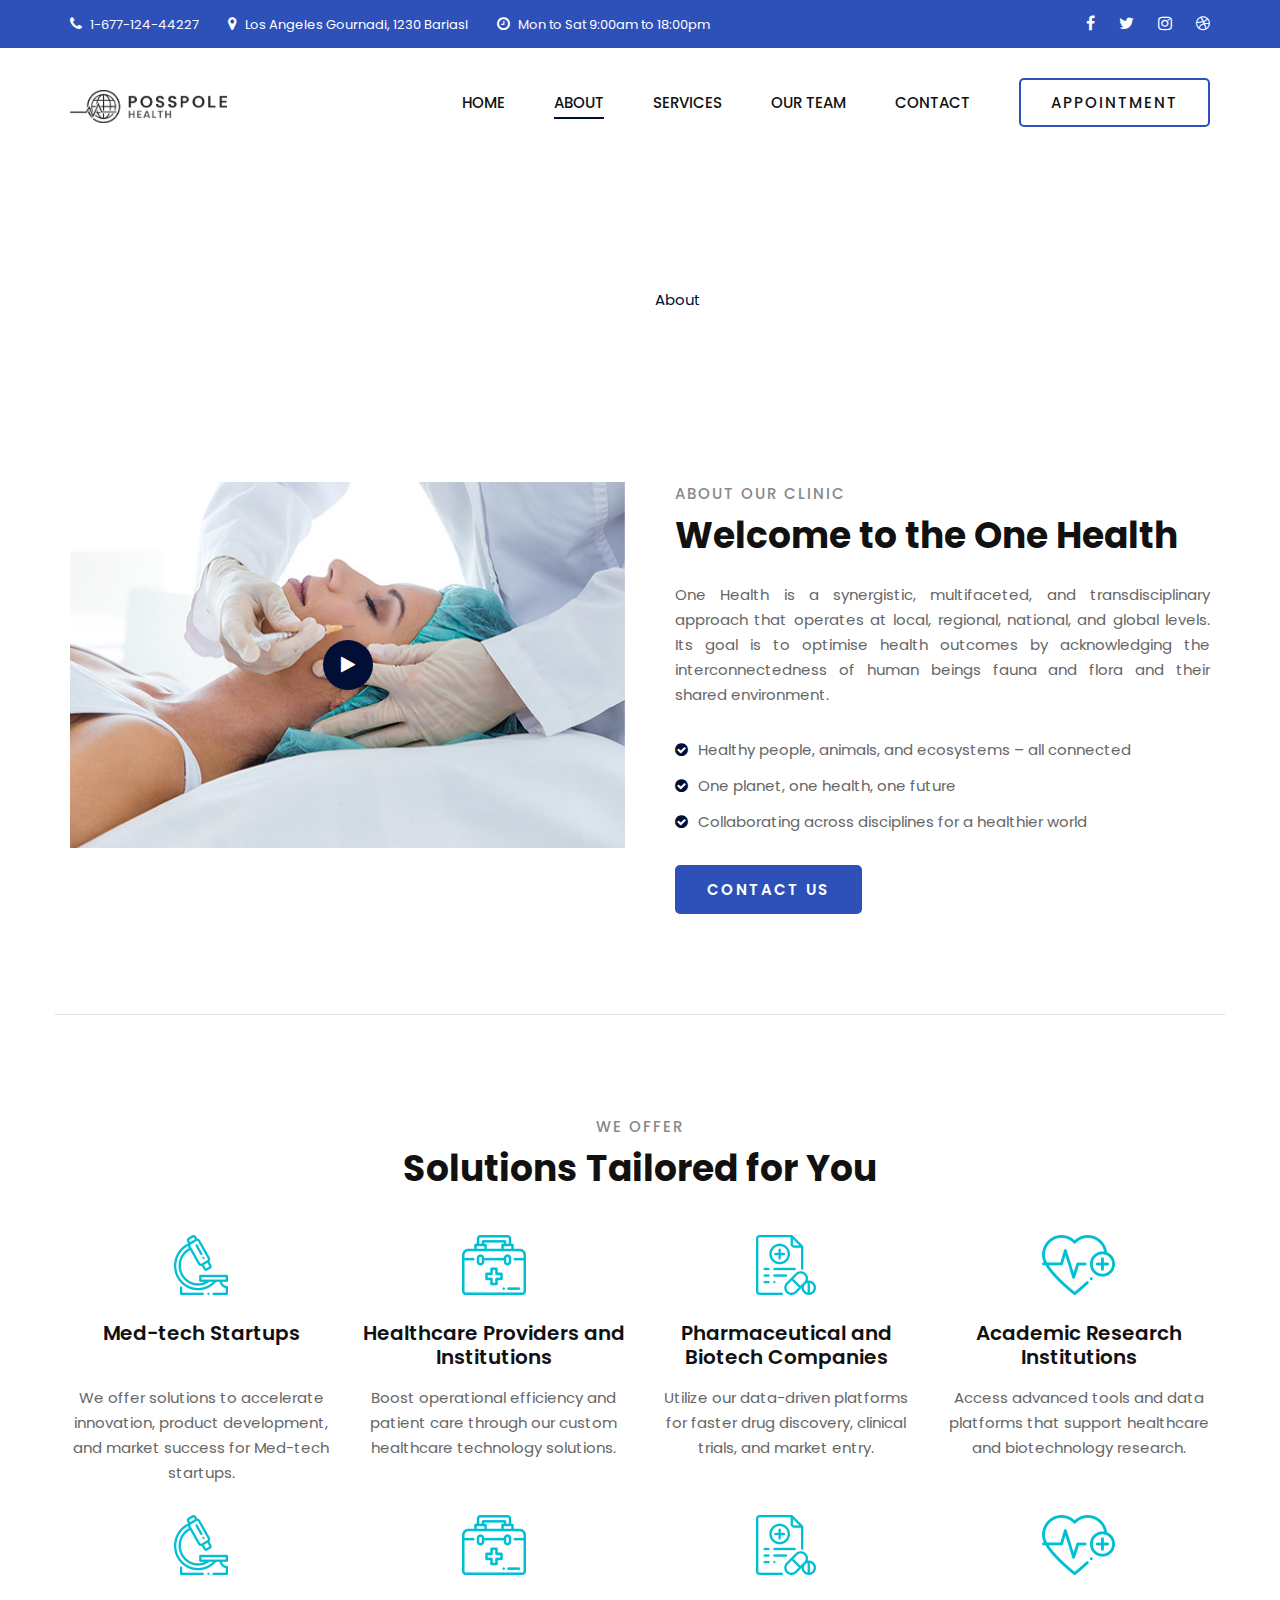
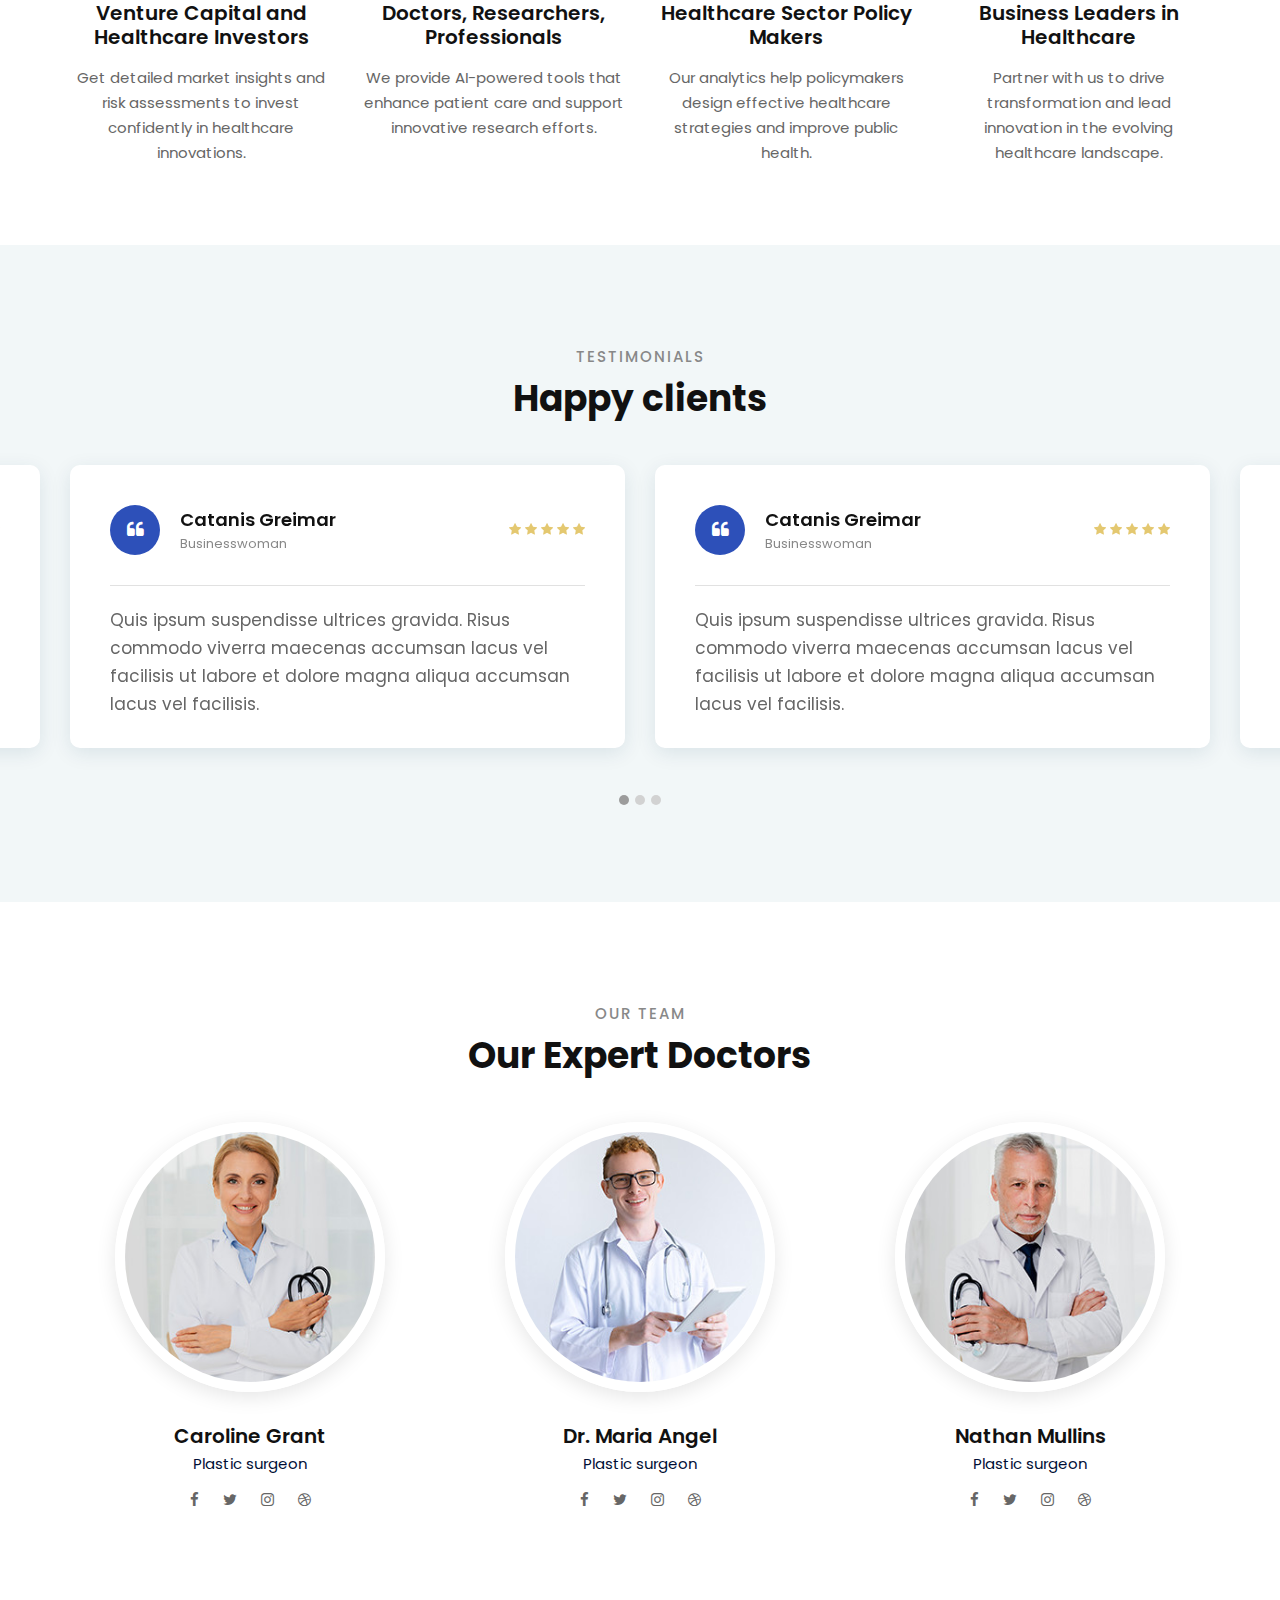
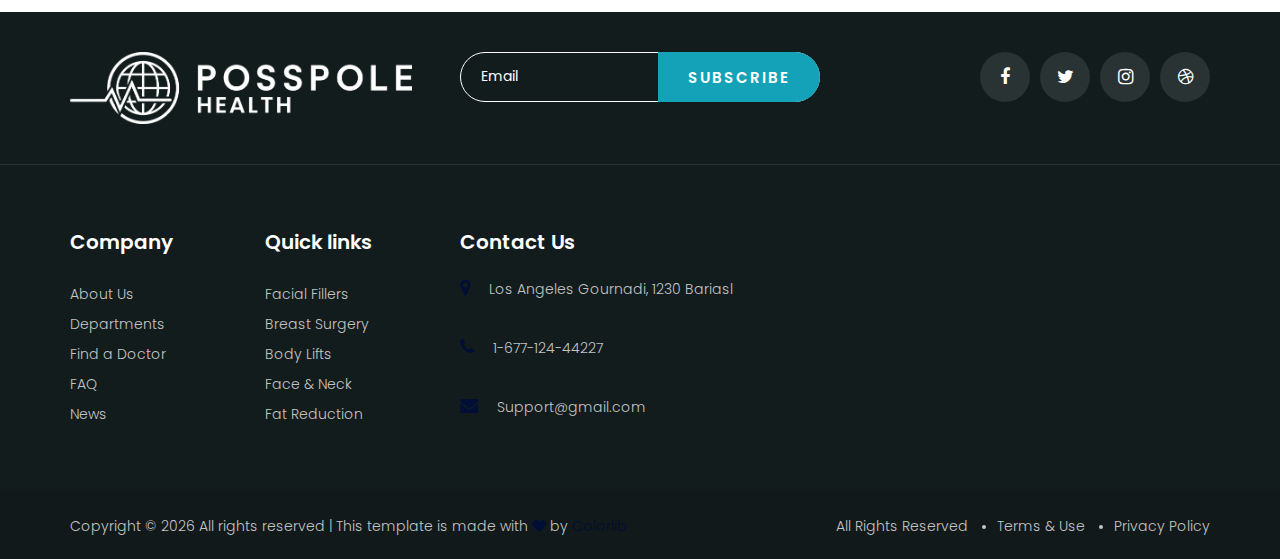
<file: about.html>
<!DOCTYPE html>
<html lang="zxx">

<head>
    <meta charset="UTF-8">
    <meta name="description" content="Aesthetic Template">
    <meta name="keywords" content="Aesthetic, unica, creative, html">
    <meta name="viewport" content="width=device-width, initial-scale=1.0">
    <meta http-equiv="X-UA-Compatible" content="ie=edge">
    <title>Aesthetic | Template</title>

    <!-- Google Font -->
    <link href="https://fonts.googleapis.com/css2?family=Poppins:wght@300;400;500;600;700;800;900&display=swap"
    rel="stylesheet">

    <!-- Css Styles -->
    <link rel="stylesheet" href="css/bootstrap.min.css" type="text/css">
    <link rel="stylesheet" href="css/font-awesome.min.css" type="text/css">
    <link rel="stylesheet" href="css/flaticon.css" type="text/css">
    <link rel="stylesheet" href="css/nice-select.css" type="text/css">
    <link rel="stylesheet" href="css/jquery-ui.min.css" type="text/css">
    <link rel="stylesheet" href="css/magnific-popup.css" type="text/css">
    <link rel="stylesheet" href="css/owl.carousel.min.css" type="text/css">
    <link rel="stylesheet" href="css/slicknav.min.css" type="text/css">
    <link rel="stylesheet" href="css/style.css" type="text/css">
</head>

<body>
    <!-- Page Preloder -->
    <div id="preloder">
        <div class="loader"></div>
    </div>

    <!-- Offcanvas Menu Begin -->
    <div class="offcanvas-menu-overlay"></div>
    <div class="offcanvas-menu-wrapper">
        <div class="offcanvas__logo">
            <a href="./index.html"><img src="img/logo.png" alt=""></a>
        </div>
        <div id="mobile-menu-wrap"></div>
        <div class="offcanvas__btn">
            <a href="#" class="primary-btn">Appointment</a>
        </div>
        <ul class="offcanvas__widget">
            <li><i class="fa fa-phone"></i> 1-677-124-44227</li>
            <li><i class="fa fa-map-marker"></i> Los Angeles Gournadi, 1230 Bariasl</li>
            <li><i class="fa fa-clock-o"></i> Mon to Sat 9:00am to 18:00pm</li>
        </ul>
        <div class="offcanvas__social">
            <a href="#"><i class="fa fa-facebook"></i></a>
            <a href="#"><i class="fa fa-twitter"></i></a>
            <a href="#"><i class="fa fa-instagram"></i></a>
            <a href="#"><i class="fa fa-dribbble"></i></a>
        </div>
    </div>
    <!-- Offcanvas Menu End -->

    <!-- Header Section Begin -->
    <header class="header">
        <div class="header__top">
            <div class="container">
                <div class="row">
                    <div class="col-lg-8">
                        <ul class="header__top__left">
                            <li><i class="fa fa-phone"></i> 1-677-124-44227</li>
                            <li><i class="fa fa-map-marker"></i> Los Angeles Gournadi, 1230 Bariasl</li>
                            <li><i class="fa fa-clock-o"></i> Mon to Sat 9:00am to 18:00pm</li>
                        </ul>
                    </div>
                    <div class="col-lg-4">
                        <div class="header__top__right">
                            <a href="#"><i class="fa fa-facebook"></i></a>
                            <a href="#"><i class="fa fa-twitter"></i></a>
                            <a href="#"><i class="fa fa-instagram"></i></a>
                            <a href="#"><i class="fa fa-dribbble"></i></a>
                        </div>
                    </div>
                </div>
            </div>
        </div>
        <div class="container">
            <div class="row">
                <div class="col-lg-2">
                    <div class="header__logo">
                        <a href="./index.html"><img src="img/logo.png" alt=""></a>
                    </div>
                </div>
                <div class="col-lg-10">
                    <div class="header__menu__option">
                        <nav class="header__menu">
                            <ul>
                                <li><a href="./index.html">Home</a></li>
                                <li class="active"><a href="./about.html">About</a></li>
                                <li><a href="./services.html">Services</a></li>
                                <li><a href="./doctor.html">Our Team</a>
                                    <!-- <ul class="dropdown">
                                        <li><a href="./pricing.html">Pricing</a></li>
                                        <li><a href="./doctor.html">Doctor</a></li>
                                        <li><a href="./blog-details.html">Blog Details</a></li>
                                    </ul> -->
                                </li>
                                <!-- <li><a href="./blog.html">News</a></li> -->
                                <li><a href="./contact.html">Contact</a></li>
                            </ul>
                        </nav>
                        <div class="header__btn">
                            <a href="#" class="primary-btn">Appointment</a>
                        </div>
                    </div>
                </div>
            </div>
            <div class="canvas__open">
                <i class="fa fa-bars"></i>
            </div>
        </div>
    </header>
    <!-- Header Section End -->

    <!-- Breadcrumb Section Begin -->
    <section class="breadcrumb-option spad set-bg" data-setbg="https://img.freepik.com/free-vector/health-care-background-banner-with-medical-electrocardiogram_1017-20049.jpg?t=st=1729842420~exp=1729846020~hmac=058ca0c0e7a52996b6df3b79afd27181a09ce239892e5072e9f404a820042e51&w=1800">
        <div class="container">
            <div class="row">
                <div class="col-lg-12 text-center">
                    <div class="breadcrumb__text">
                        <h2>About Us</h2>
                        <div class="breadcrumb__links">
                            <a href="./index.html">Home</a>
                            <span>About</span>
                        </div>
                    </div>
                </div>
            </div>
        </div>
    </section>
    <!-- Breadcrumb Section End -->

    <!-- About Section Begin -->
    <section class="about spad">
        <div class="container">
            <div class="row">
                <div class="col-lg-6 col-md-6">
                    <div class="about__video set-bg" data-setbg="img/about-video.jpg">
                        <a href="https://www.youtube.com/watch?v=PXsuI67s2AA" class="play-btn video-popup"><i class="fa fa-play"></i></a>
                    </div>
                </div>
                <div class="col-lg-6 col-md-6">
                    <div class="about__text">
                        <div class="section-title">
                            <span>ABOUT OUR CLINIC</span>
                            <h2>Welcome to the One Health</h2>
                        </div>
                        <p>One Health is a synergistic, multifaceted, and transdisciplinary approach that operates at local, regional, national, and global levels. Its goal is to optimise health outcomes by acknowledging the interconnectedness of human beings fauna and flora and their shared environment.</p>
                        <ul>
                            <li><i class="fa fa-check-circle"></i> Healthy people, animals, and ecosystems – all connected</li>
                            <li><i class="fa fa-check-circle"></i> One planet, one health, one future</li>
                            <li><i class="fa fa-check-circle"></i> Collaborating across disciplines for a healthier world</li>
                        </ul>
                        <a href="#" class="primary-btn normal-btn">Contact us</a>
                    </div>
                </div>
            </div>
        </div>
    </section>
    <!-- About Section End -->

    <!-- Chooseus Section Begin -->
    <section class="chooseus spad">
        <div class="container">
            <div class="row">
                <div class="col-lg-12 text-center">
                    <div class="section-title">
                        <span>We Offer</span>
                        <h2>Solutions Tailored for You</h2>
                    </div>
                </div>
            </div>
            <div class="row">
                <div class="col-lg-3 col-md-6 col-sm-6">
                    <div class="chooseus__item">
                        <img src="img/icons/ci-1.png" alt="">
                        <h5>Med-tech Startups</h5>
                        <br>
                        <p>We offer solutions to accelerate innovation, product development, and market success for Med-tech startups.</p>
                    </div>
                </div>
                <div class="col-lg-3 col-md-6 col-sm-6">
                    <div class="chooseus__item">
                        <img src="img/icons/ci-2.png" alt="">
                        <h5>Healthcare Providers and Institutions</h5>
                        <p>Boost operational efficiency and patient care through our custom healthcare technology solutions.</p>
                    </div>
                </div>
                <div class="col-lg-3 col-md-6 col-sm-6">
                    <div class="chooseus__item">
                        <img src="img/icons/ci-3.png" alt="">
                        <h5>Pharmaceutical and Biotech Companies</h5>
                        <p>Utilize our data-driven platforms for faster drug discovery, clinical trials, and market entry.</p>
                    </div>
                </div>
                <div class="col-lg-3 col-md-6 col-sm-6">
                    <div class="chooseus__item">
                        <img src="img/icons/ci-4.png" alt="">
                        <h5>Academic Research Institutions</h5>
                        <p>Access advanced tools and data platforms that support healthcare and biotechnology research.</p>
                    </div>
                </div>
            </div>
        </div>
        <div class="container">
            <div class="row"></div>
            <div class="row">
                <div class="col-lg-3 col-md-6 col-sm-6">
                    <div class="chooseus__item">
                        <img src="img/icons/ci-1.png" alt="">
                        <h5>Venture Capital and Healthcare Investors</h5>
                        <p>Get detailed market insights and risk assessments to invest confidently in healthcare innovations.</p>
                    </div>
                </div>
                <div class="col-lg-3 col-md-6 col-sm-6">
                    <div class="chooseus__item">
                        <img src="img/icons/ci-2.png" alt="">
                        <h5>Doctors, Researchers, <br> Professionals</h5>
                        <p>We provide AI-powered tools that enhance patient care and support innovative research efforts.</p>
                    </div>
                </div>
                <div class="col-lg-3 col-md-6 col-sm-6">
                    <div class="chooseus__item">
                        <img src="img/icons/ci-3.png" alt="">
                        <h5>Healthcare Sector Policy Makers</h5>
                        <p>Our analytics help policymakers design effective healthcare strategies and improve public health.</p>
                    </div>
                </div>
                <div class="col-lg-3 col-md-6 col-sm-6">
                    <div class="chooseus__item">
                        <img src="img/icons/ci-4.png" alt="">
                        <h5>Business Leaders in Healthcare</h5>
                        <p>Partner with us to drive transformation and lead innovation in the evolving healthcare landscape.</p>
                    </div>
                </div>
            </div>
        </div>
    </section>
    
    
    
    <!-- Chooseus Section End -->

    <!-- Testimonials Section Begin -->
    <section class="testimonials spad">
        <div class="container">
            <div class="row">
                <div class="col-lg-12 text-center">
                    <div class="section-title">
                        <span>Testimonials</span>
                        <h2>Happy clients</h2>
                    </div>
                </div>
            </div>
            <div class="row">
                <div class="testimonial__slider owl-carousel">
                    <div class="col-lg-6">
                        <div class="testimonial__item">
                            <div class="testimonial__author">
                                <div class="testimonial__author__icon">
                                    <i class="fa fa-quote-left"></i>
                                </div>
                                <div class="testimonial__author__text">
                                    <h5>Catanis Greimar</h5>
                                    <span>Businesswoman</span>
                                </div>
                            </div>
                            <div class="rating">
                                <i class="fa fa-star"></i>
                                <i class="fa fa-star"></i>
                                <i class="fa fa-star"></i>
                                <i class="fa fa-star"></i>
                                <i class="fa fa-star"></i>
                            </div>
                            <p>Quis ipsum suspendisse ultrices gravida. Risus commodo viverra maecenas accumsan lacus
                            vel facilisis ut labore et dolore magna aliqua accumsan lacus vel facilisis. </p>
                        </div>
                    </div>
                    <div class="col-lg-6">
                        <div class="testimonial__item">
                            <div class="testimonial__author">
                                <div class="testimonial__author__icon">
                                    <i class="fa fa-quote-left"></i>
                                </div>
                                <div class="testimonial__author__text">
                                    <h5>Catanis Greimar</h5>
                                    <span>Businesswoman</span>
                                </div>
                            </div>
                            <div class="rating">
                                <i class="fa fa-star"></i>
                                <i class="fa fa-star"></i>
                                <i class="fa fa-star"></i>
                                <i class="fa fa-star"></i>
                                <i class="fa fa-star"></i>
                            </div>
                            <p>Quis ipsum suspendisse ultrices gravida. Risus commodo viverra maecenas accumsan lacus
                            vel facilisis ut labore et dolore magna aliqua accumsan lacus vel facilisis. </p>
                        </div>
                    </div>
                    <div class="col-lg-6">
                        <div class="testimonial__item">
                            <div class="testimonial__author">
                                <div class="testimonial__author__icon">
                                    <i class="fa fa-quote-left"></i>
                                </div>
                                <div class="testimonial__author__text">
                                    <h5>Catanis Greimar</h5>
                                    <span>Businesswoman</span>
                                </div>
                            </div>
                            <div class="rating">
                                <i class="fa fa-star"></i>
                                <i class="fa fa-star"></i>
                                <i class="fa fa-star"></i>
                                <i class="fa fa-star"></i>
                                <i class="fa fa-star"></i>
                            </div>
                            <p>Quis ipsum suspendisse ultrices gravida. Risus commodo viverra maecenas accumsan lacus
                            vel facilisis ut labore et dolore magna aliqua accumsan lacus vel facilisis. </p>
                        </div>
                    </div>
                    <div class="col-lg-6">
                        <div class="testimonial__item">
                            <div class="testimonial__author">
                                <div class="testimonial__author__icon">
                                    <i class="fa fa-quote-left"></i>
                                </div>
                                <div class="testimonial__author__text">
                                    <h5>Catanis Greimar</h5>
                                    <span>Businesswoman</span>
                                </div>
                            </div>
                            <div class="rating">
                                <i class="fa fa-star"></i>
                                <i class="fa fa-star"></i>
                                <i class="fa fa-star"></i>
                                <i class="fa fa-star"></i>
                                <i class="fa fa-star"></i>
                            </div>
                            <p>Quis ipsum suspendisse ultrices gravida. Risus commodo viverra maecenas accumsan lacus
                            vel facilisis ut labore et dolore magna aliqua accumsan lacus vel facilisis. </p>
                        </div>
                    </div>
                    <div class="col-lg-6">
                        <div class="testimonial__item">
                            <div class="testimonial__author">
                                <div class="testimonial__author__icon">
                                    <i class="fa fa-quote-left"></i>
                                </div>
                                <div class="testimonial__author__text">
                                    <h5>Catanis Greimar</h5>
                                    <span>Businesswoman</span>
                                </div>
                            </div>
                            <div class="rating">
                                <i class="fa fa-star"></i>
                                <i class="fa fa-star"></i>
                                <i class="fa fa-star"></i>
                                <i class="fa fa-star"></i>
                                <i class="fa fa-star"></i>
                            </div>
                            <p>Quis ipsum suspendisse ultrices gravida. Risus commodo viverra maecenas accumsan lacus
                            vel facilisis ut labore et dolore magna aliqua accumsan lacus vel facilisis. </p>
                        </div>
                    </div>
                    <div class="col-lg-6">
                        <div class="testimonial__item">
                            <div class="testimonial__author">
                                <div class="testimonial__author__icon">
                                    <i class="fa fa-quote-left"></i>
                                </div>
                                <div class="testimonial__author__text">
                                    <h5>Catanis Greimar</h5>
                                    <span>Businesswoman</span>
                                </div>
                            </div>
                            <div class="rating">
                                <i class="fa fa-star"></i>
                                <i class="fa fa-star"></i>
                                <i class="fa fa-star"></i>
                                <i class="fa fa-star"></i>
                                <i class="fa fa-star"></i>
                            </div>
                            <p>Quis ipsum suspendisse ultrices gravida. Risus commodo viverra maecenas accumsan lacus
                            vel facilisis ut labore et dolore magna aliqua accumsan lacus vel facilisis. </p>
                        </div>
                    </div>
                </div>
            </div>
        </div>
    </section>
    <!-- Testimonials Section End -->

    <!-- Team Section Begin -->
    <section class="team spad">
        <div class="container">
            <div class="row">
                <div class="col-lg-12 text-center">
                    <div class="section-title">
                        <span>Our Team</span>
                        <h2>Our Expert Doctors</h2>
                    </div>
                </div>
            </div>
            <div class="row">
                <div class="col-lg-4 col-md-6 col-sm-6">
                    <div class="team__item">
                        <img src="img/team/team-1.jpg" alt="">
                        <h5>Caroline Grant</h5>
                        <span>Plastic surgeon</span>
                        <div class="team__item__social">
                            <a href="#"><i class="fa fa-facebook"></i></a>
                            <a href="#"><i class="fa fa-twitter"></i></a>
                            <a href="#"><i class="fa fa-instagram"></i></a>
                            <a href="#"><i class="fa fa-dribbble"></i></a>
                        </div>
                    </div>
                </div>
                <div class="col-lg-4 col-md-6 col-sm-6">
                    <div class="team__item">
                        <img src="img/team/team-2.jpg" alt="">
                        <h5>Dr. Maria Angel</h5>
                        <span>Plastic surgeon</span>
                        <div class="team__item__social">
                            <a href="#"><i class="fa fa-facebook"></i></a>
                            <a href="#"><i class="fa fa-twitter"></i></a>
                            <a href="#"><i class="fa fa-instagram"></i></a>
                            <a href="#"><i class="fa fa-dribbble"></i></a>
                        </div>
                    </div>
                </div>
                <div class="col-lg-4 col-md-6 col-sm-6">
                    <div class="team__item">
                        <img src="img/team/team-3.jpg" alt="">
                        <h5>Nathan Mullins</h5>
                        <span>Plastic surgeon</span>
                        <div class="team__item__social">
                            <a href="#"><i class="fa fa-facebook"></i></a>
                            <a href="#"><i class="fa fa-twitter"></i></a>
                            <a href="#"><i class="fa fa-instagram"></i></a>
                            <a href="#"><i class="fa fa-dribbble"></i></a>
                        </div>
                    </div>
                </div>
            </div>
        </div>
    </section>
    <!-- Team Section End -->

    <!-- Footer Section Begin -->
    <footer class="footer">
        <div class="footer__top">
            <div class="container">
                <div class="row">
                    <div class="col-lg-4 col-md-4">
                        <div class="footer__logo">
                            <a href="#"><img src="img/white logo.png" alt=""></a>
                        </div>
                    </div>
                    <div class="col-lg-4 col-md-8">
                        <div class="footer__newslatter">
                            <form action="#">
                                <input type="text" placeholder="Email">
                                <button type="submit" class="site-btn">Subscribe</button>
                            </form>
                        </div>
                    </div>
                    <div class="col-lg-4 col-md-12">
                        <div class="footer__social">
                            <a href="#"><i class="fa fa-facebook"></i></a>
                            <a href="#"><i class="fa fa-twitter"></i></a>
                            <a href="#"><i class="fa fa-instagram"></i></a>
                            <a href="#"><i class="fa fa-dribbble"></i></a>
                        </div>
                    </div>
                </div>
            </div>
        </div>
        <div class="container">
            <div class="row">
                <div class="col-lg-2 col-md-3 col-sm-6">
                    <div class="footer__widget">
                        <h5>Company</h5>
                        <ul>
                            <li><a href="#">About Us</a></li>
                            <li><a href="#">Departments</a></li>
                            <li><a href="#">Find a Doctor</a></li>
                            <li><a href="#">FAQ</a></li>
                            <li><a href="#">News</a></li>
                        </ul>
                    </div>
                </div>
                <div class="col-lg-2 col-md-3 col-sm-6">
                    <div class="footer__widget">
                        <h5>Quick links</h5>
                        <ul>
                            <li><a href="#">Facial Fillers</a></li>
                            <li><a href="#">Breast Surgery</a></li>
                            <li><a href="#">Body Lifts</a></li>
                            <li><a href="#">Face & Neck</a></li>
                            <li><a href="#">Fat Reduction</a></li>
                        </ul>
                    </div>
                </div>
                <div class="col-lg-4 col-md-6 col-sm-6">
                    <div class="footer__address">
                        <h5>Contact Us</h5>
                        <ul>
                            <li><i class="fa fa-map-marker"></i> Los Angeles Gournadi, 1230 Bariasl</li>
                            <li><i class="fa fa-phone"></i> 1-677-124-44227</li>
                            <li><i class="fa fa-envelope"></i> Support@gmail.com</li>
                        </ul>
                    </div>
                </div>
                <div class="col-lg-4 col-md-12 col-sm-6">
                    <div class="footer__map">
                        <iframe
                        src="https://www.google.com/maps/embed?pb=!1m18!1m12!1m3!1d48158.305462977965!2d-74.13283844036356!3d41.02757295168286!2m3!1f0!2f0!3f0!3m2!1i1024!2i768!4f13.1!3m3!1m2!1s0x89c2e440473470d7%3A0xcaf503ca2ee57958!2sSaddle%20River%2C%20NJ%2007458%2C%20USA!5e0!3m2!1sen!2sbd!4v1575917275626!5m2!1sen!2sbd"
                        height="190" style="border:0" allowfullscreen=""></iframe>
                    </div>
                </div>
            </div>
        </div>
        <div class="footer__copyright">
            <div class="container">
                <div class="row">
                    <div class="col-lg-7">
                        <!-- Link back to Colorlib can't be removed. Template is licensed under CC BY 3.0. -->
                        <div class="footer__copyright__text">
                            <p>Copyright &copy; <script>document.write(new Date().getFullYear());</script> All rights reserved | This template is made with <i class="fa fa-heart" aria-hidden="true"></i> by <a href="https://colorlib.com" target="_blank">Colorlib</a></p>
                        </div>
                        <!-- Link back to Colorlib can't be removed. Template is licensed under CC BY 3.0. -->
                    </div>
                    <div class="col-lg-5">
                        <ul>
                            <li>All Rights Reserved</li>
                            <li>Terms & Use</li>
                            <li>Privacy Policy</li>
                        </ul>
                    </div>
                </div>
            </div>
        </div>
    </footer>
    <!-- Footer Section End -->

    <!-- Js Plugins -->
    <script src="js/jquery-3.3.1.min.js"></script>
    <script src="js/bootstrap.min.js"></script>
    <script src="js/jquery.magnific-popup.min.js"></script>
    <script src="js/masonry.pkgd.min.js"></script>
    <script src="js/jquery-ui.min.js"></script>
    <script src="js/jquery.nice-select.min.js"></script>
    <script src="js/jquery.slicknav.js"></script>
    <script src="js/owl.carousel.min.js"></script>
    <script src="js/main.js"></script>
</body>

</html>
</file>
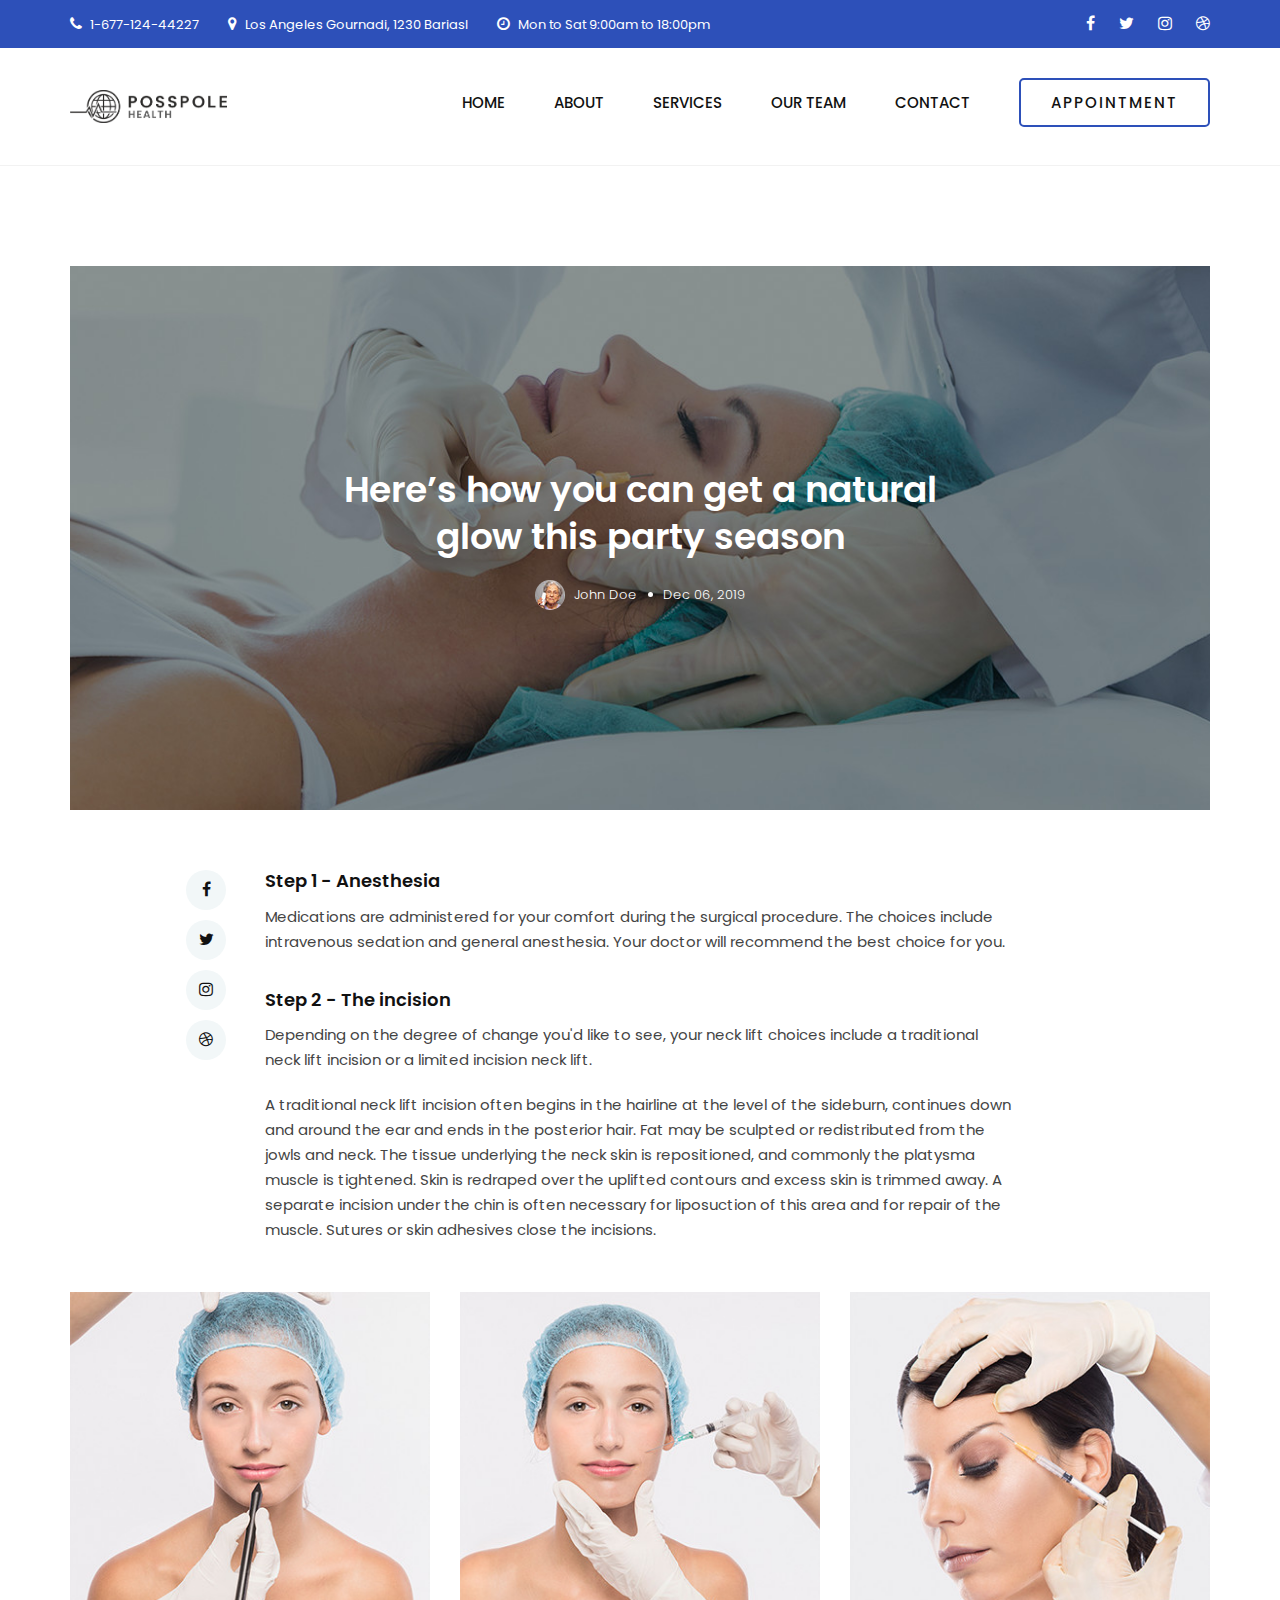
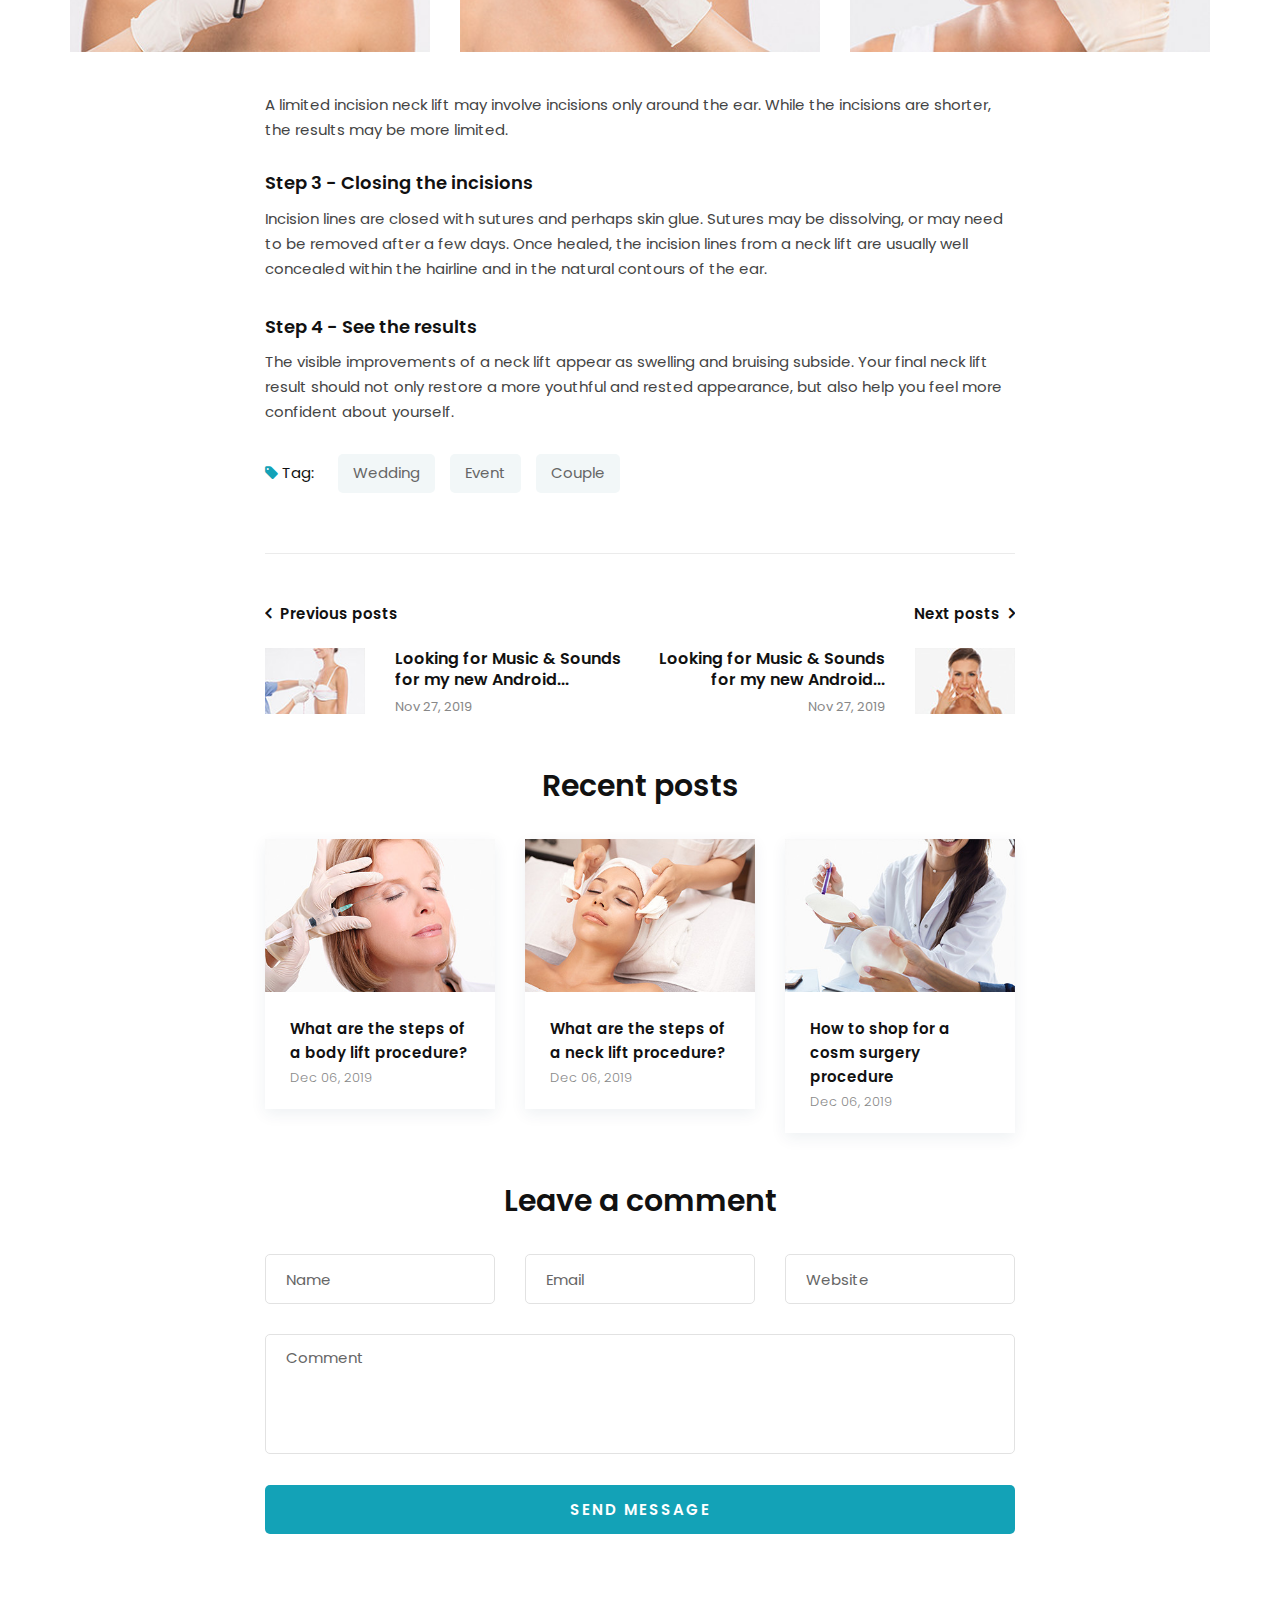
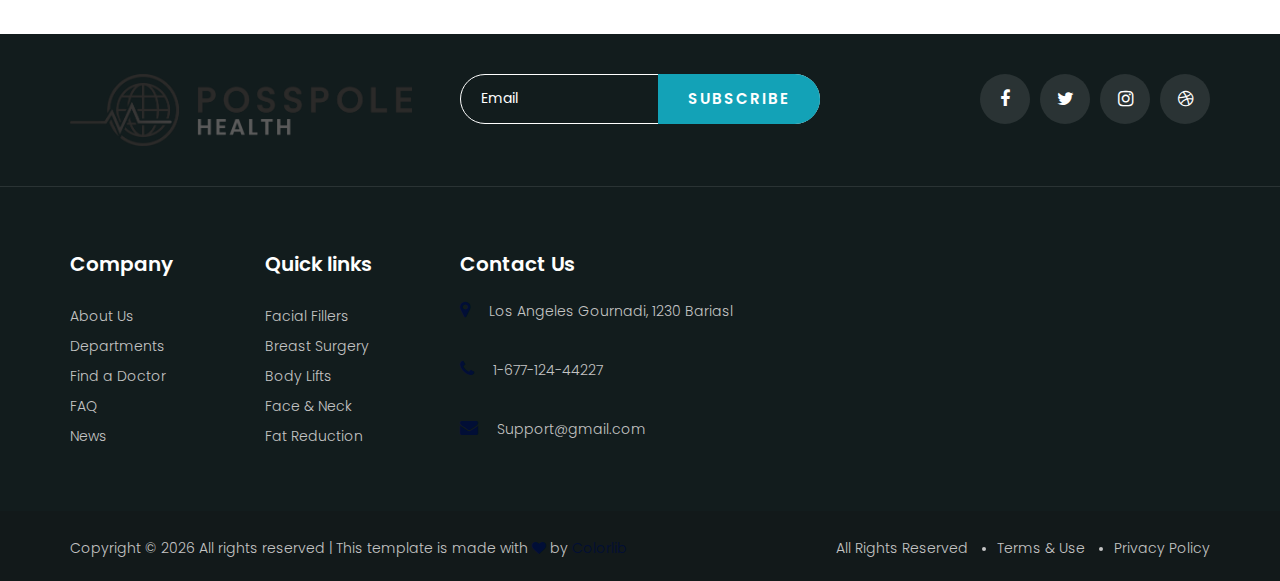
<file: blog-details.html>
<!DOCTYPE html>
<html lang="zxx">

<head>
    <meta charset="UTF-8">
    <meta name="description" content="Aesthetic Template">
    <meta name="keywords" content="Aesthetic, unica, creative, html">
    <meta name="viewport" content="width=device-width, initial-scale=1.0">
    <meta http-equiv="X-UA-Compatible" content="ie=edge">
    <title>Aesthetic | Template</title>

    <!-- Google Font -->
    <link href="https://fonts.googleapis.com/css2?family=Poppins:wght@300;400;500;600;700;800;900&display=swap"
    rel="stylesheet">

    <!-- Css Styles -->
    <link rel="stylesheet" href="css/bootstrap.min.css" type="text/css">
    <link rel="stylesheet" href="css/font-awesome.min.css" type="text/css">
    <link rel="stylesheet" href="css/flaticon.css" type="text/css">
    <link rel="stylesheet" href="css/nice-select.css" type="text/css">
    <link rel="stylesheet" href="css/jquery-ui.min.css" type="text/css">
    <link rel="stylesheet" href="css/magnific-popup.css" type="text/css">
    <link rel="stylesheet" href="css/owl.carousel.min.css" type="text/css">
    <link rel="stylesheet" href="css/slicknav.min.css" type="text/css">
    <link rel="stylesheet" href="css/style.css" type="text/css">
</head>

<body>
    <!-- Page Preloder -->
    <div id="preloder">
        <div class="loader"></div>
    </div>

    <!-- Offcanvas Menu Begin -->
    <div class="offcanvas-menu-overlay"></div>
    <div class="offcanvas-menu-wrapper">
        <div class="offcanvas__logo">
            <a href="./index.html"><img src="img/logo.png" alt=""></a>
        </div>
        <div id="mobile-menu-wrap"></div>
        <div class="offcanvas__btn">
            <a href="#" class="primary-btn">Appointment</a>
        </div>
        <ul class="offcanvas__widget">
            <li><i class="fa fa-phone"></i> 1-677-124-44227</li>
            <li><i class="fa fa-map-marker"></i> Los Angeles Gournadi, 1230 Bariasl</li>
            <li><i class="fa fa-clock-o"></i> Mon to Sat 9:00am to 18:00pm</li>
        </ul>
        <div class="offcanvas__social">
            <a href="#"><i class="fa fa-facebook"></i></a>
            <a href="#"><i class="fa fa-twitter"></i></a>
            <a href="#"><i class="fa fa-instagram"></i></a>
            <a href="#"><i class="fa fa-dribbble"></i></a>
        </div>
    </div>
    <!-- Offcanvas Menu End -->

    <!-- Header Section Begin -->
    <header class="header header--normal">
        <div class="header__top">
            <div class="container">
                <div class="row">
                    <div class="col-lg-8">
                        <ul class="header__top__left">
                            <li><i class="fa fa-phone"></i> 1-677-124-44227</li>
                            <li><i class="fa fa-map-marker"></i> Los Angeles Gournadi, 1230 Bariasl</li>
                            <li><i class="fa fa-clock-o"></i> Mon to Sat 9:00am to 18:00pm</li>
                        </ul>
                    </div>
                    <div class="col-lg-4">
                        <div class="header__top__right">
                            <a href="#"><i class="fa fa-facebook"></i></a>
                            <a href="#"><i class="fa fa-twitter"></i></a>
                            <a href="#"><i class="fa fa-instagram"></i></a>
                            <a href="#"><i class="fa fa-dribbble"></i></a>
                        </div>
                    </div>
                </div>
            </div>
        </div>
        <div class="container">
            <div class="row">
                <div class="col-lg-2">
                    <div class="header__logo">
                        <a href="./index.html"><img src="img/logo.png" alt=""></a>
                    </div>
                </div>
                <div class="col-lg-10">
                    <div class="header__menu__option">
                        <nav class="header__menu">
                            <ul>
                                <li><a href="./index.html">Home</a></li>
                                <li><a href="./about.html">About</a></li>
                                <li><a href="./services.html">Services</a></li>
                                <li><a href="./doctor.html">Our Team</a>
                                    <!-- <ul class="dropdown">
                                        <li><a href="./pricing.html">Pricing</a></li>
                                        <li><a href="./doctor.html">Doctor</a></li>
                                        <li><a href="./blog-details.html">Blog Details</a></li>
                                    </ul> -->
                                </li>
                                <!-- <li class="active"><a href="./blog.html">News</a></li> -->
                                <li><a href="./contact.html">Contact</a></li>
                            </ul>
                        </nav>
                        <div class="header__btn">
                            <a href="#" class="primary-btn">Appointment</a>
                        </div>
                    </div>
                </div>
            </div>
            <div class="canvas__open">
                <i class="fa fa-bars"></i>
            </div>
        </div>
    </header>
    <!-- Header Section End -->

    <!-- Blog Details Section Begin -->
    <section class="blog-details spad">
        <div class="container">
            <div class="blog__details__hero set-bg" data-setbg="img/blog/details/blog-hero.jpg">
                <div class="row d-flex justify-content-center">
                    <div class="col-lg-7 text-center">
                        <div class="blog__hero__text">
                            <h2>Here’s how you can get a natural glow this party season</h2>
                            <ul>
                                <li><img src="img/blog/blog-author.jpg" alt=""> John Doe</li>
                                <li>Dec 06, 2019</li>
                            </ul>
                        </div>
                    </div>
                </div>
            </div>
            <div class="row d-flex justify-content-center">
                <div class="col-lg-8">
                    <div class="blog__details__social">
                        <a href="#"><i class="fa fa-facebook"></i></a>
                        <a href="#"><i class="fa fa-twitter"></i></a>
                        <a href="#"><i class="fa fa-instagram"></i></a>
                        <a href="#"><i class="fa fa-dribbble"></i></a>
                    </div>
                    <div class="blog__details__text">
                        <div class="blog__details__text__item">
                            <h5>Step 1 - Anesthesia</h5>
                            <p>Medications are administered for your comfort during the surgical procedure. The choices
                                include intravenous sedation and general anesthesia. Your doctor will recommend the best
                            choice for you.</p>
                        </div>
                        <div class="blog__details__text__item">
                            <h5>Step 2 - The incision</h5>
                            <p>Depending on the degree of change you'd like to see, your neck lift choices include a
                            traditional neck lift incision or a limited incision neck lift.</p>
                        </div>
                    </div>
                    <div class="blog__details__desc">
                        <p>A traditional neck lift incision often begins in the hairline at the level of the sideburn,
                            continues down and around the ear and ends in the posterior hair. Fat may be sculpted or
                            redistributed from the jowls and neck. The tissue underlying the neck skin is repositioned,
                            and commonly the platysma muscle is tightened. Skin is redraped over the uplifted contours
                            and excess skin is trimmed away. A separate incision under the chin is often necessary for
                            liposuction of this area and for repair of the muscle. Sutures or skin adhesives close the
                        incisions.</p>
                    </div>
                </div>
                <div class="col-lg-12">
                    <div class="blog__details__pic">
                        <div class="row">
                            <div class="col-sm-4">
                                <img src="img/blog/details/bd-1.jpg" alt="">
                            </div>
                            <div class="col-sm-4">
                                <img src="img/blog/details/bd-2.jpg" alt="">
                            </div>
                            <div class="col-sm-4">
                                <img src="img/blog/details/bd-3.jpg" alt="">
                            </div>
                        </div>
                    </div>
                </div>
                <div class="col-lg-8">
                    <div class="blog__details__desc__more">
                        <p>A limited incision neck lift may involve incisions only around the ear. While the incisions
                        are shorter, the results may be more limited.</p>
                    </div>
                    <div class="blog__details__text">
                        <div class="blog__details__text__item">
                            <h5>Step 3 - Closing the incisions</h5>
                            <p>Incision lines are closed with sutures and perhaps skin glue. Sutures may be dissolving,
                                or may need to be removed after a few days. Once healed, the incision lines from a neck
                                lift are usually well concealed within the hairline and in the natural contours of the
                            ear.</p>
                        </div>
                        <div class="blog__details__text__item">
                            <h5>Step 4 - See the results</h5>
                            <p>The visible improvements of a neck lift appear as swelling and bruising subside. Your
                                final neck lift result should not only restore a more youthful and rested appearance,
                            but also help you feel more confident about yourself.</p>
                        </div>
                    </div>
                    <div class="blog__details__tag">
                        <p><i class="fa fa-tag"></i> Tag:</p>
                        <a href="#">Wedding</a>
                        <a href="#">Event</a>
                        <a href="#">Couple</a>
                    </div>
                    <div class="blog__details__btns">
                        <div class="row">
                            <div class="col-lg-6 col-md-6 col-sm-6">
                                <a href="#" class="blog__details__btn__item">
                                    <h6 class="title"><i class="fa fa-angle-left"></i> Previous posts</h6>
                                    <div class="blog__details__btn__pic">
                                        <img src="img/blog/details/prev.jpg" alt="">
                                    </div>
                                    <div class="blog__details__btn__text">
                                        <h6>Looking for Music & Sounds for my new Android...</h6>
                                        <span>Nov 27, 2019</span>
                                    </div>
                                </a>
                            </div>
                            <div class="col-lg-6 col-md-6 col-sm-6">
                                <a href="#" class="blog__details__btn__item blog__details__btn__prev">
                                    <h6 class="title">Next posts <i class="fa fa-angle-right"></i></h6>
                                    <div class="blog__details__btn__pic">
                                        <img src="img/blog/details/next.jpg" alt="">
                                    </div>
                                    <div class="blog__details__btn__text">
                                        <h6>Looking for Music & Sounds for my new Android...</h6>
                                        <span>Nov 27, 2019</span>
                                    </div>
                                </a>
                            </div>
                        </div>
                    </div>
                    <div class="blog__details__related">
                        <h3>Recent posts</h3>
                        <div class="row">
                            <div class="col-lg-4 col-md-6 col-sm-6">
                                <div class="blog__item">
                                    <div class="blog__item__pic">
                                        <img src="img/blog/blog-8.jpg" alt="">
                                    </div>
                                    <div class="blog__item__text">
                                        <h5><a href="#">What are the steps of a body lift procedure?</a></h5>
                                        <span>Dec 06, 2019</span>
                                    </div>
                                </div>
                            </div>
                            <div class="col-lg-4 col-md-6 col-sm-6">
                                <div class="blog__item">
                                    <div class="blog__item__pic">
                                        <img src="img/blog/blog-6.jpg" alt="">
                                    </div>
                                    <div class="blog__item__text">
                                        <h5><a href="#">What are the steps of a neck lift procedure?</a></h5>
                                        <span>Dec 06, 2019</span>
                                    </div>
                                </div>
                            </div>
                            <div class="col-lg-4 col-md-6 col-sm-6">
                                <div class="blog__item">
                                    <div class="blog__item__pic">
                                        <img src="img/blog/blog-9.jpg" alt="">
                                    </div>
                                    <div class="blog__item__text">
                                        <h5><a href="#">How to shop for a cosm surgery procedure</a></h5>
                                        <span>Dec 06, 2019</span>
                                    </div>
                                </div>
                            </div>
                        </div>
                    </div>
                    <div class="blog__details__comment">
                        <h3>Leave a comment</h3>
                        <form action="#">
                            <div class="row">
                                <div class="col-lg-4 col-md-4">
                                    <input type="text" placeholder="Name">
                                </div>
                                <div class="col-lg-4 col-md-4">
                                    <input type="text" placeholder="Email">
                                </div>
                                <div class="col-lg-4 col-md-4">
                                    <input type="text" placeholder="Website">
                                </div>
                            </div>
                            <textarea placeholder="Comment"></textarea>
                            <button type="submit" class="site-btn">Send Message</button>
                        </form>
                    </div>
                </div>
            </div>
        </div>
    </section>
    <!-- Blog Details Section End -->

    <!-- Footer Section Begin -->
    <footer class="footer">
        <div class="footer__top">
            <div class="container">
                <div class="row">
                    <div class="col-lg-4 col-md-4">
                        <div class="footer__logo">
                            <a href="#"><img src="img/footer-logo.png" alt=""></a>
                        </div>
                    </div>
                    <div class="col-lg-4 col-md-8">
                        <div class="footer__newslatter">
                            <form action="#">
                                <input type="text" placeholder="Email">
                                <button type="submit" class="site-btn">Subscribe</button>
                            </form>
                        </div>
                    </div>
                    <div class="col-lg-4 col-md-12">
                        <div class="footer__social">
                            <a href="#"><i class="fa fa-facebook"></i></a>
                            <a href="#"><i class="fa fa-twitter"></i></a>
                            <a href="#"><i class="fa fa-instagram"></i></a>
                            <a href="#"><i class="fa fa-dribbble"></i></a>
                        </div>
                    </div>
                </div>
            </div>
        </div>
        <div class="container">
            <div class="row">
                <div class="col-lg-2 col-md-3 col-sm-6">
                    <div class="footer__widget">
                        <h5>Company</h5>
                        <ul>
                            <li><a href="#">About Us</a></li>
                            <li><a href="#">Departments</a></li>
                            <li><a href="#">Find a Doctor</a></li>
                            <li><a href="#">FAQ</a></li>
                            <li><a href="#">News</a></li>
                        </ul>
                    </div>
                </div>
                <div class="col-lg-2 col-md-3 col-sm-6">
                    <div class="footer__widget">
                        <h5>Quick links</h5>
                        <ul>
                            <li><a href="#">Facial Fillers</a></li>
                            <li><a href="#">Breast Surgery</a></li>
                            <li><a href="#">Body Lifts</a></li>
                            <li><a href="#">Face & Neck</a></li>
                            <li><a href="#">Fat Reduction</a></li>
                        </ul>
                    </div>
                </div>
                <div class="col-lg-4 col-md-6 col-sm-6">
                    <div class="footer__address">
                        <h5>Contact Us</h5>
                        <ul>
                            <li><i class="fa fa-map-marker"></i> Los Angeles Gournadi, 1230 Bariasl</li>
                            <li><i class="fa fa-phone"></i> 1-677-124-44227</li>
                            <li><i class="fa fa-envelope"></i> Support@gmail.com</li>
                        </ul>
                    </div>
                </div>
                <div class="col-lg-4 col-md-12 col-sm-6">
                    <div class="footer__map">
                        <iframe
                        src="https://www.google.com/maps/embed?pb=!1m18!1m12!1m3!1d48158.305462977965!2d-74.13283844036356!3d41.02757295168286!2m3!1f0!2f0!3f0!3m2!1i1024!2i768!4f13.1!3m3!1m2!1s0x89c2e440473470d7%3A0xcaf503ca2ee57958!2sSaddle%20River%2C%20NJ%2007458%2C%20USA!5e0!3m2!1sen!2sbd!4v1575917275626!5m2!1sen!2sbd"
                        height="190" style="border:0" allowfullscreen=""></iframe>
                    </div>
                </div>
            </div>
        </div>
        <div class="footer__copyright">
            <div class="container">
                <div class="row">
                    <div class="col-lg-7">
                     <!-- Link back to Colorlib can't be removed. Template is licensed under CC BY 3.0. -->
                     <div class="footer__copyright__text">
                        <p>Copyright &copy; <script>document.write(new Date().getFullYear());</script> All rights reserved | This template is made with <i class="fa fa-heart" aria-hidden="true"></i> by <a href="https://colorlib.com" target="_blank">Colorlib</a></p>
                    </div>
                    <!-- Link back to Colorlib can't be removed. Template is licensed under CC BY 3.0. -->
                </div>
                <div class="col-lg-5">
                    <ul>
                        <li>All Rights Reserved</li>
                        <li>Terms & Use</li>
                        <li>Privacy Policy</li>
                    </ul>
                </div>
            </div>
        </div>
    </div>
</footer>
<!-- Footer Section End -->

<!-- Js Plugins -->
<script src="js/jquery-3.3.1.min.js"></script>
<script src="js/bootstrap.min.js"></script>
<script src="js/jquery.magnific-popup.min.js"></script>
<script src="js/masonry.pkgd.min.js"></script>
<script src="js/jquery-ui.min.js"></script>
<script src="js/jquery.nice-select.min.js"></script>
<script src="js/jquery.slicknav.js"></script>
<script src="js/owl.carousel.min.js"></script>
<script src="js/main.js"></script>
</body>

</html>
</file>
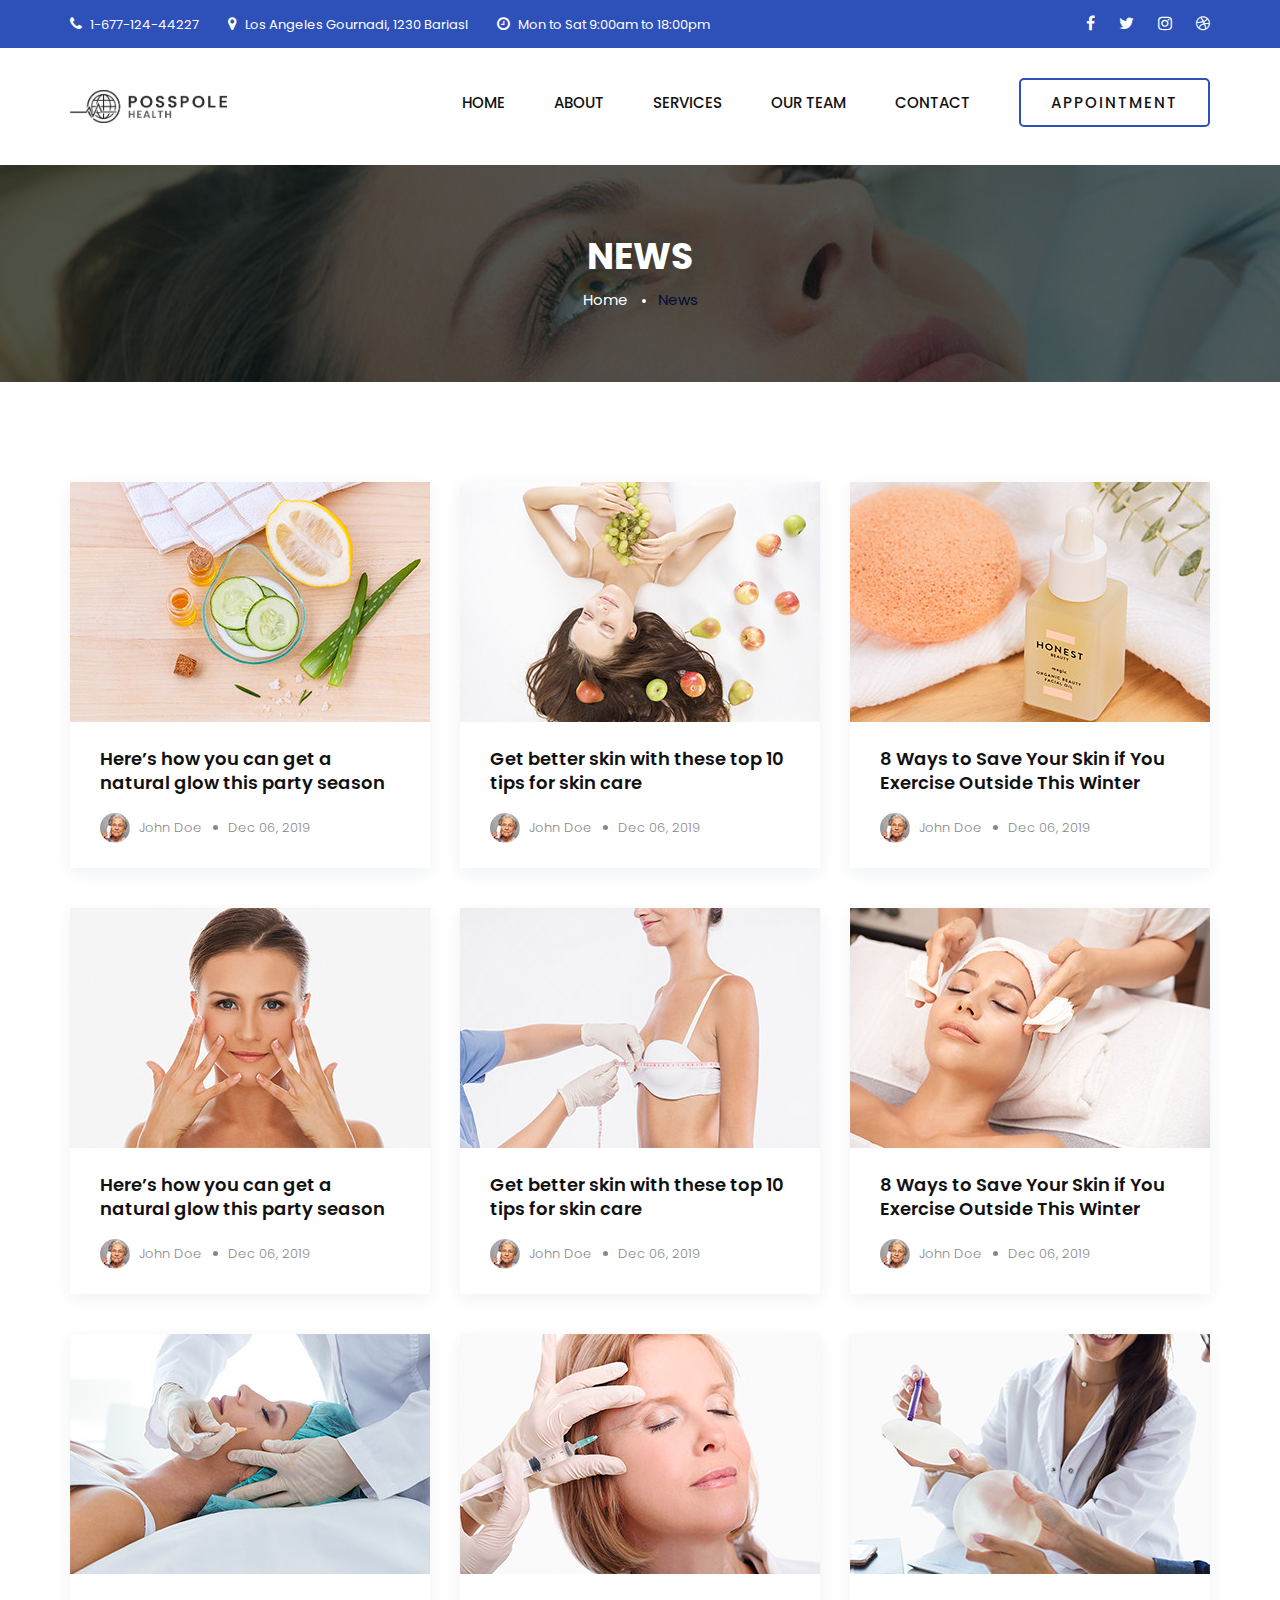
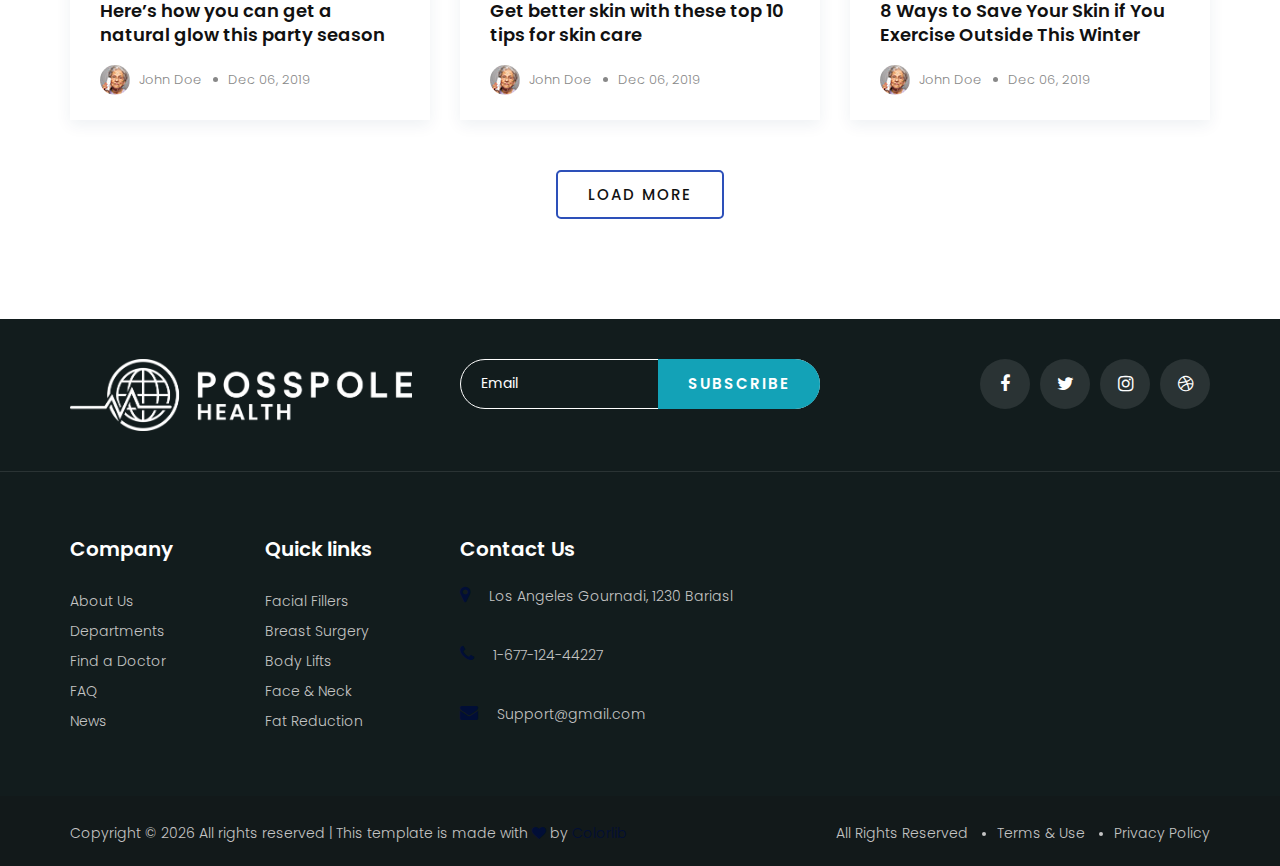
<file: blog.html>
<!DOCTYPE html>
<html lang="zxx">

<head>
    <meta charset="UTF-8">
    <meta name="description" content="Aesthetic Template">
    <meta name="keywords" content="Aesthetic, unica, creative, html">
    <meta name="viewport" content="width=device-width, initial-scale=1.0">
    <meta http-equiv="X-UA-Compatible" content="ie=edge">
    <title>Aesthetic | Template</title>

    <!-- Google Font -->
    <link href="https://fonts.googleapis.com/css2?family=Poppins:wght@300;400;500;600;700;800;900&display=swap"
    rel="stylesheet">

    <!-- Css Styles -->
    <link rel="stylesheet" href="css/bootstrap.min.css" type="text/css">
    <link rel="stylesheet" href="css/font-awesome.min.css" type="text/css">
    <link rel="stylesheet" href="css/flaticon.css" type="text/css">
    <link rel="stylesheet" href="css/nice-select.css" type="text/css">
    <link rel="stylesheet" href="css/jquery-ui.min.css" type="text/css">
    <link rel="stylesheet" href="css/magnific-popup.css" type="text/css">
    <link rel="stylesheet" href="css/owl.carousel.min.css" type="text/css">
    <link rel="stylesheet" href="css/slicknav.min.css" type="text/css">
    <link rel="stylesheet" href="css/style.css" type="text/css">
</head>

<body>
    <!-- Page Preloder -->
    <div id="preloder">
        <div class="loader"></div>
    </div>

    <!-- Offcanvas Menu Begin -->
    <div class="offcanvas-menu-overlay"></div>
    <div class="offcanvas-menu-wrapper">
        <div class="offcanvas__logo">
            <a href="./index.html"><img src="img/logo.png" alt=""></a>
        </div>
        <div id="mobile-menu-wrap"></div>
        <div class="offcanvas__btn">
            <a href="#" class="primary-btn">Appointment</a>
        </div>
        <ul class="offcanvas__widget">
            <li><i class="fa fa-phone"></i> 1-677-124-44227</li>
            <li><i class="fa fa-map-marker"></i> Los Angeles Gournadi, 1230 Bariasl</li>
            <li><i class="fa fa-clock-o"></i> Mon to Sat 9:00am to 18:00pm</li>
        </ul>
        <div class="offcanvas__social">
            <a href="#"><i class="fa fa-facebook"></i></a>
            <a href="#"><i class="fa fa-twitter"></i></a>
            <a href="#"><i class="fa fa-instagram"></i></a>
            <a href="#"><i class="fa fa-dribbble"></i></a>
        </div>
    </div>
    <!-- Offcanvas Menu End -->

    <!-- Header Section Begin -->
    <header class="header">
        <div class="header__top">
            <div class="container">
                <div class="row">
                    <div class="col-lg-8">
                        <ul class="header__top__left">
                            <li><i class="fa fa-phone"></i> 1-677-124-44227</li>
                            <li><i class="fa fa-map-marker"></i> Los Angeles Gournadi, 1230 Bariasl</li>
                            <li><i class="fa fa-clock-o"></i> Mon to Sat 9:00am to 18:00pm</li>
                        </ul>
                    </div>
                    <div class="col-lg-4">
                        <div class="header__top__right">
                            <a href="#"><i class="fa fa-facebook"></i></a>
                            <a href="#"><i class="fa fa-twitter"></i></a>
                            <a href="#"><i class="fa fa-instagram"></i></a>
                            <a href="#"><i class="fa fa-dribbble"></i></a>
                        </div>
                    </div>
                </div>
            </div>
        </div>
        <div class="container">
            <div class="row">
                <div class="col-lg-2">
                    <div class="header__logo">
                        <a href="./index.html"><img src="img/logo.png" alt=""></a>
                    </div>
                </div>
                <div class="col-lg-10">
                    <div class="header__menu__option">
                        <nav class="header__menu">
                            <ul>
                                <li><a href="./index.html">Home</a></li>
                                <li><a href="./about.html">About</a></li>
                                <li><a href="./services.html">Services</a></li>
                                <li><a href="./doctor.html">Our Team</a>
                                    <!-- <ul class="dropdown">
                                        <li><a href="./pricing.html">Pricing</a></li>
                                        <li><a href="./doctor.html">Doctor</a></li>
                                        <li><a href="./blog-details.html">Blog Details</a></li>
                                    </ul> -->
                                </li>
                                <!-- <li class="active"><a href="./blog.html">News</a></li> -->
                                <li><a href="./contact.html">Contact</a></li>
                            </ul>
                        </nav>
                        <div class="header__btn">
                            <a href="#" class="primary-btn">Appointment</a>
                        </div>
                    </div>
                </div>
            </div>
            <div class="canvas__open">
                <i class="fa fa-bars"></i>
            </div>
        </div>
    </header>
    <!-- Header Section End -->

    <!-- Breadcrumb Section Begin -->
    <section class="breadcrumb-option spad set-bg" data-setbg="img/breadcrumb-bg.jpg">
        <div class="container">
            <div class="row">
                <div class="col-lg-12 text-center">
                    <div class="breadcrumb__text">
                        <h2>News</h2>
                        <div class="breadcrumb__links">
                            <a href="./index.html">Home</a>
                            <span>News</span>
                        </div>
                    </div>
                </div>
            </div>
        </div>
    </section>
    <!-- Breadcrumb Section End -->

    <!-- Blog Section Begin -->
    <section class="blog spad">
        <div class="container">
            <div class="row">
                <div class="col-lg-4 col-md-6 col-sm-6">
                    <div class="blog__item">
                        <div class="blog__item__pic">
                            <img src="img/blog/blog-1.jpg" alt="">
                        </div>
                        <div class="blog__item__text">
                            <h5><a href="#">Here’s how you can get a natural glow this party season</a></h5>
                            <ul>
                                <li><img src="img/blog/blog-author.jpg" alt=""> John Doe</li>
                                <li>Dec 06, 2019</li>
                            </ul>
                        </div>
                    </div>
                </div>
                <div class="col-lg-4 col-md-6 col-sm-6">
                    <div class="blog__item">
                        <div class="blog__item__pic">
                            <img src="img/blog/blog-2.jpg" alt="">
                        </div>
                        <div class="blog__item__text">
                            <h5><a href="#">Get better skin with these top 10 tips for skin care</a></h5>
                            <ul>
                                <li><img src="img/blog/blog-author.jpg" alt=""> John Doe</li>
                                <li>Dec 06, 2019</li>
                            </ul>
                        </div>
                    </div>
                </div>
                <div class="col-lg-4 col-md-6 col-sm-6">
                    <div class="blog__item">
                        <div class="blog__item__pic">
                            <img src="img/blog/blog-3.jpg" alt="">
                        </div>
                        <div class="blog__item__text">
                            <h5><a href="#">8 Ways to Save Your Skin if You Exercise Outside This Winter</a></h5>
                            <ul>
                                <li><img src="img/blog/blog-author.jpg" alt=""> John Doe</li>
                                <li>Dec 06, 2019</li>
                            </ul>
                        </div>
                    </div>
                </div>
                <div class="col-lg-4 col-md-6 col-sm-6">
                    <div class="blog__item">
                        <div class="blog__item__pic">
                            <img src="img/blog/blog-4.jpg" alt="">
                        </div>
                        <div class="blog__item__text">
                            <h5><a href="#">Here’s how you can get a natural glow this party season</a></h5>
                            <ul>
                                <li><img src="img/blog/blog-author.jpg" alt=""> John Doe</li>
                                <li>Dec 06, 2019</li>
                            </ul>
                        </div>
                    </div>
                </div>
                <div class="col-lg-4 col-md-6 col-sm-6">
                    <div class="blog__item">
                        <div class="blog__item__pic">
                            <img src="img/blog/blog-5.jpg" alt="">
                        </div>
                        <div class="blog__item__text">
                            <h5><a href="#">Get better skin with these top 10 tips for skin care</a></h5>
                            <ul>
                                <li><img src="img/blog/blog-author.jpg" alt=""> John Doe</li>
                                <li>Dec 06, 2019</li>
                            </ul>
                        </div>
                    </div>
                </div>
                <div class="col-lg-4 col-md-6 col-sm-6">
                    <div class="blog__item">
                        <div class="blog__item__pic">
                            <img src="img/blog/blog-6.jpg" alt="">
                        </div>
                        <div class="blog__item__text">
                            <h5><a href="#">8 Ways to Save Your Skin if You Exercise Outside This Winter</a></h5>
                            <ul>
                                <li><img src="img/blog/blog-author.jpg" alt=""> John Doe</li>
                                <li>Dec 06, 2019</li>
                            </ul>
                        </div>
                    </div>
                </div>
                <div class="col-lg-4 col-md-6 col-sm-6">
                    <div class="blog__item">
                        <div class="blog__item__pic">
                            <img src="img/blog/blog-7.jpg" alt="">
                        </div>
                        <div class="blog__item__text">
                            <h5><a href="#">Here’s how you can get a natural glow this party season</a></h5>
                            <ul>
                                <li><img src="img/blog/blog-author.jpg" alt=""> John Doe</li>
                                <li>Dec 06, 2019</li>
                            </ul>
                        </div>
                    </div>
                </div>
                <div class="col-lg-4 col-md-6 col-sm-6">
                    <div class="blog__item">
                        <div class="blog__item__pic">
                            <img src="img/blog/blog-8.jpg" alt="">
                        </div>
                        <div class="blog__item__text">
                            <h5><a href="#">Get better skin with these top 10 tips for skin care</a></h5>
                            <ul>
                                <li><img src="img/blog/blog-author.jpg" alt=""> John Doe</li>
                                <li>Dec 06, 2019</li>
                            </ul>
                        </div>
                    </div>
                </div>
                <div class="col-lg-4 col-md-6 col-sm-6">
                    <div class="blog__item">
                        <div class="blog__item__pic">
                            <img src="img/blog/blog-9.jpg" alt="">
                        </div>
                        <div class="blog__item__text">
                            <h5><a href="#">8 Ways to Save Your Skin if You Exercise Outside This Winter</a></h5>
                            <ul>
                                <li><img src="img/blog/blog-author.jpg" alt=""> John Doe</li>
                                <li>Dec 06, 2019</li>
                            </ul>
                        </div>
                    </div>
                </div>
                <div class="col-lg-12 text-center">
                    <div class="load__more">
                        <a href="#" class="primary-btn">Load More</a>
                    </div>
                </div>
            </div>
        </div>
    </section>
    <!-- Blog Section End -->

    <!-- Footer Section Begin -->
    <footer class="footer">
        <div class="footer__top">
            <div class="container">
                <div class="row">
                    <div class="col-lg-4 col-md-4">
                        <div class="footer__logo">
                            <a href="#"><img src="img/white logo.png" alt=""></a>
                        </div>
                    </div>
                    <div class="col-lg-4 col-md-8">
                        <div class="footer__newslatter">
                            <form action="#">
                                <input type="text" placeholder="Email">
                                <button type="submit" class="site-btn">Subscribe</button>
                            </form>
                        </div>
                    </div>
                    <div class="col-lg-4 col-md-12">
                        <div class="footer__social">
                            <a href="#"><i class="fa fa-facebook"></i></a>
                            <a href="#"><i class="fa fa-twitter"></i></a>
                            <a href="#"><i class="fa fa-instagram"></i></a>
                            <a href="#"><i class="fa fa-dribbble"></i></a>
                        </div>
                    </div>
                </div>
            </div>
        </div>
        <div class="container">
            <div class="row">
                <div class="col-lg-2 col-md-3 col-sm-6">
                    <div class="footer__widget">
                        <h5>Company</h5>
                        <ul>
                            <li><a href="#">About Us</a></li>
                            <li><a href="#">Departments</a></li>
                            <li><a href="#">Find a Doctor</a></li>
                            <li><a href="#">FAQ</a></li>
                            <li><a href="#">News</a></li>
                        </ul>
                    </div>
                </div>
                <div class="col-lg-2 col-md-3 col-sm-6">
                    <div class="footer__widget">
                        <h5>Quick links</h5>
                        <ul>
                            <li><a href="#">Facial Fillers</a></li>
                            <li><a href="#">Breast Surgery</a></li>
                            <li><a href="#">Body Lifts</a></li>
                            <li><a href="#">Face & Neck</a></li>
                            <li><a href="#">Fat Reduction</a></li>
                        </ul>
                    </div>
                </div>
                <div class="col-lg-4 col-md-6 col-sm-6">
                    <div class="footer__address">
                        <h5>Contact Us</h5>
                        <ul>
                            <li><i class="fa fa-map-marker"></i> Los Angeles Gournadi, 1230 Bariasl</li>
                            <li><i class="fa fa-phone"></i> 1-677-124-44227</li>
                            <li><i class="fa fa-envelope"></i> Support@gmail.com</li>
                        </ul>
                    </div>
                </div>
                <div class="col-lg-4 col-md-12 col-sm-6">
                    <div class="footer__map">
                        <iframe
                        src="https://www.google.com/maps/embed?pb=!1m18!1m12!1m3!1d48158.305462977965!2d-74.13283844036356!3d41.02757295168286!2m3!1f0!2f0!3f0!3m2!1i1024!2i768!4f13.1!3m3!1m2!1s0x89c2e440473470d7%3A0xcaf503ca2ee57958!2sSaddle%20River%2C%20NJ%2007458%2C%20USA!5e0!3m2!1sen!2sbd!4v1575917275626!5m2!1sen!2sbd"
                        height="190" style="border:0" allowfullscreen=""></iframe>
                    </div>
                </div>
            </div>
        </div>
        <div class="footer__copyright">
            <div class="container">
                <div class="row">
                    <div class="col-lg-7">
                        <!-- Link back to Colorlib can't be removed. Template is licensed under CC BY 3.0. -->
                        <div class="footer__copyright__text">
                            <p>Copyright &copy; <script>document.write(new Date().getFullYear());</script> All rights reserved | This template is made with <i class="fa fa-heart" aria-hidden="true"></i> by <a href="https://colorlib.com" target="_blank">Colorlib</a></p>
                        </div>
                        <!-- Link back to Colorlib can't be removed. Template is licensed under CC BY 3.0. -->
                    </div>
                    <div class="col-lg-5">
                        <ul>
                            <li>All Rights Reserved</li>
                            <li>Terms & Use</li>
                            <li>Privacy Policy</li>
                        </ul>
                    </div>
                </div>
            </div>
        </div>
    </footer>
    <!-- Footer Section End -->

    <!-- Js Plugins -->
    <script src="js/jquery-3.3.1.min.js"></script>
    <script src="js/bootstrap.min.js"></script>
    <script src="js/jquery.magnific-popup.min.js"></script>
    <script src="js/masonry.pkgd.min.js"></script>
    <script src="js/jquery-ui.min.js"></script>
    <script src="js/jquery.nice-select.min.js"></script>
    <script src="js/jquery.slicknav.js"></script>
    <script src="js/owl.carousel.min.js"></script>
    <script src="js/main.js"></script>
</body>

</html>
</file>
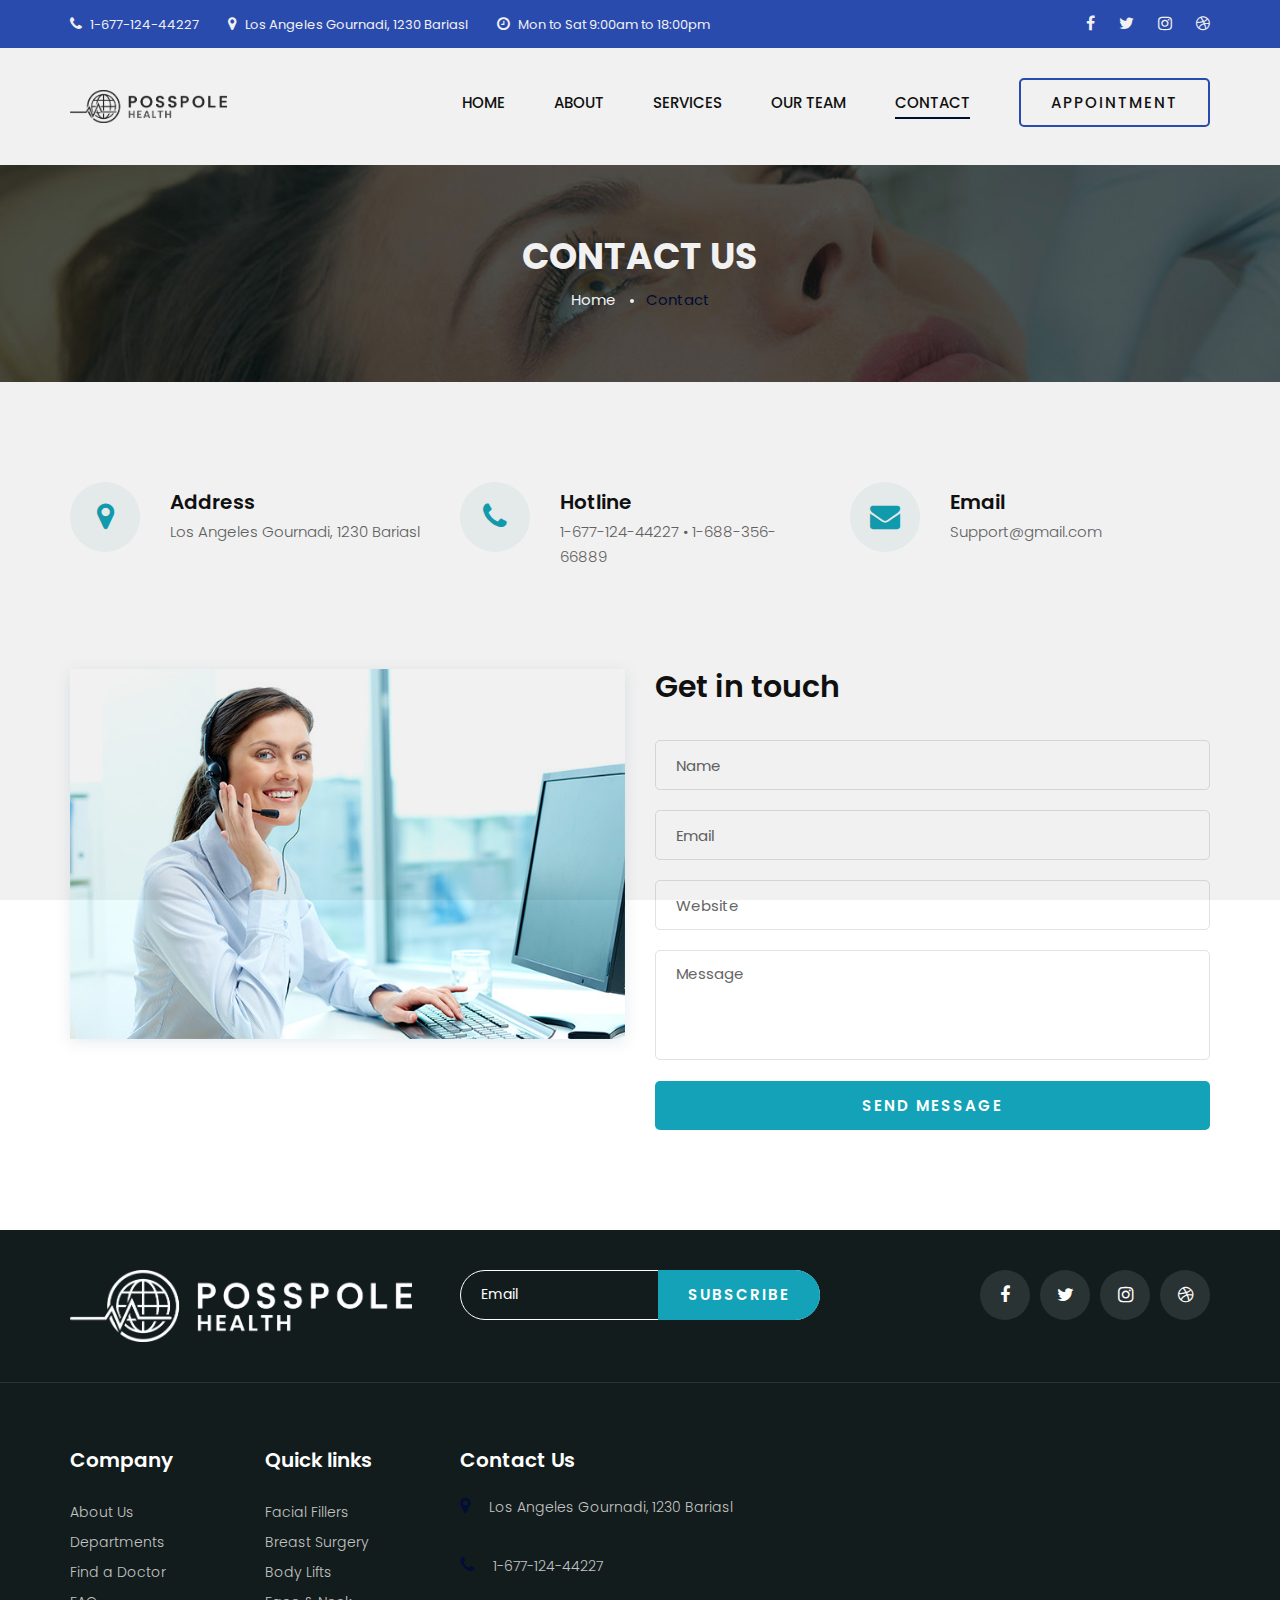
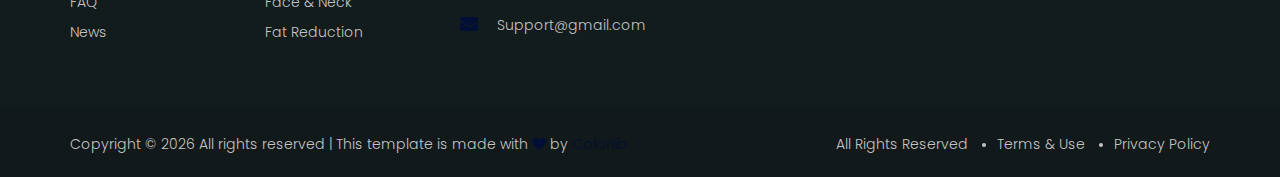
<file: contact.html>
<!DOCTYPE html>
<html lang="zxx">

<head>
    <meta charset="UTF-8">
    <meta name="description" content="Aesthetic Template">
    <meta name="keywords" content="Aesthetic, unica, creative, html">
    <meta name="viewport" content="width=device-width, initial-scale=1.0">
    <meta http-equiv="X-UA-Compatible" content="ie=edge">
    <title>Aesthetic | Template</title>

    <!-- Google Font -->
    <link href="https://fonts.googleapis.com/css2?family=Poppins:wght@300;400;500;600;700;800;900&display=swap"
    rel="stylesheet">

    <!-- Css Styles -->
    <link rel="stylesheet" href="css/bootstrap.min.css" type="text/css">
    <link rel="stylesheet" href="css/font-awesome.min.css" type="text/css">
    <link rel="stylesheet" href="css/flaticon.css" type="text/css">
    <link rel="stylesheet" href="css/nice-select.css" type="text/css">
    <link rel="stylesheet" href="css/jquery-ui.min.css" type="text/css">
    <link rel="stylesheet" href="css/magnific-popup.css" type="text/css">
    <link rel="stylesheet" href="css/owl.carousel.min.css" type="text/css">
    <link rel="stylesheet" href="css/slicknav.min.css" type="text/css">
    <link rel="stylesheet" href="css/style.css" type="text/css">
</head>

<body>
    <!-- Page Preloder -->
    <div id="preloder">
        <div class="loader"></div>
    </div>

    <!-- Offcanvas Menu Begin -->
    <div class="offcanvas-menu-overlay"></div>
    <div class="offcanvas-menu-wrapper">
        <div class="offcanvas__logo">
            <a href="./index.html"><img src="img/logo.png" alt=""></a>
        </div>
        <div id="mobile-menu-wrap"></div>
        <div class="offcanvas__btn">
            <a href="#" class="primary-btn">Appointment</a>
        </div>
        <ul class="offcanvas__widget">
            <li><i class="fa fa-phone"></i> 1-677-124-44227</li>
            <li><i class="fa fa-map-marker"></i> Los Angeles Gournadi, 1230 Bariasl</li>
            <li><i class="fa fa-clock-o"></i> Mon to Sat 9:00am to 18:00pm</li>
        </ul>
        <div class="offcanvas__social">
            <a href="#"><i class="fa fa-facebook"></i></a>
            <a href="#"><i class="fa fa-twitter"></i></a>
            <a href="#"><i class="fa fa-instagram"></i></a>
            <a href="#"><i class="fa fa-dribbble"></i></a>
        </div>
    </div>
    <!-- Offcanvas Menu End -->

    <!-- Header Section Begin -->
    <header class="header">
        <div class="header__top">
            <div class="container">
                <div class="row">
                    <div class="col-lg-8">
                        <ul class="header__top__left">
                            <li><i class="fa fa-phone"></i> 1-677-124-44227</li>
                            <li><i class="fa fa-map-marker"></i> Los Angeles Gournadi, 1230 Bariasl</li>
                            <li><i class="fa fa-clock-o"></i> Mon to Sat 9:00am to 18:00pm</li>
                        </ul>
                    </div>
                    <div class="col-lg-4">
                        <div class="header__top__right">
                            <a href="#"><i class="fa fa-facebook"></i></a>
                            <a href="#"><i class="fa fa-twitter"></i></a>
                            <a href="#"><i class="fa fa-instagram"></i></a>
                            <a href="#"><i class="fa fa-dribbble"></i></a>
                        </div>
                    </div>
                </div>
            </div>
        </div>
        <div class="container">
            <div class="row">
                <div class="col-lg-2">
                    <div class="header__logo">
                        <a href="./index.html"><img src="img/logo.png" alt=""></a>
                    </div>
                </div>
                <div class="col-lg-10">
                    <div class="header__menu__option">
                        <nav class="header__menu">
                            <ul>
                                <li><a href="./index.html">Home</a></li>
                                <li><a href="./about.html">About</a></li>
                                <li><a href="./services.html">Services</a></li>
                                <li><a href="./doctor.html">Our Team</a>
                                    <!-- <ul class="dropdown">
                                        <li><a href="./pricing.html">Pricing</a></li>
                                        <li><a href="./doctor.html">Doctor</a></li>
                                        <li><a href="./blog-details.html">Blog Details</a></li>
                                    </ul> -->
                                </li>
                                <!-- <li><a href="./blog.html">News</a></li> -->
                                <li class="active"><a href="./contact.html">Contact</a></li>
                            </ul>
                        </nav>
                        <div class="header__btn">
                            <a href="#" class="primary-btn">Appointment</a>
                        </div>
                    </div>
                </div>
            </div>
            <div class="canvas__open">
                <i class="fa fa-bars"></i>
            </div>
        </div>
    </header>
    <!-- Header Section End -->

    <!-- Breadcrumb Section Begin -->
    <section class="breadcrumb-option spad set-bg" data-setbg="img/breadcrumb-bg.jpg">
        <div class="container">
            <div class="row">
                <div class="col-lg-12 text-center">
                    <div class="breadcrumb__text">
                        <h2>Contact Us</h2>
                        <div class="breadcrumb__links">
                            <a href="./index.html">Home</a>
                            <span>Contact</span>
                        </div>
                    </div>
                </div>
            </div>
        </div>
    </section>
    <!-- Breadcrumb Section End -->

    <!-- Contact Section Begin -->
    <section class="contact spad">
        <div class="container">
            <div class="row">
                <div class="col-lg-4 col-md-4 col-sm-6">
                    <div class="contact__widget">
                        <div class="contact__widget__icon">
                            <i class="fa fa-map-marker"></i>
                        </div>
                        <div class="contact__widget__text">
                            <h5>Address</h5>
                            <p>Los Angeles Gournadi, 1230 Bariasl</p>
                        </div>
                    </div>
                </div>
                <div class="col-lg-4 col-md-4 col-sm-6">
                    <div class="contact__widget">
                        <div class="contact__widget__icon">
                            <i class="fa fa-phone"></i>
                        </div>
                        <div class="contact__widget__text">
                            <h5>Hotline</h5>
                            <p>1-677-124-44227 • 1-688-356-66889</p>
                        </div>
                    </div>
                </div>
                <div class="col-lg-4 col-md-4 col-sm-6">
                    <div class="contact__widget">
                        <div class="contact__widget__icon">
                            <i class="fa fa-envelope"></i>
                        </div>
                        <div class="contact__widget__text">
                            <h5>Email</h5>
                            <p>Support@gmail.com</p>
                        </div>
                    </div>
                </div>
            </div>
            <div class="contact__content">
                <div class="row">
                    <div class="col-lg-6 col-md-6">
                        <div class="contact__pic">
                            <img src="img/contact-pic.jpg" alt="">
                        </div>
                    </div>
                    <div class="col-lg-6 col-md-6">
                        <div class="contact__form">
                            <h3>Get in touch</h3>
                            <form action="#">
                                <input type="text" placeholder="Name">
                                <input type="text" placeholder="Email">
                                <input type="text" placeholder="Website">
                                <textarea placeholder="Message"></textarea>
                                <button type="submit" class="site-btn">Send Message</button>
                            </form>
                        </div>
                    </div>
                </div>
            </div>
        </div>
    </section>
    <!-- Contact Section End -->

    <!-- Footer Section Begin -->
    <footer class="footer">
        <div class="footer__top">
            <div class="container">
                <div class="row">
                    <div class="col-lg-4 col-md-4">
                        <div class="footer__logo">
                            <a href="#"><img src="img/white logo.png" alt=""></a>
                        </div>
                    </div>
                    <div class="col-lg-4 col-md-8">
                        <div class="footer__newslatter">
                            <form action="#">
                                <input type="text" placeholder="Email">
                                <button type="submit" class="site-btn">Subscribe</button>
                            </form>
                        </div>
                    </div>
                    <div class="col-lg-4 col-md-12">
                        <div class="footer__social">
                            <a href="#"><i class="fa fa-facebook"></i></a>
                            <a href="#"><i class="fa fa-twitter"></i></a>
                            <a href="#"><i class="fa fa-instagram"></i></a>
                            <a href="#"><i class="fa fa-dribbble"></i></a>
                        </div>
                    </div>
                </div>
            </div>
        </div>
        <div class="container">
            <div class="row">
                <div class="col-lg-2 col-md-3 col-sm-6">
                    <div class="footer__widget">
                        <h5>Company</h5>
                        <ul>
                            <li><a href="#">About Us</a></li>
                            <li><a href="#">Departments</a></li>
                            <li><a href="#">Find a Doctor</a></li>
                            <li><a href="#">FAQ</a></li>
                            <li><a href="#">News</a></li>
                        </ul>
                    </div>
                </div>
                <div class="col-lg-2 col-md-3 col-sm-6">
                    <div class="footer__widget">
                        <h5>Quick links</h5>
                        <ul>
                            <li><a href="#">Facial Fillers</a></li>
                            <li><a href="#">Breast Surgery</a></li>
                            <li><a href="#">Body Lifts</a></li>
                            <li><a href="#">Face & Neck</a></li>
                            <li><a href="#">Fat Reduction</a></li>
                        </ul>
                    </div>
                </div>
                <div class="col-lg-4 col-md-6 col-sm-6">
                    <div class="footer__address">
                        <h5>Contact Us</h5>
                        <ul>
                            <li><i class="fa fa-map-marker"></i> Los Angeles Gournadi, 1230 Bariasl</li>
                            <li><i class="fa fa-phone"></i> 1-677-124-44227</li>
                            <li><i class="fa fa-envelope"></i> Support@gmail.com</li>
                        </ul>
                    </div>
                </div>
                <div class="col-lg-4 col-md-12 col-sm-6">
                    <div class="footer__map">
                        <iframe
                        src="https://www.google.com/maps/embed?pb=!1m18!1m12!1m3!1d48158.305462977965!2d-74.13283844036356!3d41.02757295168286!2m3!1f0!2f0!3f0!3m2!1i1024!2i768!4f13.1!3m3!1m2!1s0x89c2e440473470d7%3A0xcaf503ca2ee57958!2sSaddle%20River%2C%20NJ%2007458%2C%20USA!5e0!3m2!1sen!2sbd!4v1575917275626!5m2!1sen!2sbd"
                        height="190" style="border:0" allowfullscreen=""></iframe>
                    </div>
                </div>
            </div>
        </div>
        <div class="footer__copyright">
            <div class="container">
                <div class="row">
                    <div class="col-lg-7">
                        <!-- Link back to Colorlib can't be removed. Template is licensed under CC BY 3.0. -->
                        <div class="footer__copyright__text">
                            <p>Copyright &copy; <script>document.write(new Date().getFullYear());</script> All rights reserved | This template is made with <i class="fa fa-heart" aria-hidden="true"></i> by <a href="https://colorlib.com" target="_blank">Colorlib</a></p>
                        </div>
                        <!-- Link back to Colorlib can't be removed. Template is licensed under CC BY 3.0. -->
                    </div>
                    <div class="col-lg-5">
                        <ul>
                            <li>All Rights Reserved</li>
                            <li>Terms & Use</li>
                            <li>Privacy Policy</li>
                        </ul>
                    </div>
                </div>
            </div>
        </div>
    </footer>
    <!-- Footer Section End -->

    <!-- Js Plugins -->
    <script src="js/jquery-3.3.1.min.js"></script>
    <script src="js/bootstrap.min.js"></script>
    <script src="js/jquery.magnific-popup.min.js"></script>
    <script src="js/masonry.pkgd.min.js"></script>
    <script src="js/jquery-ui.min.js"></script>
    <script src="js/jquery.nice-select.min.js"></script>
    <script src="js/jquery.slicknav.js"></script>
    <script src="js/owl.carousel.min.js"></script>
    <script src="js/main.js"></script>
</body>

</html>
</file>
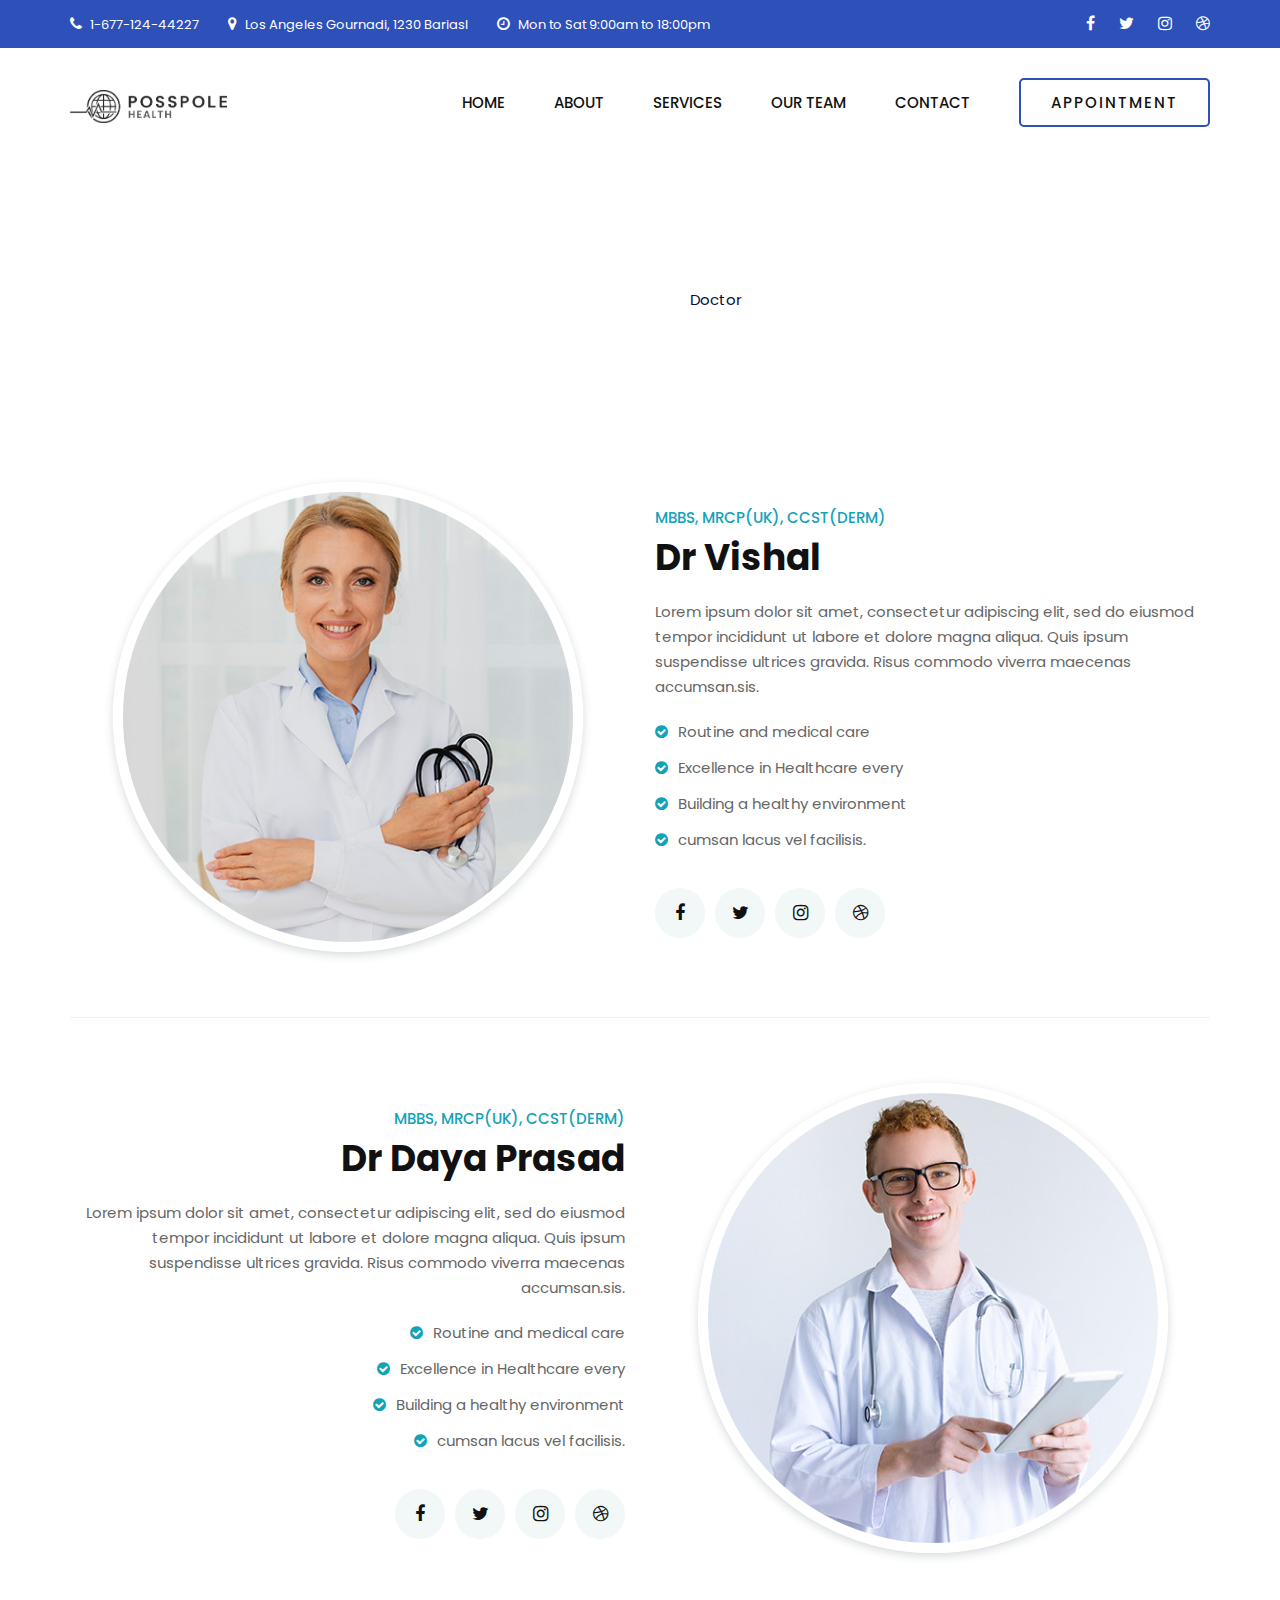
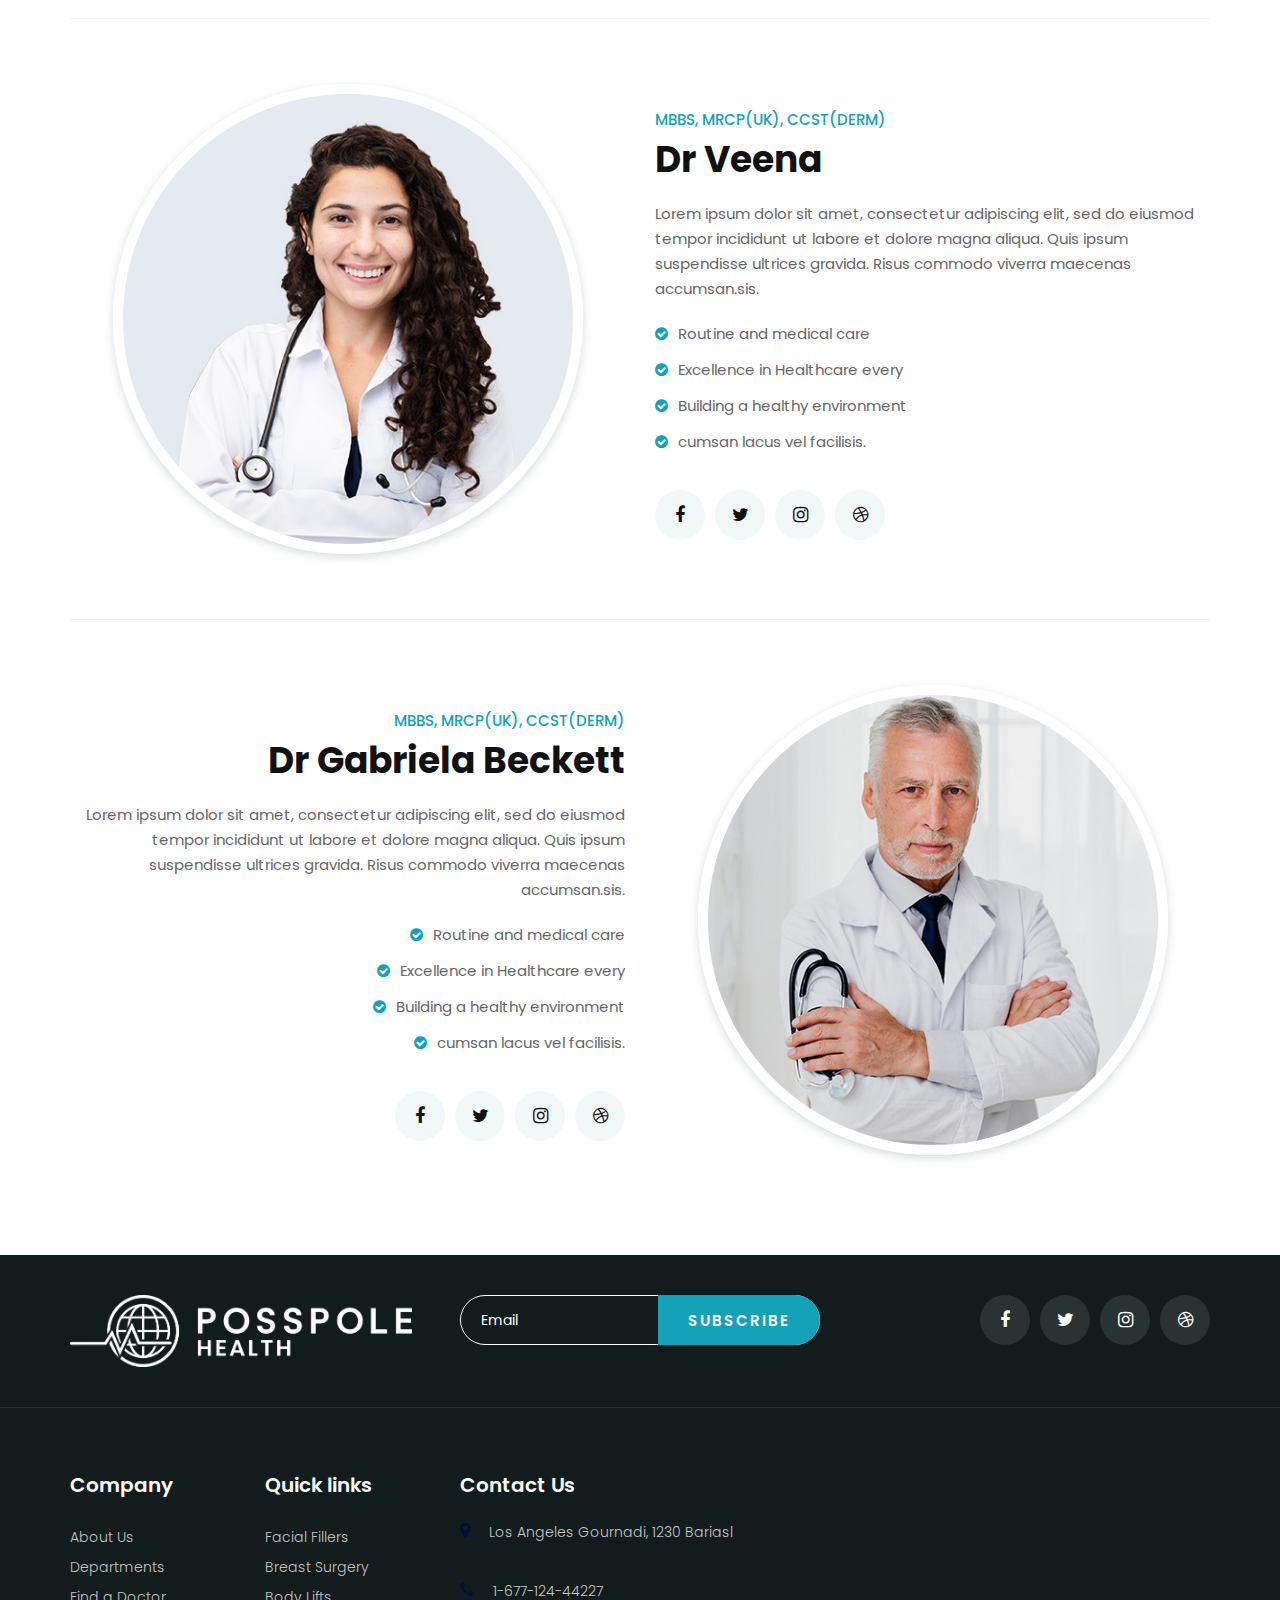
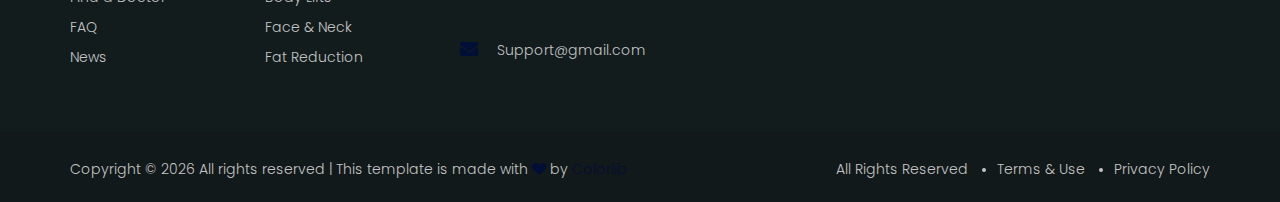
<file: doctor.html>
<!DOCTYPE html>
<html lang="zxx">

<head>
    <meta charset="UTF-8">
    <meta name="description" content="Aesthetic Template">
    <meta name="keywords" content="Aesthetic, unica, creative, html">
    <meta name="viewport" content="width=device-width, initial-scale=1.0">
    <meta http-equiv="X-UA-Compatible" content="ie=edge">
    <title>Aesthetic | Template</title>

    <!-- Google Font -->
    <link href="https://fonts.googleapis.com/css2?family=Poppins:wght@300;400;500;600;700;800;900&display=swap"
    rel="stylesheet">

    <!-- Css Styles -->
    <link rel="stylesheet" href="css/bootstrap.min.css" type="text/css">
    <link rel="stylesheet" href="css/font-awesome.min.css" type="text/css">
    <link rel="stylesheet" href="css/flaticon.css" type="text/css">
    <link rel="stylesheet" href="css/nice-select.css" type="text/css">
    <link rel="stylesheet" href="css/jquery-ui.min.css" type="text/css">
    <link rel="stylesheet" href="css/magnific-popup.css" type="text/css">
    <link rel="stylesheet" href="css/owl.carousel.min.css" type="text/css">
    <link rel="stylesheet" href="css/slicknav.min.css" type="text/css">
    <link rel="stylesheet" href="css/style.css" type="text/css">
</head>

<body>
    <!-- Page Preloder -->
    <div id="preloder">
        <div class="loader"></div>
    </div>

    <!-- Offcanvas Menu Begin -->
    <div class="offcanvas-menu-overlay"></div>
    <div class="offcanvas-menu-wrapper">
        <div class="offcanvas__logo">
            <a href="./index.html"><img src="img/logo.png" alt=""></a>
        </div>
        <div id="mobile-menu-wrap"></div>
        <div class="offcanvas__btn">
            <a href="#" class="primary-btn">Appointment</a>
        </div>
        <ul class="offcanvas__widget">
            <li><i class="fa fa-phone"></i> 1-677-124-44227</li>
            <li><i class="fa fa-map-marker"></i> Los Angeles Gournadi, 1230 Bariasl</li>
            <li><i class="fa fa-clock-o"></i> Mon to Sat 9:00am to 18:00pm</li>
        </ul>
        <div class="offcanvas__social">
            <a href="#"><i class="fa fa-facebook"></i></a>
            <a href="#"><i class="fa fa-twitter"></i></a>
            <a href="#"><i class="fa fa-instagram"></i></a>
            <a href="#"><i class="fa fa-dribbble"></i></a>
        </div>
    </div>
    <!-- Offcanvas Menu End -->

    <!-- Header Section Begin -->
    <header class="header">
        <div class="header__top">
            <div class="container">
                <div class="row">
                    <div class="col-lg-8">
                        <ul class="header__top__left">
                            <li><i class="fa fa-phone"></i> 1-677-124-44227</li>
                            <li><i class="fa fa-map-marker"></i> Los Angeles Gournadi, 1230 Bariasl</li>
                            <li><i class="fa fa-clock-o"></i> Mon to Sat 9:00am to 18:00pm</li>
                        </ul>
                    </div>
                    <div class="col-lg-4">
                        <div class="header__top__right">
                            <a href="#"><i class="fa fa-facebook"></i></a>
                            <a href="#"><i class="fa fa-twitter"></i></a>
                            <a href="#"><i class="fa fa-instagram"></i></a>
                            <a href="#"><i class="fa fa-dribbble"></i></a>
                        </div>
                    </div>
                </div>
            </div>
        </div>
        <div class="container">
            <div class="row">
                <div class="col-lg-2">
                    <div class="header__logo">
                        <a href="./index.html"><img src="img/logo.png" alt=""></a>
                    </div>
                </div>
                <div class="col-lg-10">
                    <div class="header__menu__option">
                        <nav class="header__menu">
                            <ul>
                                <li><a href="./index.html">Home</a></li>
                                <li><a href="./about.html">About</a></li>
                                <li><a href="./services.html">Services</a></li>
                                <li><a href="./doctor.html">Our Team</a>
                                    <!-- <ul class="dropdown">
                                        <li><a href="./pricing.html">Pricing</a></li>
                                        <li><a href="./doctor.html">Doctor</a></li>
                                        <li><a href="./blog-details.html">Blog Details</a></li>
                                    </ul> -->
                                </li>
                                <!-- <li><a href="./blog.html">News</a></li> -->
                                <li><a href="./contact.html">Contact</a></li>
                            </ul>
                        </nav>
                        <div class="header__btn">
                            <a href="#" class="primary-btn">Appointment</a>
                        </div>
                    </div>
                </div>
            </div>
            <div class="canvas__open">
                <i class="fa fa-bars"></i>
            </div>
        </div>
    </header>
    <!-- Header Section End -->

    <!-- Breadcrumb Section Begin -->
    <section class="breadcrumb-option spad set-bg" data-setbg="https://img.freepik.com/free-vector/health-care-background-banner-with-medical-electrocardiogram_1017-20049.jpg?t=st=1729842420~exp=1729846020~hmac=058ca0c0e7a52996b6df3b79afd27181a09ce239892e5072e9f404a820042e51&w=1800">
        <div class="container">
            <div class="row">
                <div class="col-lg-12 text-center">
                    <div class="breadcrumb__text">
                        <h2>Our team</h2>
                        <div class="breadcrumb__links">
                            <a href="./index.html">Home</a>
                            <a href="./about.html">About</a>
                            <span>Doctor</span>
                        </div>
                    </div>
                </div>
            </div>
        </div>
    </section>
    <!-- Breadcrumb Section End -->

    <!-- Doctor Section Begin -->
    <section class="doctor spad">
        <div class="container">
            <div class="doctor__item">
                <div class="row">
                    <div class="col-lg-6 order-lg-1">
                        <div class="doctor__item__pic">
                            <img src="img/doctor/doctor-1.jpg" alt="">
                        </div>
                    </div>
                    <div class="col-lg-6 order-lg-2">
                        <div class="doctor__item__text">
                            <span>MBBS, MRCP(UK), CCST(DERM)</span>
                            <h2>Dr Vishal</h2>
                            <p>Lorem ipsum dolor sit amet, consectetur adipiscing elit, sed do eiusmod tempor
                                incididunt ut labore et dolore magna aliqua. Quis ipsum suspendisse ultrices
                            gravida. Risus commodo viverra maecenas accumsan.sis. </p>
                            <ul>
                                <li><i class="fa fa-check-circle"></i> Routine and medical care</li>
                                <li><i class="fa fa-check-circle"></i> Excellence in Healthcare every</li>
                                <li><i class="fa fa-check-circle"></i> Building a healthy environment</li>
                                <li><i class="fa fa-check-circle"></i> cumsan lacus vel facilisis.</li>
                            </ul>
                            <div class="doctor__item__social">
                                <a href="#"><i class="fa fa-facebook"></i></a>
                                <a href="#"><i class="fa fa-twitter"></i></a>
                                <a href="#"><i class="fa fa-instagram"></i></a>
                                <a href="#"><i class="fa fa-dribbble"></i></a>
                            </div>
                        </div>
                    </div>
                </div>
            </div>
            <div class="doctor__item">
                <div class="row">
                    <div class="col-lg-6 order-lg-4">
                        <div class="doctor__item__pic">
                            <img src="img/doctor/doctor-2.jpg" alt="">
                        </div>
                    </div>
                    <div class="col-lg-6 order-lg-3">
                        <div class="doctor__item__text  doctor__item__text--left">
                            <span>MBBS, MRCP(UK), CCST(DERM)</span>
                            <h2>Dr Daya Prasad</h2>
                            <p>Lorem ipsum dolor sit amet, consectetur adipiscing elit, sed do eiusmod tempor
                                incididunt ut labore et dolore magna aliqua. Quis ipsum suspendisse ultrices
                            gravida. Risus commodo viverra maecenas accumsan.sis. </p>
                            <ul>
                                <li><i class="fa fa-check-circle"></i> Routine and medical care</li>
                                <li><i class="fa fa-check-circle"></i> Excellence in Healthcare every</li>
                                <li><i class="fa fa-check-circle"></i> Building a healthy environment</li>
                                <li><i class="fa fa-check-circle"></i> cumsan lacus vel facilisis.</li>
                            </ul>
                            <div class="doctor__item__social">
                                <a href="#"><i class="fa fa-facebook"></i></a>
                                <a href="#"><i class="fa fa-twitter"></i></a>
                                <a href="#"><i class="fa fa-instagram"></i></a>
                                <a href="#"><i class="fa fa-dribbble"></i></a>
                            </div>
                        </div>
                    </div>
                </div>
            </div>
            <div class="doctor__item">
                <div class="row">
                    <div class="col-lg-6 order-lg-5">
                        <div class="doctor__item__pic">
                            <img src="img/doctor/doctor-3.jpg" alt="">
                        </div>
                    </div>
                    <div class="col-lg-6 order-lg-6">
                        <div class="doctor__item__text">
                            <span>MBBS, MRCP(UK), CCST(DERM)</span>
                            <h2>Dr Veena</h2>
                            <p>Lorem ipsum dolor sit amet, consectetur adipiscing elit, sed do eiusmod tempor
                                incididunt ut labore et dolore magna aliqua. Quis ipsum suspendisse ultrices
                            gravida. Risus commodo viverra maecenas accumsan.sis. </p>
                            <ul>
                                <li><i class="fa fa-check-circle"></i> Routine and medical care</li>
                                <li><i class="fa fa-check-circle"></i> Excellence in Healthcare every</li>
                                <li><i class="fa fa-check-circle"></i> Building a healthy environment</li>
                                <li><i class="fa fa-check-circle"></i> cumsan lacus vel facilisis.</li>
                            </ul>
                            <div class="doctor__item__social">
                                <a href="#"><i class="fa fa-facebook"></i></a>
                                <a href="#"><i class="fa fa-twitter"></i></a>
                                <a href="#"><i class="fa fa-instagram"></i></a>
                                <a href="#"><i class="fa fa-dribbble"></i></a>
                            </div>
                        </div>
                    </div>
                </div>
            </div>
            <div class="doctor__item">
                <div class="row">
                    <div class="col-lg-6 order-lg-8">
                        <div class="doctor__item__pic">
                            <img src="img/doctor/doctor-4.jpg" alt="">
                        </div>
                    </div>
                    <div class="col-lg-6 order-lg-7">
                        <div class="doctor__item__text doctor__item__text--left">
                            <span>MBBS, MRCP(UK), CCST(DERM)</span>
                            <h2>Dr Gabriela Beckett</h2>
                            <p>Lorem ipsum dolor sit amet, consectetur adipiscing elit, sed do eiusmod tempor
                                incididunt ut labore et dolore magna aliqua. Quis ipsum suspendisse ultrices
                            gravida. Risus commodo viverra maecenas accumsan.sis. </p>
                            <ul>
                                <li><i class="fa fa-check-circle"></i> Routine and medical care</li>
                                <li><i class="fa fa-check-circle"></i> Excellence in Healthcare every</li>
                                <li><i class="fa fa-check-circle"></i> Building a healthy environment</li>
                                <li><i class="fa fa-check-circle"></i> cumsan lacus vel facilisis.</li>
                            </ul>
                            <div class="doctor__item__social">
                                <a href="#"><i class="fa fa-facebook"></i></a>
                                <a href="#"><i class="fa fa-twitter"></i></a>
                                <a href="#"><i class="fa fa-instagram"></i></a>
                                <a href="#"><i class="fa fa-dribbble"></i></a>
                            </div>
                        </div>
                    </div>
                </div>
            </div>
        </div>
    </section>
    <!-- Doctor Section End -->

    <!-- Footer Section Begin -->
    <footer class="footer">
        <div class="footer__top">
            <div class="container">
                <div class="row">
                    <div class="col-lg-4 col-md-4">
                        <div class="footer__logo">
                            <a href="#"><img src="img/white logo.png" alt=""></a>
                        </div>
                    </div>
                    <div class="col-lg-4 col-md-8">
                        <div class="footer__newslatter">
                            <form action="#">
                                <input type="text" placeholder="Email">
                                <button type="submit" class="site-btn">Subscribe</button>
                            </form>
                        </div>
                    </div>
                    <div class="col-lg-4 col-md-12">
                        <div class="footer__social">
                            <a href="#"><i class="fa fa-facebook"></i></a>
                            <a href="#"><i class="fa fa-twitter"></i></a>
                            <a href="#"><i class="fa fa-instagram"></i></a>
                            <a href="#"><i class="fa fa-dribbble"></i></a>
                        </div>
                    </div>
                </div>
            </div>
        </div>
        <div class="container">
            <div class="row">
                <div class="col-lg-2 col-md-3 col-sm-6">
                    <div class="footer__widget">
                        <h5>Company</h5>
                        <ul>
                            <li><a href="#">About Us</a></li>
                            <li><a href="#">Departments</a></li>
                            <li><a href="#">Find a Doctor</a></li>
                            <li><a href="#">FAQ</a></li>
                            <li><a href="#">News</a></li>
                        </ul>
                    </div>
                </div>
                <div class="col-lg-2 col-md-3 col-sm-6">
                    <div class="footer__widget">
                        <h5>Quick links</h5>
                        <ul>
                            <li><a href="#">Facial Fillers</a></li>
                            <li><a href="#">Breast Surgery</a></li>
                            <li><a href="#">Body Lifts</a></li>
                            <li><a href="#">Face & Neck</a></li>
                            <li><a href="#">Fat Reduction</a></li>
                        </ul>
                    </div>
                </div>
                <div class="col-lg-4 col-md-6 col-sm-6">
                    <div class="footer__address">
                        <h5>Contact Us</h5>
                        <ul>
                            <li><i class="fa fa-map-marker"></i> Los Angeles Gournadi, 1230 Bariasl</li>
                            <li><i class="fa fa-phone"></i> 1-677-124-44227</li>
                            <li><i class="fa fa-envelope"></i> Support@gmail.com</li>
                        </ul>
                    </div>
                </div>
                <div class="col-lg-4 col-md-12 col-sm-6">
                    <div class="footer__map">
                        <iframe
                        src="https://www.google.com/maps/embed?pb=!1m18!1m12!1m3!1d48158.305462977965!2d-74.13283844036356!3d41.02757295168286!2m3!1f0!2f0!3f0!3m2!1i1024!2i768!4f13.1!3m3!1m2!1s0x89c2e440473470d7%3A0xcaf503ca2ee57958!2sSaddle%20River%2C%20NJ%2007458%2C%20USA!5e0!3m2!1sen!2sbd!4v1575917275626!5m2!1sen!2sbd"
                        height="190" style="border:0" allowfullscreen=""></iframe>
                    </div>
                </div>
            </div>
        </div>
        <div class="footer__copyright">
            <div class="container">
                <div class="row">
                    <div class="col-lg-7">
                        <!-- Link back to Colorlib can't be removed. Template is licensed under CC BY 3.0. -->
                        <div class="footer__copyright__text">
                            <p>Copyright &copy; <script>
                                document.write(new Date().getFullYear());
                            </script> All rights reserved | This template is made with <i class="fa fa-heart"
                            aria-hidden="true"></i> by <a href="https://colorlib.com"
                            target="_blank">Colorlib</a></p>
                        </div>
                        <!-- Link back to Colorlib can't be removed. Template is licensed under CC BY 3.0. -->
                    </div>
                    <div class="col-lg-5">
                        <ul>
                            <li>All Rights Reserved</li>
                            <li>Terms & Use</li>
                            <li>Privacy Policy</li>
                        </ul>
                    </div>
                </div>
            </div>
        </div>
    </footer>
    <!-- Footer Section End -->

    <!-- Js Plugins -->
    <script src="js/jquery-3.3.1.min.js"></script>
    <script src="js/bootstrap.min.js"></script>
    <script src="js/jquery.magnific-popup.min.js"></script>
    <script src="js/masonry.pkgd.min.js"></script>
    <script src="js/jquery-ui.min.js"></script>
    <script src="js/jquery.nice-select.min.js"></script>
    <script src="js/jquery.slicknav.js"></script>
    <script src="js/owl.carousel.min.js"></script>
    <script src="js/main.js"></script>
</body>

</html>
</file>
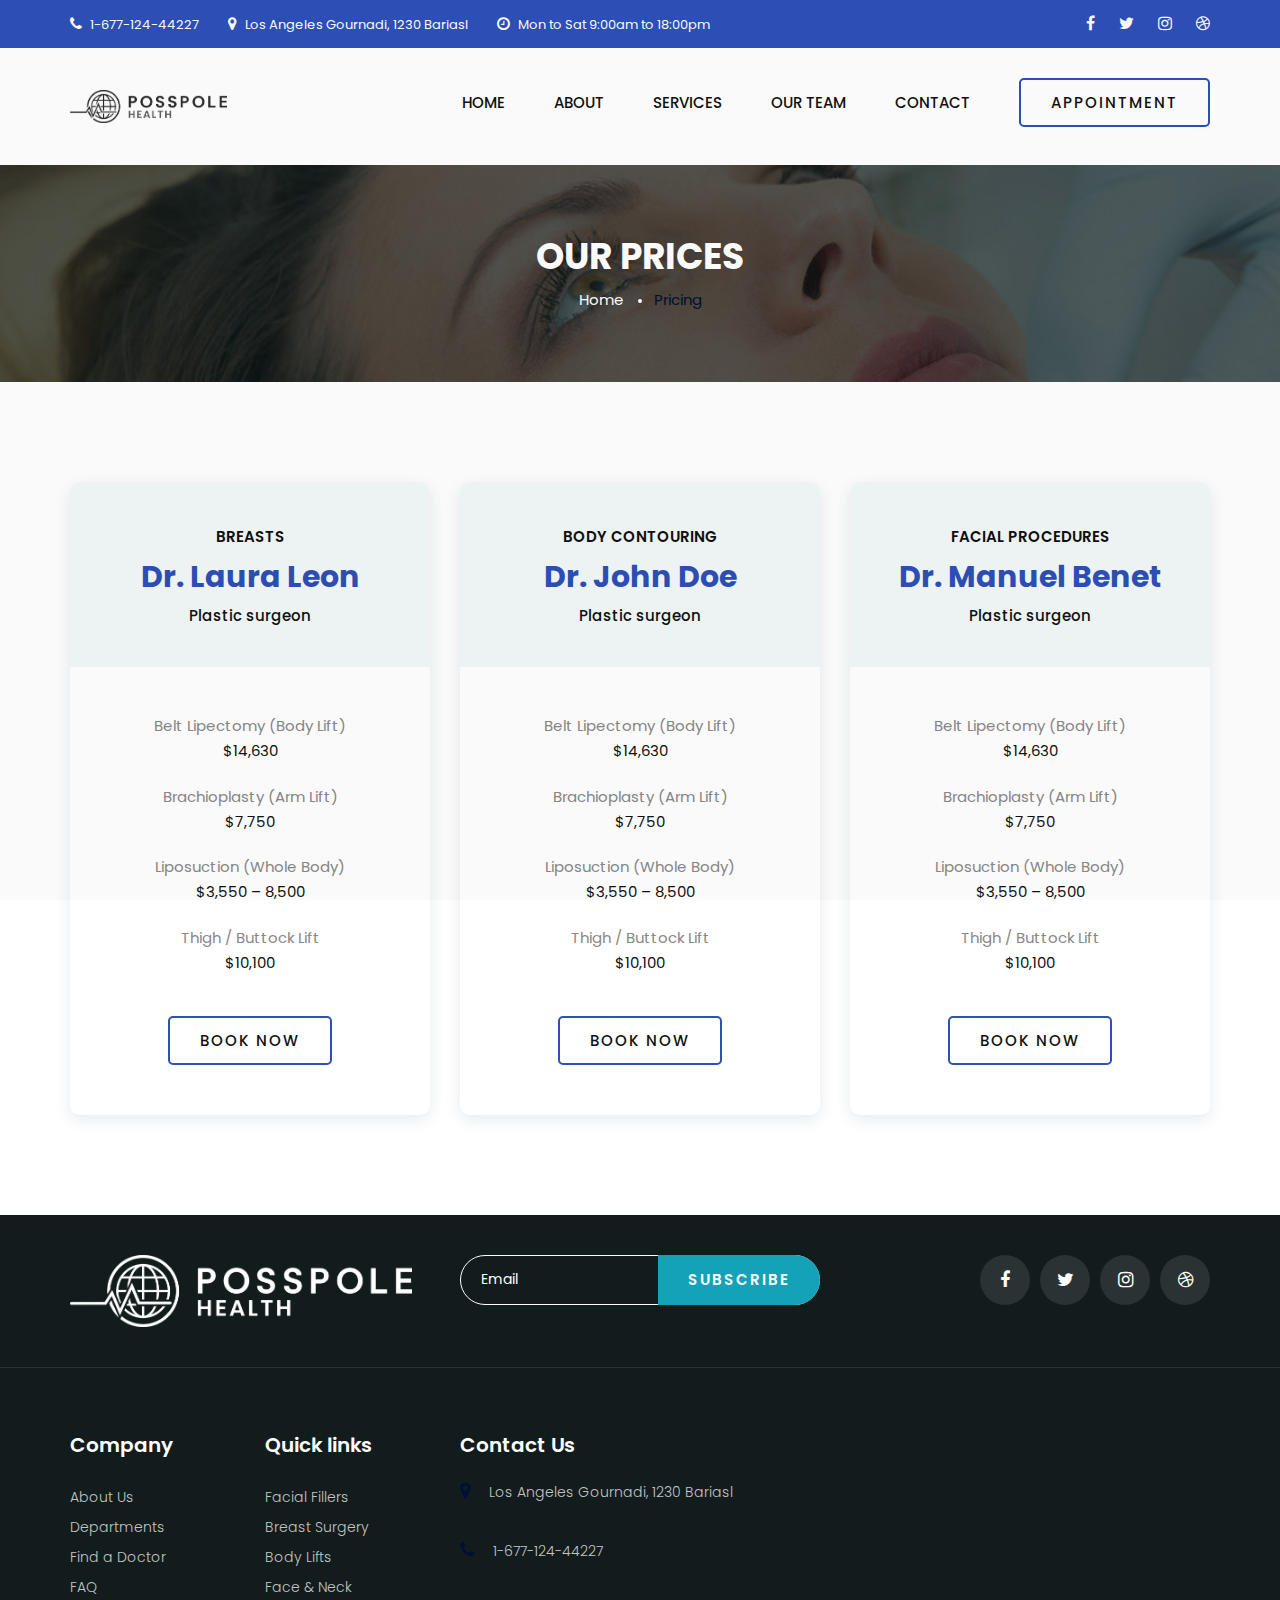
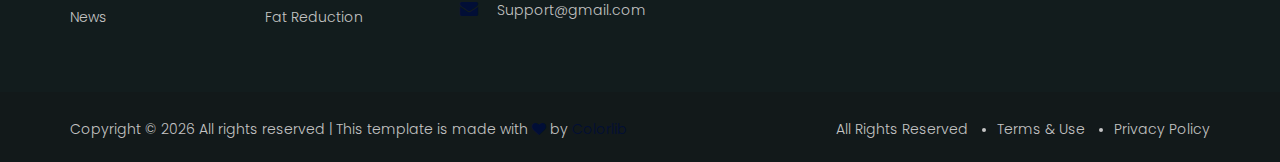
<file: pricing.html>
<!DOCTYPE html>
<html lang="zxx">

<head>
    <meta charset="UTF-8">
    <meta name="description" content="Aesthetic Template">
    <meta name="keywords" content="Aesthetic, unica, creative, html">
    <meta name="viewport" content="width=device-width, initial-scale=1.0">
    <meta http-equiv="X-UA-Compatible" content="ie=edge">
    <title>Aesthetic | Template</title>

    <!-- Google Font -->
    <link href="https://fonts.googleapis.com/css2?family=Poppins:wght@300;400;500;600;700;800;900&display=swap"
    rel="stylesheet">

    <!-- Css Styles -->
    <link rel="stylesheet" href="css/bootstrap.min.css" type="text/css">
    <link rel="stylesheet" href="css/font-awesome.min.css" type="text/css">
    <link rel="stylesheet" href="css/flaticon.css" type="text/css">
    <link rel="stylesheet" href="css/nice-select.css" type="text/css">
    <link rel="stylesheet" href="css/jquery-ui.min.css" type="text/css">
    <link rel="stylesheet" href="css/magnific-popup.css" type="text/css">
    <link rel="stylesheet" href="css/owl.carousel.min.css" type="text/css">
    <link rel="stylesheet" href="css/slicknav.min.css" type="text/css">
    <link rel="stylesheet" href="css/style.css" type="text/css">
</head>

<body>
    <!-- Page Preloder -->
    <div id="preloder">
        <div class="loader"></div>
    </div>

    <!-- Offcanvas Menu Begin -->
    <div class="offcanvas-menu-overlay"></div>
    <div class="offcanvas-menu-wrapper">
        <div class="offcanvas__logo">
            <a href="./index.html"><img src="img/logo.png" alt=""></a>
        </div>
        <div id="mobile-menu-wrap"></div>
        <div class="offcanvas__btn">
            <a href="#" class="primary-btn">Appointment</a>
        </div>
        <ul class="offcanvas__widget">
            <li><i class="fa fa-phone"></i> 1-677-124-44227</li>
            <li><i class="fa fa-map-marker"></i> Los Angeles Gournadi, 1230 Bariasl</li>
            <li><i class="fa fa-clock-o"></i> Mon to Sat 9:00am to 18:00pm</li>
        </ul>
        <div class="offcanvas__social">
            <a href="#"><i class="fa fa-facebook"></i></a>
            <a href="#"><i class="fa fa-twitter"></i></a>
            <a href="#"><i class="fa fa-instagram"></i></a>
            <a href="#"><i class="fa fa-dribbble"></i></a>
        </div>
    </div>
    <!-- Offcanvas Menu End -->

    <!-- Header Section Begin -->
    <header class="header">
        <div class="header__top">
            <div class="container">
                <div class="row">
                    <div class="col-lg-8">
                        <ul class="header__top__left">
                            <li><i class="fa fa-phone"></i> 1-677-124-44227</li>
                            <li><i class="fa fa-map-marker"></i> Los Angeles Gournadi, 1230 Bariasl</li>
                            <li><i class="fa fa-clock-o"></i> Mon to Sat 9:00am to 18:00pm</li>
                        </ul>
                    </div>
                    <div class="col-lg-4">
                        <div class="header__top__right">
                            <a href="#"><i class="fa fa-facebook"></i></a>
                            <a href="#"><i class="fa fa-twitter"></i></a>
                            <a href="#"><i class="fa fa-instagram"></i></a>
                            <a href="#"><i class="fa fa-dribbble"></i></a>
                        </div>
                    </div>
                </div>
            </div>
        </div>
        <div class="container">
            <div class="row">
                <div class="col-lg-2">
                    <div class="header__logo">
                        <a href="./index.html"><img src="img/logo.png" alt=""></a>
                    </div>
                </div>
                <div class="col-lg-10">
                    <div class="header__menu__option">
                        <nav class="header__menu">
                            <ul>
                                <li><a href="./index.html">Home</a></li>
                                <li><a href="./about.html">About</a></li>
                                <li><a href="./services.html">Services</a></li>
                                <li><a href="./doctor.html">Our Team</a>
                                    <!-- <ul class="dropdown">
                                        <li><a href="./pricing.html">Pricing</a></li>
                                        <li><a href="./doctor.html">Doctor</a></li>
                                        <li><a href="./blog-details.html">Blog Details</a></li>
                                    </ul> -->
                                </li>
                                <!-- <li><a href="./blog.html">News</a></li> -->
                                <li><a href="./contact.html">Contact</a></li>
                            </ul>
                        </nav>
                        <div class="header__btn">
                            <a href="#" class="primary-btn">Appointment</a>
                        </div>
                    </div>
                </div>
            </div>
            <div class="canvas__open">
                <i class="fa fa-bars"></i>
            </div>
        </div>
    </header>
    <!-- Header Section End -->

    <!-- Breadcrumb Section Begin -->
    <section class="breadcrumb-option spad set-bg" data-setbg="img/breadcrumb-bg.jpg">
        <div class="container">
            <div class="row">
                <div class="col-lg-12 text-center">
                    <div class="breadcrumb__text">
                        <h2>Our Prices</h2>
                        <div class="breadcrumb__links">
                            <a href="./index.html">Home</a>
                            <span>Pricing</span>
                        </div>
                    </div>
                </div>
            </div>
        </div>
    </section>
    <!-- Breadcrumb Section End -->

    <!-- Pricing Section Begin -->
    <section class="pricing spad">
        <div class="container">
            <div class="row">
                <div class="col-lg-4 col-md-6 col-sm-6">
                    <div class="pricing__item">
                        <div class="pricing__item__title">
                            <p>BREASTS</p>
                            <h3>Dr. Laura Leon <span>Plastic surgeon</span></h3>
                        </div>
                        <ul>
                            <li>
                                <h6>Belt Lipectomy (Body Lift)</h6>
                                <span>$14,630</span>
                            </li>
                            <li>
                                <h6>Brachioplasty (Arm Lift)</h6>
                                <span>$7,750</span>
                            </li>
                            <li>
                                <h6>Liposuction (Whole Body)</h6>
                                <span>$3,550 – 8,500</span>
                            </li>
                            <li>
                                <h6>Thigh / Buttock Lift</h6>
                                <span>$10,100</span>
                            </li>
                        </ul>
                        <a href="#" class="primary-btn">Book now</a>
                    </div>
                </div>
                <div class="col-lg-4 col-md-6 col-sm-6">
                    <div class="pricing__item">
                        <div class="pricing__item__title">
                            <p>Body contouring</p>
                            <h3>Dr. John Doe <span>Plastic surgeon</span></h3>
                        </div>
                        <ul>
                            <li>
                                <h6>Belt Lipectomy (Body Lift)</h6>
                                <span>$14,630</span>
                            </li>
                            <li>
                                <h6>Brachioplasty (Arm Lift)</h6>
                                <span>$7,750</span>
                            </li>
                            <li>
                                <h6>Liposuction (Whole Body)</h6>
                                <span>$3,550 – 8,500</span>
                            </li>
                            <li>
                                <h6>Thigh / Buttock Lift</h6>
                                <span>$10,100</span>
                            </li>
                        </ul>
                        <a href="#" class="primary-btn">Book now</a>
                    </div>
                </div>
                <div class="col-lg-4 col-md-6 col-sm-6">
                    <div class="pricing__item">
                        <div class="pricing__item__title">
                            <p>FACIAL PROCEDURES</p>
                            <h3>Dr. Manuel Benet <span>Plastic surgeon</span></h3>
                        </div>
                        <ul>
                            <li>
                                <h6>Belt Lipectomy (Body Lift)</h6>
                                <span>$14,630</span>
                            </li>
                            <li>
                                <h6>Brachioplasty (Arm Lift)</h6>
                                <span>$7,750</span>
                            </li>
                            <li>
                                <h6>Liposuction (Whole Body)</h6>
                                <span>$3,550 – 8,500</span>
                            </li>
                            <li>
                                <h6>Thigh / Buttock Lift</h6>
                                <span>$10,100</span>
                            </li>
                        </ul>
                        <a href="#" class="primary-btn">Book now</a>
                    </div>
                </div>
            </div>
        </div>
    </section>
    <!-- Pricing Section End -->

    <!-- Footer Section Begin -->
    <footer class="footer">
        <div class="footer__top">
            <div class="container">
                <div class="row">
                    <div class="col-lg-4 col-md-4">
                        <div class="footer__logo">
                            <a href="#"><img src="img/white logo.png" alt=""></a>
                        </div>
                    </div>
                    <div class="col-lg-4 col-md-8">
                        <div class="footer__newslatter">
                            <form action="#">
                                <input type="text" placeholder="Email">
                                <button type="submit" class="site-btn">Subscribe</button>
                            </form>
                        </div>
                    </div>
                    <div class="col-lg-4 col-md-12">
                        <div class="footer__social">
                            <a href="#"><i class="fa fa-facebook"></i></a>
                            <a href="#"><i class="fa fa-twitter"></i></a>
                            <a href="#"><i class="fa fa-instagram"></i></a>
                            <a href="#"><i class="fa fa-dribbble"></i></a>
                        </div>
                    </div>
                </div>
            </div>
        </div>
        <div class="container">
            <div class="row">
                <div class="col-lg-2 col-md-3 col-sm-6">
                    <div class="footer__widget">
                        <h5>Company</h5>
                        <ul>
                            <li><a href="#">About Us</a></li>
                            <li><a href="#">Departments</a></li>
                            <li><a href="#">Find a Doctor</a></li>
                            <li><a href="#">FAQ</a></li>
                            <li><a href="#">News</a></li>
                        </ul>
                    </div>
                </div>
                <div class="col-lg-2 col-md-3 col-sm-6">
                    <div class="footer__widget">
                        <h5>Quick links</h5>
                        <ul>
                            <li><a href="#">Facial Fillers</a></li>
                            <li><a href="#">Breast Surgery</a></li>
                            <li><a href="#">Body Lifts</a></li>
                            <li><a href="#">Face & Neck</a></li>
                            <li><a href="#">Fat Reduction</a></li>
                        </ul>
                    </div>
                </div>
                <div class="col-lg-4 col-md-6 col-sm-6">
                    <div class="footer__address">
                        <h5>Contact Us</h5>
                        <ul>
                            <li><i class="fa fa-map-marker"></i> Los Angeles Gournadi, 1230 Bariasl</li>
                            <li><i class="fa fa-phone"></i> 1-677-124-44227</li>
                            <li><i class="fa fa-envelope"></i> Support@gmail.com</li>
                        </ul>
                    </div>
                </div>
                <div class="col-lg-4 col-md-12 col-sm-6">
                    <div class="footer__map">
                        <iframe
                        src="https://www.google.com/maps/embed?pb=!1m18!1m12!1m3!1d48158.305462977965!2d-74.13283844036356!3d41.02757295168286!2m3!1f0!2f0!3f0!3m2!1i1024!2i768!4f13.1!3m3!1m2!1s0x89c2e440473470d7%3A0xcaf503ca2ee57958!2sSaddle%20River%2C%20NJ%2007458%2C%20USA!5e0!3m2!1sen!2sbd!4v1575917275626!5m2!1sen!2sbd"
                        height="190" style="border:0" allowfullscreen=""></iframe>
                    </div>
                </div>
            </div>
        </div>
        <div class="footer__copyright">
            <div class="container">
                <div class="row">
                    <div class="col-lg-7">
                        <!-- Link back to Colorlib can't be removed. Template is licensed under CC BY 3.0. -->
                        <div class="footer__copyright__text">
                            <p>Copyright &copy; <script>document.write(new Date().getFullYear());</script> All rights reserved | This template is made with <i class="fa fa-heart" aria-hidden="true"></i> by <a href="https://colorlib.com" target="_blank">Colorlib</a></p>
                        </div>
                        <!-- Link back to Colorlib can't be removed. Template is licensed under CC BY 3.0. -->
                    </div>
                    <div class="col-lg-5">
                        <ul>
                            <li>All Rights Reserved</li>
                            <li>Terms & Use</li>
                            <li>Privacy Policy</li>
                        </ul>
                    </div>
                </div>
            </div>
        </div>
    </footer>
    <!-- Footer Section End -->

    <!-- Js Plugins -->
    <script src="js/jquery-3.3.1.min.js"></script>
    <script src="js/bootstrap.min.js"></script>
    <script src="js/jquery.magnific-popup.min.js"></script>
    <script src="js/masonry.pkgd.min.js"></script>
    <script src="js/jquery-ui.min.js"></script>
    <script src="js/jquery.nice-select.min.js"></script>
    <script src="js/jquery.slicknav.js"></script>
    <script src="js/owl.carousel.min.js"></script>
    <script src="js/main.js"></script>
</body>

</html>
</file>
<file: css/flaticon.css>
@font-face {
  font-family: "Flaticon";
  src: url("../fonts/Flaticon.eot");
  src: url("../fonts/Flaticon.eot?#iefix") format("embedded-opentype"),
       url("../fonts/Flaticon.woff2") format("woff2"),
       url("../fonts/Flaticon.woff") format("woff"),
       url("../fonts/Flaticon.ttf") format("truetype"),
       url("../fonts/Flaticon.svg#Flaticon") format("svg");
  font-weight: normal;
  font-style: normal;
}

@media screen and (-webkit-min-device-pixel-ratio:0) {
  @font-face {
    font-family: "Flaticon";
    src: url("../fonts/Flaticon.svg#Flaticon") format("svg");
  }
}

[class^="flaticon-"]:before, [class*=" flaticon-"]:before,
[class^="flaticon-"]:after, [class*=" flaticon-"]:after {   
  font-family: Flaticon;
  font-size: 20px;
  font-style: normal;
  margin-left: 0;
}

.fimanager:before {
      display: inline-block;
  font-family: "Flaticon";
  font-style: normal;
  font-weight: normal;
  font-variant: normal;
  line-height: 1;
  text-decoration: inherit;
  text-rendering: optimizeLegibility;
  text-transform: none;
  -moz-osx-font-smoothing: grayscale;
  -webkit-font-smoothing: antialiased;
  font-smoothing: antialiased;
    display: block;
}

.flaticon-001-anatomy:before { content: "\f100"; }
.flaticon-002-aesthetic:before { content: "\f101"; }
.flaticon-003-anatomy:before { content: "\f102"; }
.flaticon-004-beauty:before { content: "\f103"; }
.flaticon-005-asymmetry:before { content: "\f104"; }
.flaticon-006-breast:before { content: "\f105"; }
.flaticon-007-aesthetic:before { content: "\f106"; }
.flaticon-008-abdominoplasty:before { content: "\f107"; }
.flaticon-009-anatomy:before { content: "\f108"; }
.flaticon-010-beauty:before { content: "\f109"; }
.flaticon-011-beauty:before { content: "\f10a"; }
.flaticon-012-beauty:before { content: "\f10b"; }
.flaticon-013-anatomy:before { content: "\f10c"; }
.flaticon-014-anatomy:before { content: "\f10d"; }
.flaticon-015-abdomen:before { content: "\f10e"; }
.flaticon-016-belly:before { content: "\f10f"; }
.flaticon-017-aesthetic:before { content: "\f110"; }
.flaticon-018-beauty:before { content: "\f111"; }
.flaticon-019-aesthetic:before { content: "\f112"; }
.flaticon-020-beauty:before { content: "\f113"; }
.flaticon-021-anatomy:before { content: "\f114"; }
.flaticon-022-arm:before { content: "\f115"; }
.flaticon-023-beauty:before { content: "\f116"; }
.flaticon-024-abdominoplasty:before { content: "\f117"; }
.flaticon-025-aesthetic:before { content: "\f118"; }
.flaticon-026-anatomy:before { content: "\f119"; }
.flaticon-027-beauty:before { content: "\f11a"; }
.flaticon-028-beauty:before { content: "\f11b"; }
.flaticon-029-beauty:before { content: "\f11c"; }
.flaticon-030-belly:before { content: "\f11d"; }
.flaticon-031-anatomy:before { content: "\f11e"; }
.flaticon-032-anatomy:before { content: "\f11f"; }
.flaticon-033-beauty:before { content: "\f120"; }
.flaticon-034-healthcare-and-medical:before { content: "\f121"; }
.flaticon-035-beauty:before { content: "\f122"; }
.flaticon-036-beauty:before { content: "\f123"; }
.flaticon-037-belly:before { content: "\f124"; }
.flaticon-038-beauty:before { content: "\f125"; }
.flaticon-039-beauty:before { content: "\f126"; }
.flaticon-040-anatomy:before { content: "\f127"; }
.flaticon-041-anatomy:before { content: "\f128"; }
.flaticon-042-beauty:before { content: "\f129"; }
.flaticon-043-beauty:before { content: "\f12a"; }
.flaticon-044-aesthetic:before { content: "\f12b"; }
.flaticon-045-belly:before { content: "\f12c"; }
.flaticon-046-breast:before { content: "\f12d"; }
.flaticon-047-eye:before { content: "\f12e"; }
.flaticon-048-beauty:before { content: "\f12f"; }
.flaticon-049-abdominoplasty:before { content: "\f130"; }
.flaticon-050-belly:before { content: "\f131"; }
</file>
<file: css/nice-select.css>
.nice-select {
  -webkit-tap-highlight-color: transparent;
  background-color: #fff;
  border-radius: 5px;
  border: solid 1px #e8e8e8;
  box-sizing: border-box;
  clear: both;
  cursor: pointer;
  display: block;
  float: left;
  font-family: inherit;
  font-size: 14px;
  font-weight: normal;
  height: 42px;
  line-height: 40px;
  outline: none;
  padding-left: 18px;
  padding-right: 30px;
  position: relative;
  text-align: left !important;
  -webkit-transition: all 0.2s ease-in-out;
  transition: all 0.2s ease-in-out;
  -webkit-user-select: none;
     -moz-user-select: none;
      -ms-user-select: none;
          user-select: none;
  white-space: nowrap;
  width: auto; }
  .nice-select:hover {
    border-color: #dbdbdb; }
  .nice-select:active, .nice-select.open, .nice-select:focus {
    border-color: #999; }
  .nice-select:after {
    border-bottom: 2px solid #999;
    border-right: 2px solid #999;
    content: '';
    display: block;
    height: 5px;
    margin-top: -4px;
    pointer-events: none;
    position: absolute;
    right: 12px;
    top: 50%;
    -webkit-transform-origin: 66% 66%;
        -ms-transform-origin: 66% 66%;
            transform-origin: 66% 66%;
    -webkit-transform: rotate(45deg);
        -ms-transform: rotate(45deg);
            transform: rotate(45deg);
    -webkit-transition: all 0.15s ease-in-out;
    transition: all 0.15s ease-in-out;
    width: 5px; }
  .nice-select.open:after {
    -webkit-transform: rotate(-135deg);
        -ms-transform: rotate(-135deg);
            transform: rotate(-135deg); }
  .nice-select.open .list {
    opacity: 1;
    pointer-events: auto;
    -webkit-transform: scale(1) translateY(0);
        -ms-transform: scale(1) translateY(0);
            transform: scale(1) translateY(0); }
  .nice-select.disabled {
    border-color: #ededed;
    color: #999;
    pointer-events: none; }
    .nice-select.disabled:after {
      border-color: #cccccc; }
  .nice-select.wide {
    width: 100%; }
    .nice-select.wide .list {
      left: 0 !important;
      right: 0 !important; }
  .nice-select.right {
    float: right; }
    .nice-select.right .list {
      left: auto;
      right: 0; }
  .nice-select.small {
    font-size: 12px;
    height: 36px;
    line-height: 34px; }
    .nice-select.small:after {
      height: 4px;
      width: 4px; }
    .nice-select.small .option {
      line-height: 34px;
      min-height: 34px; }
  .nice-select .list {
    background-color: #fff;
    border-radius: 5px;
    box-shadow: 0 0 0 1px rgba(68, 68, 68, 0.11);
    box-sizing: border-box;
    margin-top: 4px;
    opacity: 0;
    overflow: hidden;
    padding: 0;
    pointer-events: none;
    position: absolute;
    top: 100%;
    left: 0;
    -webkit-transform-origin: 50% 0;
        -ms-transform-origin: 50% 0;
            transform-origin: 50% 0;
    -webkit-transform: scale(0.75) translateY(-21px);
        -ms-transform: scale(0.75) translateY(-21px);
            transform: scale(0.75) translateY(-21px);
    -webkit-transition: all 0.2s cubic-bezier(0.5, 0, 0, 1.25), opacity 0.15s ease-out;
    transition: all 0.2s cubic-bezier(0.5, 0, 0, 1.25), opacity 0.15s ease-out;
    z-index: 9; }
    .nice-select .list:hover .option:not(:hover) {
      background-color: transparent !important; }
  .nice-select .option {
    cursor: pointer;
    font-weight: 400;
    line-height: 40px;
    list-style: none;
    min-height: 40px;
    outline: none;
    padding-left: 18px;
    padding-right: 29px;
    text-align: left;
    -webkit-transition: all 0.2s;
    transition: all 0.2s; }
    .nice-select .option:hover, .nice-select .option.focus, .nice-select .option.selected.focus {
      background-color: #f6f6f6; }
    .nice-select .option.selected {
      font-weight: bold; }
    .nice-select .option.disabled {
      background-color: transparent;
      color: #999;
      cursor: default; }

.no-csspointerevents .nice-select .list {
  display: none; }

.no-csspointerevents .nice-select.open .list {
  display: block; }
</file>
<file: css/style.css>
/******************************************************************
	Templater Name: Aesthetic
	Description: Aesthetic medical template
	Author: Colorib
	Author URI: https://colorlib.com/
	Version: 1.0
	Created: Colorib
******************************************************************/

/*------------------------------------------------------------------
[Table of contents]

1.  Template default CSS
	1.1	Variables
	1.2	Mixins
	1.3	Flexbox
	1.4	Reset
2.  Helper Css
3.  Header Section
4.  Hero Section
5.  Consultation Section
6.  Banner Section
7.  Chooseus Section
8.  Team Section
9.  Gallery
10.  Footer Style
-------------------------------------------------------------------*/

/*----------------------------------------*/

/* Template default CSS
/*----------------------------------------*/

html,
body {
	height: 100%;
	font-family: "Poppins", sans-serif;
	-webkit-font-smoothing: antialiased;
}

h1,
h2,
h3,
h4,
h5,
h6 {
	margin: 0;
	color: #111111;
	font-weight: 400;
	font-family: "Poppins", sans-serif;
}

h1 {
	font-size: 70px;
}

h2 {
	font-size: 36px;
}

h3 {
	font-size: 30px;
}

h4 {
	font-size: 24px;
}

h5 {
	font-size: 18px;
}

h6 {
	font-size: 16px;
}

p {
	font-size: 15px;
	font-family: "Poppins", sans-serif;
	color: #666666;
	font-weight: 400;
	line-height: 25px;
	margin: 0 0 15px 0;
}

img {
	max-width: 95%;
}

input:focus,
select:focus,
button:focus,
textarea:focus {
	outline: none;
}

a:hover,
a:focus {
	text-decoration: none;
	outline: none;
	color: inherit;
}

ul,
ol {
	padding: 0;
	margin: 0;
}

/*---------------------
  Helper CSS
-----------------------*/

.section-title {
	margin-bottom: 45px;
}

.section-title span {
	font-size: 15px;
	color: #888888;
	font-weight: 500;
	letter-spacing: 2px;
	text-transform: uppercase;
}

.section-title h2 {
	color: #111111;
	font-weight: 700;
	margin-top: 8px;
}

.set-bg {
	background-repeat: no-repeat;
	background-size: cover;
	background-position: top center;
}

.set-bg-index{
	background-repeat: no-repeat;
	background-size: contain;
	background-position: top center;
}
.spad {
	padding-top: 100px;
	padding-bottom: 100px;
}

.text-white h1,
.text-white h2,
.text-white h3,
.text-white h4,
.text-white h5,
.text-white h6,
.text-white p,
.text-white span,
.text-white li,
.text-white a {
	color: #fff;
}

/* buttons */

.primary-btn {
	display: inline-block;
	font-size: 15px;
	font-weight: 500;
	padding: 12px 30px 10px;
	text-transform: uppercase;
	color: #111111;
	text-transform: uppercase;
	letter-spacing: 2px;
	border: 2px solid #2d50b9;
	border-radius: 5px;
}

.primary-btn.normal-btn {
	background: #2d50b9;
	color: #ffffff;
	font-weight: 600;
}

.site-btn {
	font-size: 15px;
	color: #ffffff;
	background: #13a2b7;
	font-weight: 600;
	border: none;
	border-radius: 5px;
	display: inline-block;
	text-transform: uppercase;
	letter-spacing: 2px;
	padding: 14px 30px 12px;
}

/* Preloder */

#preloder {
	position: fixed;
	width: 100%;
	height: 100%;
	top: 0;
	left: 0;
	z-index: 999999;
	background: #000;
}

.loader {
	width: 40px;
	height: 40px;
	position: absolute;
	top: 50%;
	left: 50%;
	margin-top: -13px;
	margin-left: -13px;
	border-radius: 60px;
	animation: loader 0.8s linear infinite;
	-webkit-animation: loader 0.8s linear infinite;
}

@keyframes loader {
	0% {
		-webkit-transform: rotate(0deg);
		transform: rotate(0deg);
		border: 4px solid #f44336;
		border-left-color: transparent;
	}
	50% {
		-webkit-transform: rotate(180deg);
		transform: rotate(180deg);
		border: 4px solid #673ab7;
		border-left-color: transparent;
	}
	100% {
		-webkit-transform: rotate(360deg);
		transform: rotate(360deg);
		border: 4px solid #f44336;
		border-left-color: transparent;
	}
}

@-webkit-keyframes loader {
	0% {
		-webkit-transform: rotate(0deg);
		border: 4px solid #f44336;
		border-left-color: transparent;
	}
	50% {
		-webkit-transform: rotate(180deg);
		border: 4px solid #673ab7;
		border-left-color: transparent;
	}
	100% {
		-webkit-transform: rotate(360deg);
		border: 4px solid #f44336;
		border-left-color: transparent;
	}
}

/*---------------------
  Header
-----------------------*/

.header.header--normal {
	border-bottom: 1px solid #f2f2f2;
}

.header__top {
	background: #2d50b9;
}

.header__top__left {
	padding: 12px 0;
}

.header__top__left li {
	font-size: 13px;
	color: #ffffff;
	list-style: none;
	display: inline-block;
	margin-right: 25px;
}

.header__top__left li:last-child {
	margin-right: 0;
}

.header__top__left li i {
	font-size: 15px;
	margin-right: 5px;
}

.header__top__right {
	text-align: right;
	padding: 12px 0;
}

.header__top__right a {
	font-size: 16px;
	color: #ffffff;
	display: inline-block;
	margin-right: 20px;
}

.header__top__right a:last-child {
	margin-right: 0;
}

.header__logo {
	padding: 42px 0;
}

.header__logo a {
	display: inline-block;
}

.header__menu__option {
	text-align: right;
	padding: 30px 0;
}

.header__menu {
	display: inline-block;
	margin-right: 45px;
}

.header__menu ul li {
	list-style: none;
	display: inline-block;
	margin-right: 45px;
	position: relative;
}

.header__menu ul li.active a:after {
	-webkit-transform: scale(1);
	-ms-transform: scale(1);
	transform: scale(1);
}

.header__menu ul li:hover a:after {
	-webkit-transform: scale(1);
	-ms-transform: scale(1);
	transform: scale(1);
}

.header__menu ul li:hover .dropdown {
	top: 30px;
	opacity: 1;
	visibility: visible;
}

.header__menu ul li:last-child {
	margin-right: 0;
}

.header__menu ul li .dropdown {
	position: absolute;
	left: 0;
	top: 52px;
	width: 150px;
	background: #111111;
	text-align: left;
	padding: 2px 0;
	z-index: 9;
	opacity: 0;
	visibility: hidden;
	-webkit-transition: all, 0.3s;
	-o-transition: all, 0.3s;
	transition: all, 0.3s;
}

.header__menu ul li .dropdown li {
	display: block;
	margin-right: 0;
}

.header__menu ul li .dropdown li a {
	font-size: 14px;
	color: #ffffff;
	font-weight: 500;
	padding: 8px 20px;
	text-transform: capitalize;
}

.header__menu ul li .dropdown li a:after {
	display: none;
}

.header__menu ul li a {
	font-size: 15px;
	color: #111111;
	font-weight: 500;
	display: block;
	padding: 4px 0;
	text-transform: uppercase;
	position: relative;
}

.header__menu ul li a:after {
	position: absolute;
	left: 0;
	bottom: 0;
	width: 100%;
	height: 2px;
	background: #010e36;
	content: "";
	-webkit-transition: all, 0.3s;
	-o-transition: all, 0.3s;
	transition: all, 0.3s;
	-webkit-transform: scale(0);
	-ms-transform: scale(0);
	transform: scale(0);
}

.header__btn {
	display: inline-block;
}

.offcanvas-menu-wrapper {
	display: none;
}

.canvas__open {
	display: none;
}

/*---------------------
  Hero
-----------------------*/

.hero {
	padding-top: 145px;
	padding-bottom: 215px;
}

.hero__text span {
	font-size: 15px;
	font-weight: 500;
	color: #010e36;
	text-transform: uppercase;
	display: block;
}

.hero__text h2 {
	font-size: 48px;
	color: #111111;
	font-weight: 700;
	line-height: 60px;
	margin-top: 10px;
	margin-bottom: 35px;
}

/*---------------------
  Consultation
-----------------------*/

.consultation__form {
	padding: 50px;
	-webkit-box-shadow: 0px 0px 15px rgba(0, 0, 0, 0.1);
	box-shadow: 0px 0px 15px rgba(0, 0, 0, 0.1);
	margin-top: -70px;
	background: #ffffff;
}

.consultation__form .section-title {
	margin-bottom: 35px;
}

.consultation__form form input {
	font-size: 15px;
	color: #666666;
	width: 100%;
	height: 50px;
	padding-left: 20px;
	border: 1px solid #f2f2f2;
	border-radius: 5px;
	margin-bottom: 20px;
}

.consultation__form form input::-webkit-input-placeholder {
	color: #666666;
}

.consultation__form form input::-moz-placeholder {
	color: #666666;
}

.consultation__form form input:-ms-input-placeholder {
	color: #666666;
}

.consultation__form form input::-ms-input-placeholder {
	color: #666666;
}

.consultation__form form input::placeholder {
	color: #666666;
}

.consultation__form form input:focus {
	border-color: #9d9d9d;
}

.consultation__form form .datepicker__item {
	position: relative;
}

.consultation__form form .datepicker__item i {
	position: absolute;
	right: 20px;
	top: 18px;
	font-size: 15px;
	color: #666666;
}

.consultation__form form .nice-select {
	float: none;
	width: 100%;
	height: 50px;
	line-height: 50px;
	padding-left: 20px;
	border-radius: 5px;
	margin-bottom: 20px;
}

.consultation__form form .nice-select:after {
	border-bottom: 1.5px solid #666666;
	border-right: 1.5px solid #666666;
	height: 8px;
	right: 20px;
	top: 46%;
	width: 8px;
}

.consultation__form form .nice-select span {
	font-size: 15px;
	color: #666666;
}

.consultation__form form .nice-select.active,
.consultation__form form .nice-select.open,
.consultation__form form .nice-select:focus {
	border-color: #666666;
}

.consultation__form form .nice-select .list {
	width: 100%;
	margin-top: 0;
	border-radius: 5px;
}

.consultation__form form button {
	width: 100%;
}

.consultation__text {
	padding: 100px 0;
	position: relative;
}

.consultation__text:after {
	position: absolute;
	right: 0;
	bottom: 0;
	width: 100%;
	height: 1px;
	background: #f2f2f2;
	content: "";
}

.consultation__text__item .section-title {
	margin-bottom: 15px;
}

.consultation__text__item .section-title h2 {
	line-height: 47px;
}

.consultation__text__item .section-title h2 b {
	font-weight: 700;
	color: #010e36;
}

.consultation__text__item p {
	color: #444444;
	margin-bottom: 0;
}

.consultation__video {
	height: 262px;
	display: -webkit-box;
	display: -ms-flexbox;
	display: flex;
	-webkit-box-align: center;
	-ms-flex-align: center;
	align-items: center;
	-webkit-box-pack: center;
	-ms-flex-pack: center;
	justify-content: center;
}

.consultation__video .play-btn {
	display: inline-block;
	height: 50px;
	width: 50px;
	background: #010e36;
	border-radius: 50%;
	line-height: 50px;
	text-align: center;
	font-size: 18px;
	color: #ffffff;
}

/*---------------------
  Choose Us
-----------------------*/

.chooseus {
	padding-bottom: 50px;
}

.chooseus__item {
	text-align: center;
	margin-bottom: 30px;
}

.chooseus__item h5 {
	font-size: 20px;
	color: #111111;
	font-weight: 600;
	margin-top: 26px;
	margin-bottom: 16px;
}

.chooseus__item p {
	text-align:center ;
	margin-bottom: 0;
}

/*---------------------
  Services
-----------------------*/

.services {
	padding-bottom: 70px;
}

.services .section-title span {
	color: #2D50B8;
}

.services .section-title h2 {
	color: #ffffff;
}

.services__btn {
	text-align: right;
}

.services__btn .primary-btn {
	color: #ffffff;
}

.services__item {
	background: #ffffff;
	padding: 45px 30px 45px 50px;
	margin-bottom: 10px;
	border-radius: 5px;
	box-shadow: 0 2px 10px rgba(0, 0, 0, 0.1);
	
}

.services__item:hover {
	background: #2d50b9;
}

.services__item:hover .services__item__icon span {
	color: #ffffff;
}

.services__item:hover .services__item__text h5 {
	color: #ffffff;
}

.services__item:hover .services__item__text p {
	color: #ffffff;
}

.services__item__icon {
	float: left;
	margin-right: 40px;
}

.services__item__icon span {
	color: #010e36;
	font-size: 40px;
	display: inline-block;
	line-height: 76px;
	-webkit-transition: all, 0.3s;
	-o-transition: all, 0.3s;
	transition: all, 0.3s;
}

.services__item__icon span:before {
	font-size: 70px;
}

.services__item__text {
	overflow: hidden;
}

.services__item__text h5 {
	font-size: 23px;
	color: #111111;
	font-weight: 600;
	margin-bottom: 10px;
	-webkit-transition: all, 0.3s;
	-o-transition: all, 0.3s;
	transition: all, 0.3s;
}

.services__item__text p {
	margin-bottom: 0;
	-webkit-transition: all, 0.3s;
	-o-transition: all, 0.3s;
	transition: all, 0.3s;
}

/*---------------------
  Team
-----------------------*/

.team {
	padding-bottom: 70px;
}

.team__item {
	text-align: center;
	margin-bottom: 30px;
}

.team__item:hover img {
	border-color: #2d50b9;
}

.team__item img {
	height: 270px;
	width: 270px;
	border-radius: 50%;
	border: 10px solid #ffffff;
	-webkit-box-shadow: 0px 5px 20px rgba(0, 0, 0, 0.1);
	box-shadow: 0px 5px 20px rgba(0, 0, 0, 0.1);
	margin-bottom: 32px;
	-webkit-transition: all, 0.5s;
	-o-transition: all, 0.5s;
	transition: all, 0.5s;
}

.team__item h5 {
	font-size: 20px;
	color: #111111;
	font-weight: 600;
	margin-bottom: 5px;
}

.team__item span {
	font-size: 15px;
	color: #010e36;
	display: block;
	margin-bottom: 12px;
}

.team__item .team__item__social a {
	font-size: 15px;
	color: #666666;
	display: inline-block;
	margin-right: 20px;
}

.team__item .team__item__social a:last-child {
	margin-right: 0;
}

/*---------------------
  Gallery
-----------------------*/

.gallery {
	overflow: hidden;
}

.gallery__container {
	margin-right: -20px;
}

.gallery__container .gc__item {
	height: 338px;
	width: calc(25% - 20px);
	float: left;
	margin-right: 20px;
	margin-bottom: 20px;
	position: relative;
	z-index: 1;
	display: -webkit-box;
	display: -ms-flexbox;
	display: flex;
	-webkit-box-align: center;
	-ms-flex-align: center;
	align-items: center;
	-webkit-box-pack: center;
	-ms-flex-pack: center;
	justify-content: center;
}

.gallery__container .gc__item:hover:after {
	opacity: 1;
}

.gallery__container .gc__item:hover a {
	opacity: 1;
	visibility: visible;
}

.gallery__container .gc__item:after {
	position: absolute;
	left: 0;
	top: 0;
	height: 100%;
	width: 100%;
	background: rgba(19, 161, 183, 0.5);
	content: "";
	z-index: -1;
	-webkit-transition: all, 0.5s;
	-o-transition: all, 0.5s;
	transition: all, 0.5s;
	opacity: 0;
}

.gallery__container .gc__item a {
	font-size: 30px;
	color: #ffffff;
	opacity: 0;
	visibility: hidden;
	-webkit-transition: all, 0.3s;
	-o-transition: all, 0.3s;
	transition: all, 0.3s;
}

.gallery__container .gc__item.gc__item__large {
	height: 696px;
}

.grid-sizer {
	width: calc(25% - 20px);
}

/*---------------------
  Latest
-----------------------*/

.latest {
	padding-top: 80px;
	padding-bottom: 70px;
}

.latest__btn {
	text-align: right;
}

.latest__item {
	-webkit-box-shadow: 0px 5px 15px rgba(0, 0, 0, 0.05);
	box-shadow: 0px 5px 15px rgba(0, 0, 0, 0.05);
	padding: 30px;
	margin-bottom: 30px;
}

.latest__item:hover {
	-webkit-box-shadow: 0px 5px 30px rgba(0, 0, 0, 0.1);
	box-shadow: 0px 5px 30px rgba(0, 0, 0, 0.1);
}

.latest__item:hover h5 a {
	text-decoration: underline;
}

.latest__item h5 {
	margin-bottom: 10px;
}

.latest__item h5 a {
	color: #111111;
	font-weight: 600;
	line-height: 24px;
}

.latest__item ul li {
	list-style: none;
	display: inline-block;
	font-size: 13px;
	margin-right: 22px;
	color: #888888;
	position: relative;
	font-weight: 300;
}

.latest__item ul li:after {
	position: absolute;
	right: -16px;
	top: 12px;
	height: 5px;
	width: 5px;
	background: #888888;
	border-radius: 50%;
	content: "";
}

.latest__item ul li img {
	height: 30px;
	width: 30px;
	border-radius: 50%;
	display: inline-block;
	margin-right: 5px;
}

.latest__item ul li:last-child {
	margin-right: 0;
}

.latest__item ul li:last-child:after {
	display: none;
}

/*---------------------
  Footer
-----------------------*/

.footer {
	background: #121c1d;
	padding-top: 40px;
}

.footer__top {
	padding-bottom: 40px;
	border-bottom: 1px solid rgba(255, 255, 255, 0.1);
	margin-bottom: 65px;
}

.footer__logo {
	line-height: 50px;
}

.footer__logo a {
	display: inline-block;
}

.footer__newslatter form {
	position: relative;
}

.footer__newslatter form input {
	width: 100%;
	height: 50px;
	font-size: 14px;
	color: #ffffff;
	background: transparent;
	border: 1px solid #ffffff;
	padding-left: 20px;
	border-radius: 50px;
}

.footer__newslatter form input::-webkit-input-placeholder {
	color: #ffffff;
}

.footer__newslatter form input::-moz-placeholder {
	color: #ffffff;
}

.footer__newslatter form input:-ms-input-placeholder {
	color: #ffffff;
}

.footer__newslatter form input::-ms-input-placeholder {
	color: #ffffff;
}

.footer__newslatter form input::placeholder {
	color: #ffffff;
}

.footer__newslatter form button {
	border-radius: 0 50px 50px 0;
	position: absolute;
	right: 0;
	top: 0;
	height: 100%;
}

.footer__social {
	text-align: right;
}

.footer__social a {
	display: inline-block;
	height: 50px;
	width: 50px;
	background: rgba(255, 255, 255, 0.1);
	font-size: 18px;
	color: #ffffff;
	line-height: 50px;
	text-align: center;
	border-radius: 50%;
	margin-right: 6px;
}

.footer__social a:last-child {
	margin-right: 0;
}

.footer__widget {
	margin-bottom: 30px;
}

.footer__widget h5 {
	color: #ffffff;
	font-size: 20px;
	font-weight: 600;
	margin-bottom: 25px;
}

.footer__widget ul li {
	list-style: none;
	line-height: 30px;
}

.footer__widget ul li a {
	font-size: 14px;
	color: #c4c4c4;
	font-weight: 300;
}

.footer__address {
	margin-bottom: 30px;
}

.footer__address h5 {
	color: #ffffff;
	font-size: 20px;
	font-weight: 600;
	margin-bottom: 25px;
}

.footer__address ul li {
	list-style: none;
	font-size: 14px;
	color: #c4c4c4;
	font-weight: 300;
	margin-bottom: 38px;
}

.footer__address ul li:last-child {
	margin-bottom: 0;
}

.footer__address ul li i {
	font-size: 18px;
	color: #010e36;
	margin-right: 15px;
}

.footer__map {
	height: 190px;
	margin-bottom: 30px;
}

.footer__map iframe {
	width: 100%;
}

.footer__copyright {
	background: #12191a;
	padding: 25px 0 20px;
	margin-top: 30px;
}

.footer__copyright ul {
	text-align: right;
}

.footer__copyright ul li {
	list-style: none;
	display: inline-block;
	font-size: 14px;
	color: #c4c4c4;
	margin-right: 25px;
	font-weight: 300;
	position: relative;
}

.footer__copyright ul li:after {
	position: absolute;
	right: -18px;
	top: 9px;
	height: 4px;
	width: 4px;
	background: #c4c4c4;
	content: "";
	border-radius: 50%;
}

.footer__copyright ul li:last-child {
	margin-right: 0;
}

.footer__copyright ul li:last-child:after {
	display: none;
}

.footer__copyright__text p {
	font-size: 14px;
	color: #c4c4c4;
	font-weight: 300;
	margin-bottom: 0;
}

.footer__copyright__text p i {
	color: #010e36;
}

.footer__copyright__text p a {
	color: #010e36;
}

/*---------------------
  Breadcrumb
-----------------------*/

.breadcrumb-option {
	padding-top: 70px;
	padding-bottom: 70px;
}

.breadcrumb__text h2 {
	color: #ffffff;
	font-weight: 700;
	text-transform: uppercase;
	margin-bottom: 10px;
}

.breadcrumb__links a {
	font-size: 15px;
	color: #ffffff;
	margin-right: 26px;
	display: inline-block;
	position: relative;
}

.breadcrumb__links a:after {
	position: absolute;
	right: -18px;
	top: 10px;
	height: 4px;
	width: 4px;
	background: #ffffff;
	content: "";
	border-radius: 50%;
}

.breadcrumb__links span {
	font-size: 15px;
	color: #010e36;
	display: inline-block;
}

/*---------------------
  About
-----------------------*/

.about {
	padding-bottom: 0;
}

.about .container {
	padding-bottom: 100px;
	border-bottom: 1px solid #e1e1e1;
}

.about__video {
	height: 366px;
	display: -webkit-box;
	display: -ms-flexbox;
	display: flex;
	-webkit-box-align: center;
	-ms-flex-align: center;
	align-items: center;
	-webkit-box-pack: center;
	-ms-flex-pack: center;
	justify-content: center;
}

.about__video .play-btn {
	display: inline-block;
	height: 50px;
	width: 50px;
	background: #010e36;
	border-radius: 50%;
	line-height: 50px;
	text-align: center;
	font-size: 18px;
	color: #ffffff;
}

.about__text {
	padding-left: 20px;
}

.about__text .section-title {
	margin-bottom: 25px;
}

.about__text p {
	margin-bottom: 25px;
	text-align: justify;
}

.about__text ul {
	margin-bottom: 25px;
}

.about__text ul li {
	list-style: none;
	font-size: 15px;
	color: #666666;
	line-height: 36px;
}

.about__text ul li i {
	color: #010e36;
	font-size: 15px;
	margin-right: 6px;
}

/*---------------------
  Testimonials
-----------------------*/

.testimonials {
	overflow: hidden;
	background: #f2f7f8;
	padding-bottom: 90px;
}

.testimonials .section-title {
	margin-bottom: 15px;
}

.testimonial__item {
	background: #ffffff;
	-webkit-box-shadow: 0px 5px 20px rgba(0, 61, 85, 0.1);
	box-shadow: 0px 5px 20px rgba(0, 61, 85, 0.1);
	border-radius: 10px;
	position: relative;
	padding: 40px 40px 30px 40px;
}

.testimonial__item .rating {
	position: absolute;
	right: 40px;
	top: 52px;
}

.testimonial__item .rating i {
	font-size: 13px;
	color: #e4c870;
}

.testimonial__item p {
	font-size: 17px;
	line-height: 28px;
	margin-bottom: 0;
}

.testimonial__author {
	overflow: hidden;
	padding-bottom: 30px;
	border-bottom: 1px solid #e1e1e1;
	margin-bottom: 20px;
}

.testimonial__author__icon {
	height: 50px;
	width: 50px;
	background: #2d50b9;
	font-size: 18px;
	line-height: 50px;
	text-align: center;
	color: #ffffff;
	border-radius: 50%;
	float: left;
	margin-right: 20px;
}

.testimonial__author__text {
	overflow: hidden;
	padding-top: 4px;
}

.testimonial__author__text h5 {
	color: #111111;
	font-weight: 600;
}

.testimonial__author__text span {
	font-size: 13px;
	color: #888888;
}

.testimonial__slider .col-lg-6 {
	max-width: 100%;
}

.testimonial__slider.owl-carousel .owl-stage-outer {
	padding-top: 30px;
	padding-bottom: 40px;
	overflow: visible;
}

.testimonial__slider .owl-dots {
	text-align: center;
}

.testimonial__slider .owl-dots button {
	height: 10px;
	width: 10px;
	background: #d2d2d2;
	border-radius: 50%;
	margin-right: 6px;
}

.testimonial__slider .owl-dots button.active {
	background: #9c9c9c;
}

.testimonial__slider .owl-dots button:last-child {
	margin-right: 0;
}

/*---------------------
  Services
-----------------------*/

.services__title h4 {
	color: #b0a8a8;
	font-weight: 600;
	margin-bottom: 25px;
}

.services__title h4 img {
	margin-right: 5px;
}

.services__accordion {
	margin-bottom: 60px;
}

.services__accordion .accordion {
	border: 1px solid #eaf4f6;
	border-radius: 10px;
	padding-bottom: 15px;
}

.services__accordion .card {
	border: none;
}

.services__accordion .card:last-child .card-body {
	padding-bottom: 0;
	margin-bottom: 0;
}

.services__accordion .card:last-child .card-body ul {
	border-bottom: none;
	padding-bottom: 0;
}

.services__accordion .card-heading {
	padding: 10px 30px;
	margin-bottom: -6px;
	cursor: pointer;
	background: transparent;
	-webkit-transition: 0.2s;
	-o-transition: 0.2s;
	transition: 0.2s;
}

.services__accordion .card-heading.active {
	background: #f2f7f8;
}

.services__accordion .card-heading.active a {
	color: #111111;
	display: block;
}

.services__accordion .card-heading a {
	color: #666666;
	font-size: 15px;
}

.services__accordion .card-body {
	padding: 0 30px;
	margin-bottom: 12px;
}

.services__accordion .card-body ul {
	border-bottom: 1px solid #e1e1e1;
	padding: 24px 0 18px;
}

.services__accordion .card-body ul li {
	list-style: none;
}

.services__accordion .card-body ul li a {
	font-size: 15px;
	color: #666666;
	line-height: 32px;
	-webkit-transition: all, 0.3s;
	-o-transition: all, 0.3s;
	transition: all, 0.3s;
}

.services__accordion .card-body ul li a:hover {
	color: #13a2b7;
}

.services__accordion .card-heading a:after,
.services__accordion .card-heading>a.active[aria-expanded=false]:after {
	content: "";
	font-family: "FontAwesome";
	font-size: 15px;
	color: #111111;
	position: absolute;
	right: 28px;
	top: 11px;
}

.services__accordion .card-heading.active a:after {
	content: "";
	font-family: "FontAwesome";
	font-size: 15px;
	color: #111111;
	position: absolute;
	right: 28px;
	top: 8px;
}

.services__accordion .card-heading a[aria-expanded=true]:after,
.services__accordion .card-heading>a.active:after {
	content: "";
	font-family: "FontAwesome";
	font-size: 15px;
	font-weight: 400;
	color: #111111;
	position: absolute;
	right: 28px;
	top: 11px;
}

.services__appoinment form input {
	font-size: 15px;
	color: #666666;
	width: 100%;
	height: 50px;
	padding-left: 20px;
	border: 1px solid #f2f2f2;
	border-radius: 5px;
	margin-bottom: 20px;
}

.services__appoinment form input::-webkit-input-placeholder {
	color: #666666;
}

.services__appoinment form input::-moz-placeholder {
	color: #666666;
}

.services__appoinment form input:-ms-input-placeholder {
	color: #666666;
}

.services__appoinment form input::-ms-input-placeholder {
	color: #666666;
}

.services__appoinment form input::placeholder {
	color: #666666;
}

.services__appoinment form input:focus {
	border-color: #9d9d9d;
}

.services__appoinment form .datepicker__item {
	position: relative;
}

.services__appoinment form .datepicker__item i {
	position: absolute;
	right: 20px;
	top: 18px;
	font-size: 15px;
	color: #666666;
}

.services__appoinment form .nice-select {
	float: none;
	width: 100%;
	height: 50px;
	line-height: 50px;
	padding-left: 20px;
	border-radius: 5px;
	margin-bottom: 20px;
}

.services__appoinment form .nice-select:after {
	border-bottom: 1.5px solid #666666;
	border-right: 1.5px solid #666666;
	height: 8px;
	right: 20px;
	top: 46%;
	width: 8px;
}

.services__appoinment form .nice-select span {
	font-size: 15px;
	color: #666666;
}

.services__appoinment form .nice-select.active,
.services__appoinment form .nice-select.open,
.services__appoinment form .nice-select:focus {
	border-color: #666666;
}

.services__appoinment form .nice-select .list {
	width: 100%;
	margin-top: 0;
	border-radius: 5px;
}

.services__appoinment form button {
	width: 100%;
}

.services__details {
	padding-left: 30px;
}

.services__details__title span {
	font-size: 15px;
	color: #2d50b9;
}

.services__details__title h3 {
	color: #111111;
	font-weight: 600;
	margin-top: 5px;
}

.services__details__widget {
	text-align: right;
}

.services__details__widget .rating i {
	font-size: 13px;
	color: #e4c870;
}

.services__details__widget h3 {
	color: #2d50b9;
	font-weight: 600;
	margin-top: 10px;
}

.services__details__pic {
	margin-top: 35px;
	margin-bottom: 35px;
}

.services__details__pic img {
	min-width: 100%;
}

.services__details__text {
	margin-bottom: 40px;
}

.services__details__text p {
	margin-bottom: 25px;
}

.services__details__text p:last-child {
	margin-bottom: 0;
}

.services__details__item__pic {
	margin-left: -7.5px;
	margin-right: -7.5px;
	margin-bottom: 15px;
}

.services__details__item__pic img {
	min-width: 100%;
}

.services__details__desc {
	margin-top: 12px;
}

.services__details__desc p:last-child {
	margin-bottom: 0;
}

.services__details__feature {
	margin-bottom: 25px;
}

.services__details__feature li {
	list-style: none;
	font-size: 15px;
	color: #666666;
	line-height: 36px;
}

.services__details__feature li i {
	color: #2d50b9;
	font-size: 15px;
	margin-right: 6px;
}

/*---------------------
  Pricing
-----------------------*/

.pricing {
	padding-bottom: 60px;
}

.pricing__item {
	text-align: center;
	background: #ffffff;
	-webkit-box-shadow: 0px 5px 15px rgba(0, 61, 85, 0.1);
	box-shadow: 0px 5px 15px rgba(0, 61, 85, 0.1);
	padding: 0 0 50px;
	-webkit-transition: all, 0.5s;
	-o-transition: all, 0.5s;
	transition: all, 0.5s;
	border-radius: 10px;
	margin-bottom: 40px;
}

.pricing__item:hover {
	-webkit-box-shadow: 0px 5px 35px rgba(0, 61, 85, 0.15);
	box-shadow: 0px 5px 35px rgba(0, 61, 85, 0.15);
	margin-top: -20px;
	padding-bottom: 70px;
}

.pricing__item:hover .pricing__item__title {
	background: #2D50B8;
	padding-top: 62px;
}

.pricing__item:hover .pricing__item__title p {
	color: #ffffff;
}

.pricing__item:hover .pricing__item__title h3 {
	color: #ffffff;
}

.pricing__item:hover .pricing__item__title h3 span {
	color: #ffffff;
}

.pricing__item:hover .primary-btn {
	background: #2d50b9;
	color: #ffffff;
}

.pricing__item ul {
	margin-bottom: 42px;
	margin-top: 50px;
}

.pricing__item ul li {
	list-style: none;
	margin-bottom: 25px;
}

.pricing__item ul li:last-child {
	margin-bottom: 0;
}

.pricing__item ul li h6 {
	font-size: 15px;
	color: #888888;
	margin-bottom: 5px;
}

.pricing__item ul li span {
	font-size: 15px;
	color: #111111;
	display: block;
}

.pricing__item .primary-btn {
	-webkit-transition: all, 0.5s;
	-o-transition: all, 0.5s;
	transition: all, 0.5s;
}

.pricing__item__title {
	background: #f2f7f8;
	padding: 42px 0;
	border-radius: 10px 10px 0 0;
	-webkit-transition: all, 0.5s;
	-o-transition: all, 0.5s;
	transition: all, 0.5s;
}

.pricing__item__title p {
	color: #111111;
	font-weight: 600;
	text-transform: uppercase;
	margin-bottom: 10px;
	-webkit-transition: all, 0.3s;
	-o-transition: all, 0.3s;
	transition: all, 0.3s;
}

.pricing__item__title h3 {
	color: #2D50B8;
	font-weight: 700;
	-webkit-transition: all, 0.3s;
	-o-transition: all, 0.3s;
	transition: all, 0.3s;
}

.pricing__item__title h3 span {
	color: #111111;
	font-weight: 500;
	display: block;
	font-size: 15px;
	margin-top: 12px;
	-webkit-transition: all, 0.3s;
	-o-transition: all, 0.3s;
	transition: all, 0.3s;
}

/*---------------------
  Doctor
-----------------------*/

.doctor__item {
	padding-bottom: 65px;
	border-bottom: 1px solid #f2f2f2;
	margin-bottom: 65px;
}

.doctor__item:last-child {
	padding-bottom: 0;
	border-bottom: none;
	margin-bottom: 0;
}

.doctor__item__pic {
	text-align: center;
}

.doctor__item__pic img {
	height: 470px;
	width: 470px;
	border-radius: 50%;
	border: 10px solid #ffffff;
	-webkit-box-shadow: 0px 3px 10px rgba(48, 68, 78, 0.2);
	box-shadow: 0px 3px 10px rgba(48, 68, 78, 0.2);
}

.doctor__item__text {
	padding-top: 25px;
}

.doctor__item__text.doctor__item__text--left {
	text-align: right;
}

.doctor__item__text span {
	color: #13a2b7;
	font-size: 15px;
	font-weight: 500;
	text-transform: uppercase;
	display: block;
	margin-bottom: 6px;
}

.doctor__item__text h2 {
	color: #111111;
	font-weight: 700;
	margin-bottom: 20px;
}

.doctor__item__text ul {
	margin-bottom: 30px;
}

.doctor__item__text ul li {
	list-style: none;
	font-size: 15px;
	color: #666666;
	line-height: 36px;
}

.doctor__item__text ul li i {
	color: #13a2b7;
	font-size: 15px;
	margin-right: 6px;
}

.doctor__item__social a {
	display: inline-block;
	height: 50px;
	width: 50px;
	background: #f2f7f8;
	font-size: 18px;
	color: #111111;
	line-height: 50px;
	text-align: center;
	border-radius: 50%;
	margin-right: 6px;
}

.doctor__item__social a:last-child {
	margin-right: 0;
}

/*---------------------
    Blog
-----------------------*/

.blog__item {
	margin-bottom: 40px;
	background: #ffffff;
	-webkit-box-shadow: 0px 5px 15px rgba(0, 61, 85, 0.07);
	box-shadow: 0px 5px 15px rgba(0, 61, 85, 0.07);
	-webkit-transition: all, 0.5s;
	-o-transition: all, 0.5s;
	transition: all, 0.5s;
}

.blog__item:hover {
	-webkit-box-shadow: 0px 5px 35px rgba(0, 61, 85, 0.15);
	box-shadow: 0px 5px 35px rgba(0, 61, 85, 0.15);
}

.blog__item:hover .blog__item__text h5 a {
	text-decoration: underline;
}

.blog__item__pic img {
	min-width: 100%;
}

.blog__item__text {
	padding: 25px 30px 25px;
}

.blog__item__text h5 {
	margin-bottom: 18px;
}

.blog__item__text h5 a {
	color: #111111;
	font-weight: 600;
	line-height: 24px;
}

.blog__item__text ul li {
	list-style: none;
	display: inline-block;
	font-size: 13px;
	margin-right: 22px;
	color: #888888;
	position: relative;
	font-weight: 300;
}

.blog__item__text ul li:after {
	position: absolute;
	right: -16px;
	top: 12px;
	height: 5px;
	width: 5px;
	background: #888888;
	border-radius: 50%;
	content: "";
}

.blog__item__text ul li img {
	height: 30px;
	width: 30px;
	border-radius: 50%;
	display: inline-block;
	margin-right: 5px;
}

.blog__item__text ul li:last-child {
	margin-right: 0;
}

.blog__item__text ul li:last-child:after {
	display: none;
}

.load__more {
	margin-top: 10px;
}

/*---------------------
  Blog Details
-----------------------*/

.blog__details__hero {
	padding: 200px 0;
	margin-bottom: 60px;
}

.blog__hero__text h2 {
	color: #ffffff;
	font-weight: 600;
	line-height: 47px;
	margin-bottom: 20px;
}

.blog__hero__text ul li {
	list-style: none;
	display: inline-block;
	font-size: 13px;
	margin-right: 22px;
	color: #ffffff;
	position: relative;
	font-weight: 300;
}

.blog__hero__text ul li:after {
	position: absolute;
	right: -16px;
	top: 12px;
	height: 5px;
	width: 5px;
	background: #ffffff;
	border-radius: 50%;
	content: "";
}

.blog__hero__text ul li img {
	height: 30px;
	width: 30px;
	border-radius: 50%;
	display: inline-block;
	margin-right: 5px;
}

.blog__hero__text ul li:last-child {
	margin-right: 0;
}

.blog__hero__text ul li:last-child:after {
	display: none;
}

.blog__details__social {
	position: absolute;
	left: -64px;
}

.blog__details__social a {
	display: block;
	height: 40px;
	width: 40px;
	background: #f2f7f8;
	font-size: 16px;
	color: #111111;
	line-height: 40px;
	text-align: center;
	border-radius: 50%;
	margin-bottom: 10px;
}

.blog__details__social a:last-child {
	margin-bottom: 0;
}

.blog__details__text {
	margin-bottom: 20px;
}

.blog__details__text__item {
	margin-bottom: 35px;
}

.blog__details__text__item:last-child {
	margin-bottom: 0;
}

.blog__details__text__item h5 {
	color: #111111;
	font-weight: 600;
	margin-bottom: 12px;
}

.blog__details__text__item p {
	color: #444444;
	margin-bottom: 0;
}

.blog__details__desc,
.blog__details__desc__more {
	margin-bottom: 50px;
}

.blog__details__desc p,
.blog__details__desc__more p {
	margin-bottom: 0;
	color: #444444;
}

.blog__details__pic {
	margin-bottom: 10px;
}

.blog__details__pic img {
	min-width: 100%;
	margin-bottom: 30px;
}

.blog__details__desc__more {
	margin-bottom: 30px;
}

.blog__details__tag {
	padding-top: 10px;
	padding-bottom: 60px;
	border-bottom: 1px solid #ebebeb;
	margin-bottom: 50px;
}

.blog__details__tag p {
	color: #111111;
	margin-bottom: 0;
	display: inline-block;
	margin-right: 20px;
}

.blog__details__tag p i {
	color: #13a2b7;
}

.blog__details__tag a {
	display: inline-block;
	font-size: 15px;
	color: #666666;
	background: #f2f7f8;
	border-radius: 5px;
	padding: 8px 15px;
	margin-right: 11px;
}

.blog__details__tag a:last-child {
	margin-right: 0;
}

.blog__details__btns {
	margin-bottom: 50px;
}

.blog__details__btn__item {
	display: block;
	overflow: hidden;
}

.blog__details__btn__item.blog__details__btn__prev {
	text-align: right;
}

.blog__details__btn__item.blog__details__btn__prev .title i {
	margin-right: 0;
	margin-left: 5px;
}

.blog__details__btn__item.blog__details__btn__prev .blog__details__btn__pic {
	float: right;
	margin-right: 0;
	margin-left: 25px;
}

.blog__details__btn__item .title {
	font-size: 15px;
	color: #111111;
	font-weight: 600;
	margin-bottom: 25px;
}

.blog__details__btn__item .title i {
	margin-right: 5px;
	font-size: 18px;
	font-weight: 600;
}

.blog__details__btn__pic {
	float: left;
	margin-right: 25px;
}

.blog__details__btn__text {
	overflow: hidden;
}

.blog__details__btn__text h6 {
	color: #111111;
	line-height: 21px;
	font-weight: 600;
	margin-bottom: 4px;
}

.blog__details__btn__text span {
	font-size: 13px;
	color: #878787;
}

.blog__details__related h3 {
	color: #111111;
	font-weight: 600;
	margin-bottom: 35px;
	text-align: center;
}

.blog__details__related .blog__item__text {
	padding: 25px 25px 20px;
}

.blog__details__related .blog__item__text h5 {
	font-size: 15px;
	line-height: 19px;
	margin-bottom: 0;
}

.blog__details__related .blog__item__text span {
	font-size: 13px;
	color: #888888;
	font-weight: 300;
}

.blog__details__comment {
	padding-top: 10px;
}

.blog__details__comment h3 {
	color: #111111;
	font-weight: 600;
	margin-bottom: 35px;
	text-align: center;
}

.blog__details__comment form input {
	width: 100%;
	height: 50px;
	border: 1px solid #e2e2e2;
	border-radius: 5px;
	padding-left: 20px;
	font-size: 15px;
	color: #666666;
	margin-bottom: 30px;
}

.blog__details__comment form input::-webkit-input-placeholder {
	color: #666666;
}

.blog__details__comment form input::-moz-placeholder {
	color: #666666;
}

.blog__details__comment form input:-ms-input-placeholder {
	color: #666666;
}

.blog__details__comment form input::-ms-input-placeholder {
	color: #666666;
}

.blog__details__comment form input::placeholder {
	color: #666666;
}

.blog__details__comment form textarea {
	width: 100%;
	height: 120px;
	border: 1px solid #e2e2e2;
	border-radius: 5px;
	padding-left: 20px;
	font-size: 15px;
	color: #666666;
	padding-top: 12px;
	resize: none;
	margin-bottom: 24px;
}

.blog__details__comment form textarea::-webkit-input-placeholder {
	color: #666666;
}

.blog__details__comment form textarea::-moz-placeholder {
	color: #666666;
}

.blog__details__comment form textarea:-ms-input-placeholder {
	color: #666666;
}

.blog__details__comment form textarea::-ms-input-placeholder {
	color: #666666;
}

.blog__details__comment form textarea::placeholder {
	color: #666666;
}

.blog__details__comment form button {
	width: 100%;
}

/*---------------------
  Contact
-----------------------*/

.contact__widget {
	margin-bottom: 30px;
}

.contact__widget__icon {
	height: 70px;
	width: 70px;
	background: #f2f7f8;
	border-radius: 50%;
	line-height: 70px;
	text-align: center;
	font-size: 30px;
	color: #13a2b7;
	float: left;
	margin-right: 30px;
}

.contact__widget__text {
	overflow: hidden;
	padding-top: 8px;
}

.contact__widget__text h5 {
	font-size: 20px;
	font-weight: 600;
	color: #111111;
	margin-bottom: 5px;
}

.contact__widget__text p {
	font-weight: 300;
	margin-bottom: 0;
}

.contact__content {
	padding-top: 70px;
}

.contact__pic img {
	min-width: 100%;
	-webkit-box-shadow: 0px 3px 15px rgba(0, 61, 85, 0.1);
	box-shadow: 0px 3px 15px rgba(0, 61, 85, 0.1);
}

.contact__form h3 {
	color: #111111;
	font-weight: 600;
	margin-bottom: 35px;
}

.contact__form form input {
	width: 100%;
	height: 50px;
	border: 1px solid #e2e2e2;
	border-radius: 5px;
	padding-left: 20px;
	font-size: 15px;
	color: #666666;
	margin-bottom: 20px;
	-webkit-transition: all, 0.3s;
	-o-transition: all, 0.3s;
	transition: all, 0.3s;
}

.contact__form form input::-webkit-input-placeholder {
	color: #666666;
}

.contact__form form input::-moz-placeholder {
	color: #666666;
}

.contact__form form input:-ms-input-placeholder {
	color: #666666;
}

.contact__form form input::-ms-input-placeholder {
	color: #666666;
}

.contact__form form input::placeholder {
	color: #666666;
}

.contact__form form input:focus {
	border-color: #9d9d9d;
}

.contact__form form textarea {
	width: 100%;
	height: 110px;
	border: 1px solid #e2e2e2;
	border-radius: 5px;
	padding-left: 20px;
	font-size: 15px;
	color: #666666;
	padding-top: 12px;
	resize: none;
	margin-bottom: 14px;
	-webkit-transition: all, 0.3s;
	-o-transition: all, 0.3s;
	transition: all, 0.3s;
}

.contact__form form textarea::-webkit-input-placeholder {
	color: #666666;
}

.contact__form form textarea::-moz-placeholder {
	color: #666666;
}

.contact__form form textarea:-ms-input-placeholder {
	color: #666666;
}

.contact__form form textarea::-ms-input-placeholder {
	color: #666666;
}

.contact__form form textarea::placeholder {
	color: #666666;
}

.contact__form form textarea:focus {
	border-color: #9d9d9d;
}

.contact__form form button {
	width: 100%;
}

/*--------------------------------- Responsive Media Quaries -----------------------------*/

@media only screen and (min-width: 1200px) {
	.container {
		max-width: 1170px;
	}
}

/* Medium Device = 1200px */

@media only screen and (min-width: 992px) and (max-width: 1199px) {
	.header__menu {
		margin-right: 25px;
	}
	.header__menu ul li {
		margin-right: 25px;
	}
	.header__top__left li {
		margin-right: 10px;
	}
	.consultation__form {
		padding: 40px 25px;
	}
	.footer__newslatter form button {
		padding: 14px 15px 12px;
	}
}

/* Tablet Device = 768px */

@media only screen and (min-width: 768px) and (max-width: 991px) {
	.canvas__open {
		display: block;
		font-size: 22px;
		color: #222;
		height: 35px;
		width: 35px;
		line-height: 35px;
		text-align: center;
		border: 1px solid #323232;
		border-radius: 2px;
		cursor: pointer;
		position: absolute;
		right: 15px;
		top: 35px;
	}
	.offcanvas-menu-overlay {
		position: fixed;
		left: 0;
		top: 0;
		height: 100%;
		width: 100%;
		background: rgba(0, 0, 0, 0.7);
		content: "";
		z-index: 98;
		-webkit-transition: all, 0.5s;
		-o-transition: all, 0.5s;
		transition: all, 0.5s;
		visibility: hidden;
	}
	.offcanvas-menu-overlay.active {
		visibility: visible;
	}
	.offcanvas-menu-wrapper {
		position: fixed;
		left: -300px;
		width: 300px;
		height: 100%;
		background: #ffffff;
		padding: 50px 20px 30px 30px;
		display: block;
		z-index: 99;
		overflow-y: auto;
		-webkit-transition: all, 0.5s;
		-o-transition: all, 0.5s;
		transition: all, 0.5s;
		opacity: 0;
	}
	.offcanvas-menu-wrapper.active {
		opacity: 1;
		left: 0;
	}
	.offcanvas__menu {
		display: none;
	}
	.slicknav_btn {
		display: none;
	}
	.slicknav_menu {
		background: transparent;
		padding: 0;
		margin-bottom: 20px;
	}
	.slicknav_nav ul {
		margin: 0;
	}
	.slicknav_nav .slicknav_row,
	.slicknav_nav a {
		padding: 7px 0;
		margin: 0;
		color: #111111;
		font-weight: 600;
	}
	.slicknav_nav .slicknav_row:hover {
		border-radius: 0;
		background: transparent;
		color: #111111;
	}
	.slicknav_nav a:hover {
		border-radius: 0;
		background: transparent;
		color: #111111;
	}
	.slicknav_nav {
		display: block !important;
	}
	.slicknav_arrow i {
		font-size: 17px;
		position: relative;
		top: 2px;
	}
	.offcanvas__logo {
		margin-bottom: 25px;
	}
	.offcanvas__btn {
		margin-bottom: 30px;
	}
	.offcanvas__widget {
		margin-bottom: 30px;
	}
	.offcanvas__widget li {
		font-size: 15px;
		color: #111111;
		list-style: none;
		line-height: 30px;
	}
	.offcanvas__widget li i {
		color: #2d50b9;
		font-size: 15px;
		margin-right: 5px;
	}
	.offcanvas__social a {
		font-size: 16px;
		color: #111111;
		display: inline-block;
		margin-right: 20px;
	}
	.offcanvas__social a:last-child {
		margin-right: 0;
	}
	.header__top {
		display: none;
	}
	.header__menu__option {
		display: none;
	}
	.header__right {
		display: none;
	}
	.header .container {
		position: relative;
	}
	.header__btn {
		display: none;
	}
	.consultation__text__item {
		margin-bottom: 40px;
	}
	.footer__logo {
		margin-bottom: 30px;
	}
	.footer__newslatter {
		margin-bottom: 30px;
	}
	.footer__social {
		text-align: center;
	}
	.footer__copyright__text p {
		margin-bottom: 10px;
		text-align: center;
	}
	.footer__copyright ul {
		text-align: center;
	}
	.services__item {
		padding: 35px 30px 35px 30px;
	}
	.testimonial__item .rating {
		position: relative;
		right: 0;
		top: 0;
		margin-bottom: 15px;
	}
	.services__sidebar {
		padding-top: 50px;
	}
	.services__details {
		padding-left: 0;
	}
	.doctor__item__text {
		text-align: center;
		padding-top: 40px;
	}
	.doctor__item__text.doctor__item__text--left {
		text-align: center;
	}
	.blog__details__social {
		position: relative;
		left: 0;
		margin-bottom: 30px;
	}
	.blog__details__social a {
		display: inline-block;
		margin-right: 6px;
	}
}

/* Wide Mobile = 480px */

@media only screen and (max-width: 767px) {
	.canvas__open {
		display: block;
		font-size: 22px;
		color: #222;
		height: 35px;
		width: 35px;
		line-height: 35px;
		text-align: center;
		border: 1px solid #323232;
		border-radius: 2px;
		cursor: pointer;
		position: absolute;
		right: 15px;
		top: 35px;
	}
	.offcanvas-menu-overlay {
		position: fixed;
		left: 0;
		top: 0;
		height: 100%;
		width: 100%;
		background: rgba(0, 0, 0, 0.7);
		content: "";
		z-index: 98;
		-webkit-transition: all, 0.5s;
		-o-transition: all, 0.5s;
		transition: all, 0.5s;
		visibility: hidden;
	}
	.offcanvas-menu-overlay.active {
		visibility: visible;
	}
	.offcanvas-menu-wrapper {
		position: fixed;
		left: -280px;
		width: 280px;
		height: 100%;
		background: #ffffff;
		padding: 50px 20px 30px 30px;
		display: block;
		z-index: 99;
		overflow-y: auto;
		-webkit-transition: all, 0.5s;
		-o-transition: all, 0.5s;
		transition: all, 0.5s;
		opacity: 0;
	}
	.offcanvas-menu-wrapper.active {
		opacity: 1;
		left: 0;
	}
	.offcanvas__menu {
		display: none;
	}
	.slicknav_btn {
		display: none;
	}
	.slicknav_menu {
		background: transparent;
		padding: 0;
		margin-bottom: 20px;
	}
	.slicknav_nav ul {
		margin: 0;
	}
	.slicknav_nav .slicknav_row,
	.slicknav_nav a {
		padding: 7px 0;
		margin: 0;
		color: #111111;
		font-weight: 600;
	}
	.slicknav_nav .slicknav_row:hover {
		border-radius: 0;
		background: transparent;
		color: #111111;
	}
	.slicknav_nav a:hover {
		border-radius: 0;
		background: transparent;
		color: #111111;
	}
	.slicknav_nav {
		display: block !important;
	}
	.slicknav_arrow i {
		font-size: 17px;
		position: relative;
		top: 2px;
	}
	.offcanvas__logo {
		margin-bottom: 25px;
	}
	.offcanvas__btn {
		margin-bottom: 30px;
	}
	.offcanvas__widget {
		margin-bottom: 30px;
	}
	.offcanvas__widget li {
		font-size: 15px;
		color: #111111;
		list-style: none;
		line-height: 30px;
	}
	.offcanvas__widget li i {
		color: #2d50b9;
		font-size: 15px;
		margin-right: 5px;
	}
	.offcanvas__social a {
		font-size: 16px;
		color: #111111;
		display: inline-block;
		margin-right: 20px;
	}
	.offcanvas__social a:last-child {
		margin-right: 0;
	}
	.header__top {
		display: none;
	}
	.header__menu__option {
		display: none;
	}
	.header__right {
		display: none;
	}
	.header .container {
		position: relative;
	}
	.header__btn {
		display: none;
	}
	.consultation__text__item {
		margin-bottom: 40px;
	}
	.footer__logo {
		margin-bottom: 30px;
		text-align: center;
	}
	.footer__newslatter {
		margin-bottom: 30px;
	}
	.footer__social {
		text-align: center;
	}
	.footer__copyright__text p {
		margin-bottom: 10px;
		text-align: center;
	}
	.footer__copyright ul {
		text-align: center;
	}
	.about__video {
		margin-bottom: 40px;
	}
	.services__sidebar {
		padding-top: 50px;
	}
	.services__details {
		padding-left: 0;
	}
	.doctor__item__text {
		text-align: center;
		padding-top: 40px;
	}
	.doctor__item__text.doctor__item__text--left {
		text-align: center;
	}
	.services__btn {
		text-align: left;
		margin-bottom: 30px;
	}
	.latest__btn {
		text-align: left;
		margin-bottom: 30px;
	}
	.services__details__widget {
		text-align: left;
		margin-top: 20px;
	}
	.contact__pic {
		margin-bottom: 40px;
	}
	.team__item img {
		height: auto;
		width: auto;
	}
	.doctor__item__pic img {
		height: auto;
		width: auto;
	}
	.gallery__container .gc__item {
		width: 100%;
		float: none;
		margin-right: 0;
	}
	.grid-sizer {
		width: 100%;
	}
	.gallery__container {
		margin-right: 0;
	}
	.blog__details__social {
		position: relative;
		left: 0;
		margin-bottom: 30px;
	}
	.blog__details__social a {
		display: inline-block;
		margin-right: 6px;
	}
}

/* Small Device = 320px */

@media only screen and (max-width: 479px) {
	.hero__text h2 {
		font-size: 34px;
		line-height: 46px;
	}
	.consultation__form .section-title h2 {
		font-size: 24px;
	}
	.consultation__form {
		padding: 40px 25px;
	}
	.services__item {
		padding: 45px 25px 45px;
	}
	.services__item__icon {
		float: none;
		margin-bottom: 25px;
	}
	.footer__newslatter form button {
		padding: 14px 15px 12px;
	}
	.testimonial__item .rating {
		position: relative;
		right: 0;
		top: 0;
		margin-bottom: 15px;
	}
	.blog__details__tag a {
		margin-bottom: 10px;
	}
	.blog__details__btn__item.blog__details__btn__prev {
		margin-top: 35px;
	}
	.footer__newslatter form {
		text-align: center;
	}
	.footer__newslatter form input {
		margin-bottom: 15px;
		padding-right: 20px;
	}
	.footer__newslatter form button {
		position: relative;
		border-radius: 50px;
		padding: 14px 30px 12px;
	}
}

/* Custom scrollbar styles */
::-webkit-scrollbar {
    width: 10px; /* Width of the entire scrollbar */
}

::-webkit-scrollbar-track {
    background: #f1f1f1; /* Background of the scrollbar track */
}

::-webkit-scrollbar-thumb {
	background: linear-gradient(to bottom, #3498db, #2980b9); /* Custom scrollbar color *//* Color of the scrollbar handle */
    border-radius: 10px; /* Roundness of the scrollbar handle */
    border: 1px solid linear-gradient(to bottom, #3498db, #2980b9); /* Padding around the scrollbar handle */
}

::-webkit-scrollbar-thumb:hover {
    background: #2d50b9; /* Color on hover */
}
body {
    overflow-y: scroll;
}
</file>
